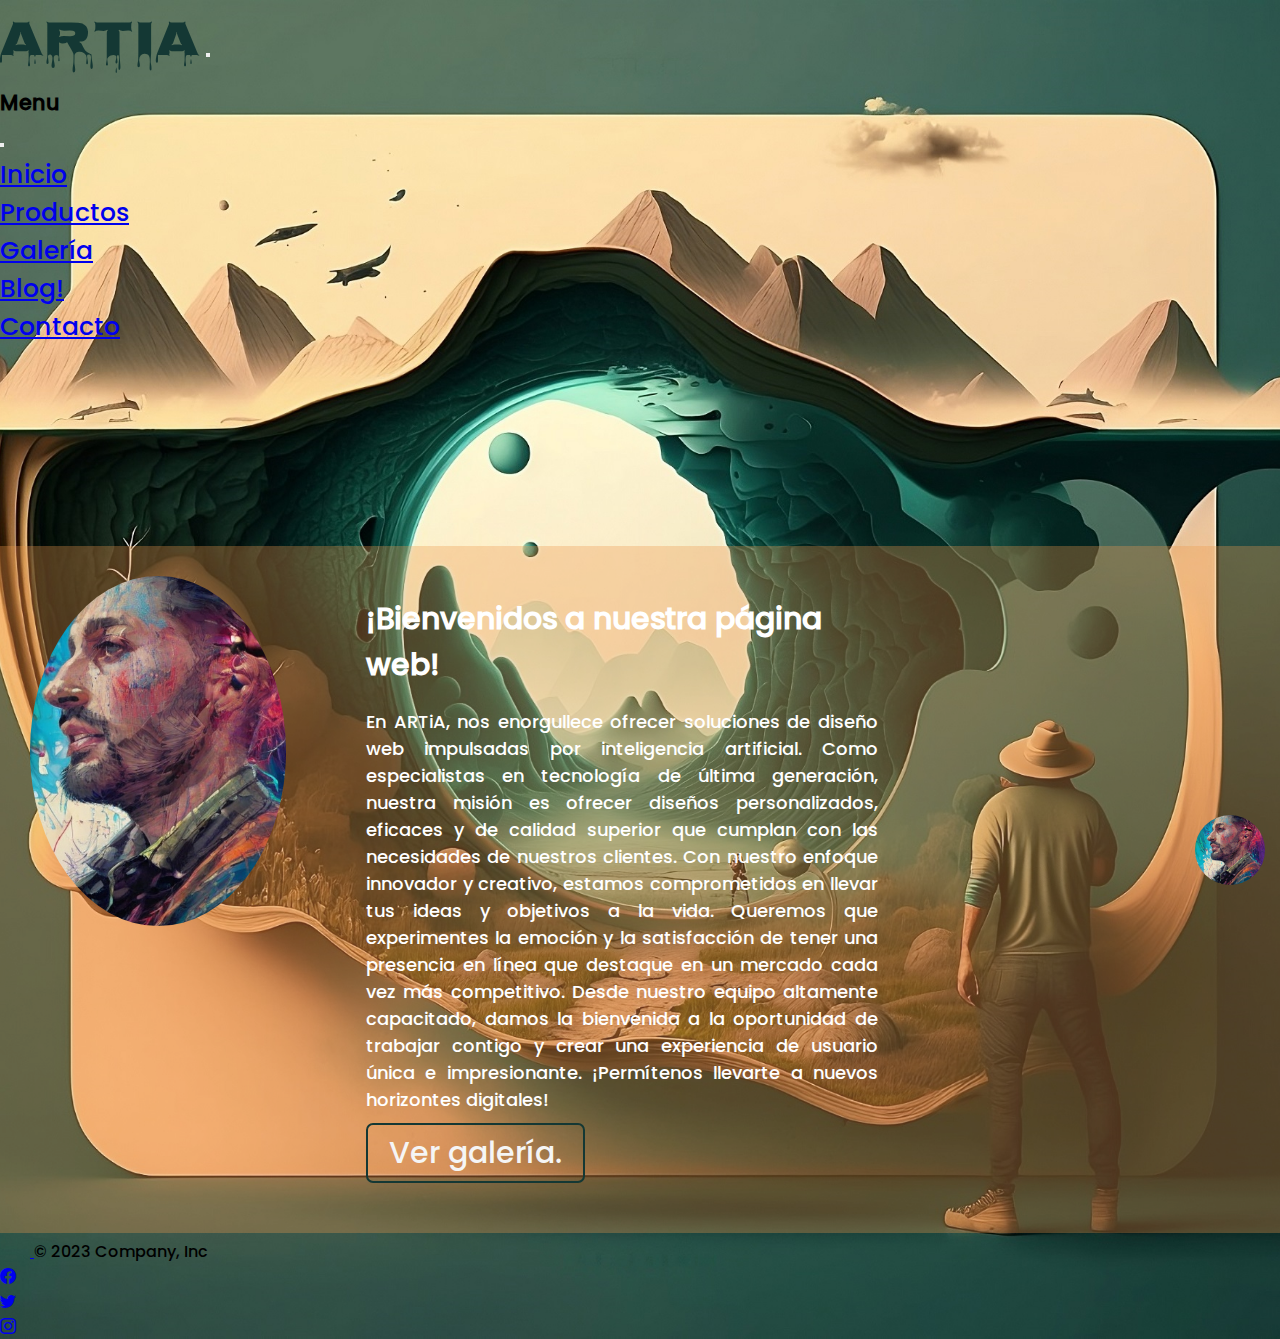
<file: index.html>
<!DOCTYPE html>
<html lang="en">

<head>
    <meta charset="UTF-8">
    <meta http-equiv="X-UA-Compatible" content="IE=edge">
    <meta name="viewport" content="width=device-width, initial-scale=1.0">
    <!-- Link Icons Bootstrap-->
    <link rel="stylesheet" href="https://cdn.jsdelivr.net/npm/bootstrap-icons@1.10.5/font/bootstrap-icons.css">
    <!--Link Bootstrap-->
    <link href="https://cdn.jsdelivr.net/npm/bootstrap@5.3.0-alpha3/dist/css/bootstrap.min.css" rel="stylesheet"
        integrity="sha384-KK94CHFLLe+nY2dmCWGMq91rCGa5gtU4mk92HdvYe+M/SXH301p5ILy+dN9+nJOZ" crossorigin="anonymous">
    <!-- Link Css-->
    <link rel="stylesheet" href="css/style.css">
    <meta name="Desarollo de paginas web utilizando IA"
        content="Desarrollamos paginas web utilizando la inteligencia artificial para crear webs creativas">
    <meta name="keywords" content="HTML, Programacion web, paginas web, desarollo de paginas web, programacion web">
    <title>Home</title>
</head>
<!--________________________________________________________________________________________________________________-->

<body>
    <header class="container">
        <nav class="navbar bg-body-tertiary fixed-top navbar-expand-lg shadow-sm">
            <div class="container">
                <a class="navbar-brand" href="#">ARTiA</a>
                <button class="navbar-toggler" type="button" data-bs-toggle="offcanvas"
                    data-bs-target="#offcanvasNavbar" aria-controls="offcanvasNavbar" aria-label="Toggle navigation">
                    <span class="navbar-toggler-icon"></span>
                </button>
                <div class="offcanvas offcanvas-end" tabindex="-1" id="offcanvasNavbar"
                    aria-labelledby="offcanvasNavbarLabel">
                    <div class="offcanvas-header">
                        <h5 class="offcanvas-title" id="offcanvasNavbarLabel">Menu</h5>
                        <button type="button" class="btn-close" data-bs-dismiss="offcanvas" aria-label="Close"></button>
                    </div>
                    <div class="offcanvas-body">
                        <ul class="navbar-nav justify-content-end flex-grow-1 pe-3">
                            <li class="nav-item">
                                <a class="nav-link active" aria-current="page" href="../index.html">Inicio</a>
                            </li>
                            <li class="nav-item">
                                <a class="nav-link active" aria-current="page" href="pages/productos.html">Productos</a>
                            </li>
                            <li class="nav-item">
                                <a class="nav-link active" aria-current="page" href="pages/galeria.html">Galería</a>
                            </li>
                            <li class="nav-item">
                                <a class="nav-link active" aria-current="page" href="pages/blog.html">Blog!</a>
                            </li>
                            <li class="nav-item">
                                <a class="nav-link active" aria-current="page" href="pages/contacto.html">Contacto</a>
                            </li>
                    </div>
                </div>
            </div>
        </nav>
    </header>

    <main>

        <section class="hero">
            <div class="hero_content">
                <h1>¡Bienvenidos a nuestra página web!</h1>
                <p>En ARTiA, nos enorgullece ofrecer soluciones de diseño web impulsadas por inteligencia artificial.
                    Como especialistas en tecnología de última generación, nuestra misión es ofrecer diseños
                    personalizados, eficaces y de calidad superior que cumplan con las necesidades de nuestros clientes.

                    Con nuestro enfoque innovador y creativo, estamos comprometidos en llevar tus ideas y objetivos a la
                    vida. Queremos que experimentes la emoción y la satisfacción de tener una presencia en línea que
                    destaque en un mercado cada vez más competitivo.

                    Desde nuestro equipo altamente capacitado, damos la bienvenida a la oportunidad de trabajar contigo
                    y crear una experiencia de usuario única e impresionante. ¡Permítenos llevarte a nuevos horizontes
                    digitales!</p>
                <a href="pages/galeria.html">Ver galería.</a>
            </div>
            <img src="images/4.jpg" alt="Imagen ejemplo">


            </div>
        </section>
        <a href="">
            <img src="images/4.jpg" alt="" class="wsp">
        </a>

    </main>

    <footer class="d-flex flex-wrap justify-content-between align-items-center py-3 my-4 border-top container">
        <div class="col-md-4 d-flex align-items-center">
            <a href="/" class="mb-3 me-2 mb-md-0 text-body-secondary text-decoration-none lh-1">
                <svg class="bi" width="30" height="24">

                </svg>
            </a>
            <span class="mb-3 mb-md-0 text-body-secondary">© 2023 Company, Inc</span>
        </div>

        <ul class="nav col-md-4 justify-content-end list-unstyled d-flex">
            <li class="ms-3"><a class="text-body-secondary" href="#"><i class="bi bi-facebook"></i></a></li>
            <li class="ms-3"><a class="text-body-secondary" href="#"><i class="bi bi-twitter"></i></a></li>
            <li class="ms-3"><a class="text-body-secondary" href="#"><i class="bi bi-instagram"></i></a></li>
        </ul>
    </footer>
    <script src="https://cdn.jsdelivr.net/npm/bootstrap@5.3.0-alpha3/dist/js/bootstrap.bundle.min.js"
        integrity="sha384-ENjdO4Dr2bkBIFxQpeoTz1HIcje39Wm4jDKdf19U8gI4ddQ3GYNS7NTKfAdVQSZe"
        crossorigin="anonymous"></script>
</body>

</html>
</file>
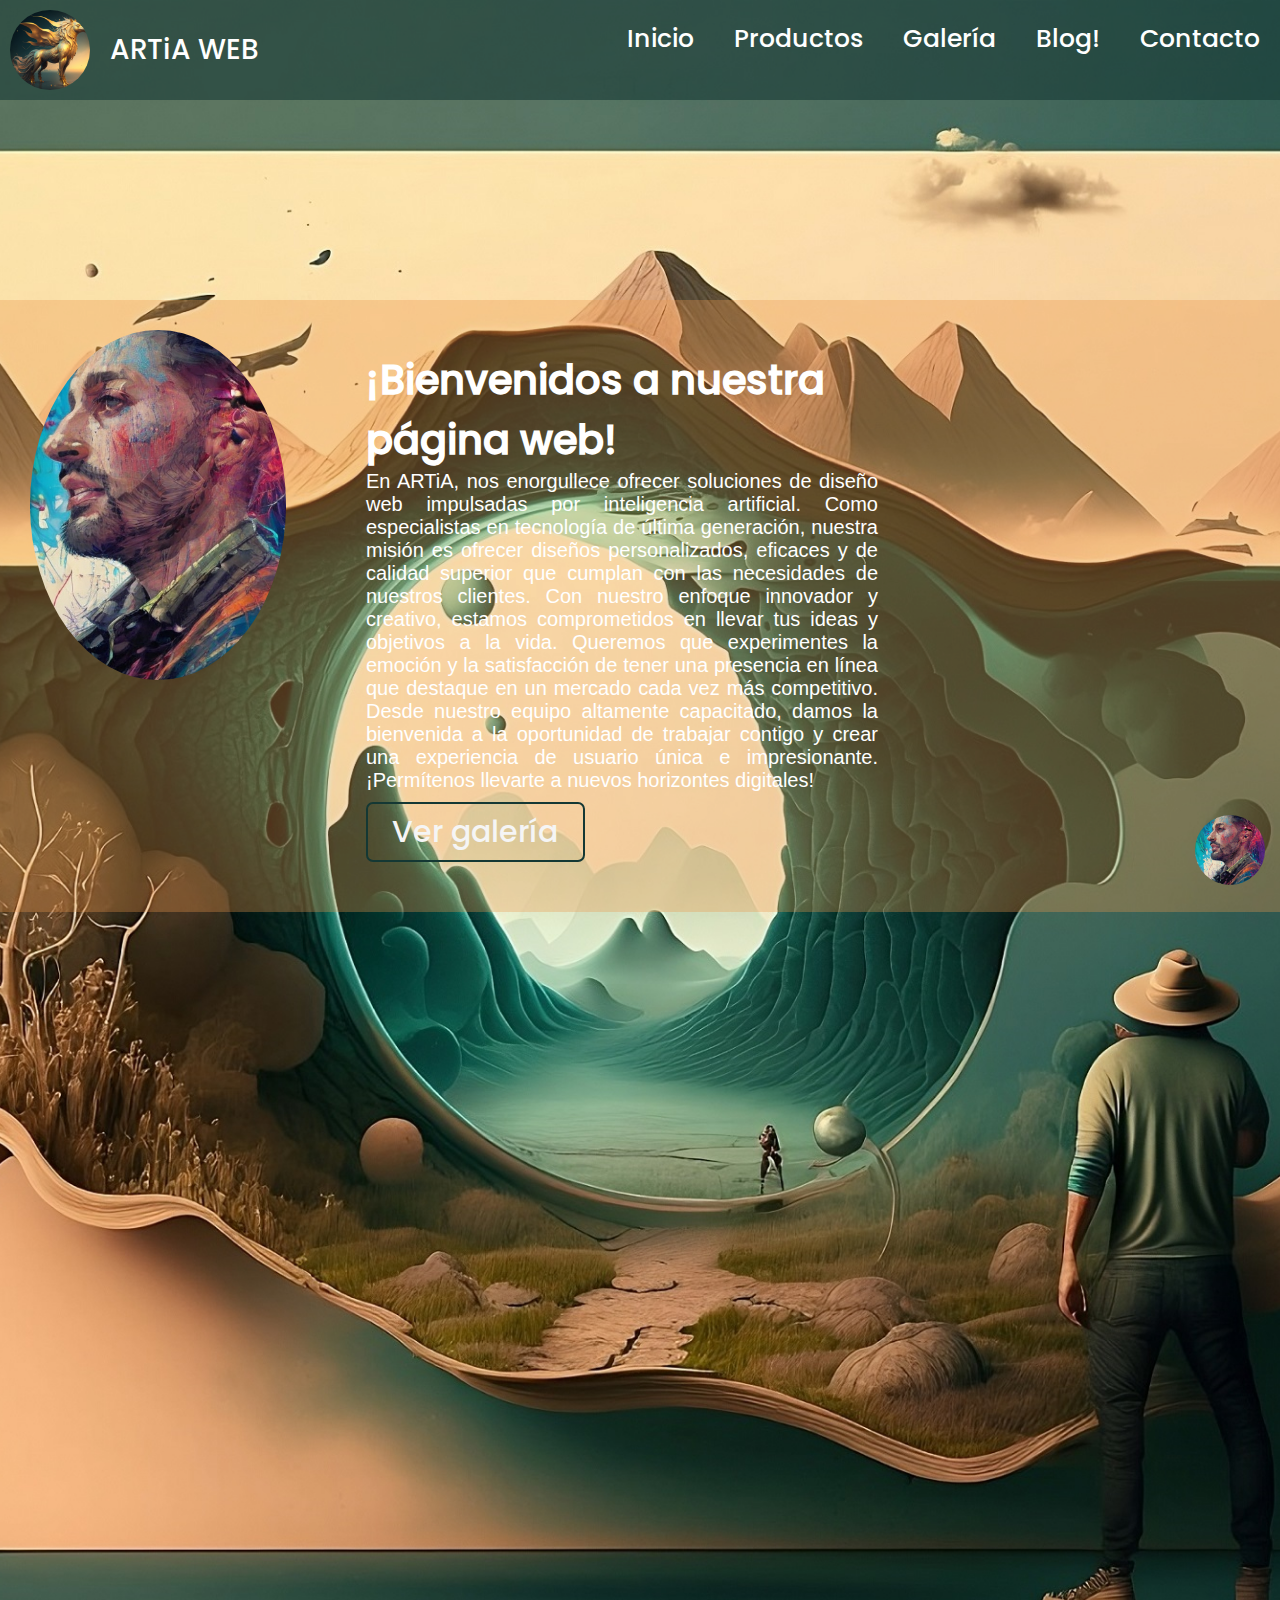
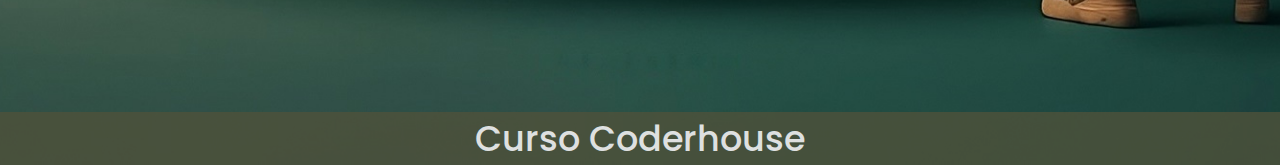
<file: WEB/index.html>
<!DOCTYPE html>
<html lang="en">

<head>
    <meta charset="UTF-8">
    <meta http-equiv="X-UA-Compatible" content="IE=edge">
    <meta name="viewport" content="width=device-width, initial-scale=1.0">
    <link rel="stylesheet" href="css/style.css">
    <title>Mi primer página</title>
</head>

<body>
    <header>
        <nav id="menu" class="menu-navegator">
            <a href="">
                <img src="images/3.jpg" alt="">

                ARTiA WEB</a>
            <ul>
                <li>
                    <a href="index.html">Inicio</a>
                </li>
                <li>
                    <a href="pages/productos.html">Productos</a>
                </li>
                <li>
                    <a href="pages/galeria.html">Galería</a>
                </li>
                <li>
                    <a href="pages/blog.html">Blog!</a>  
                </li>
                <li>
                    <a href="pages/contacto.html">Contacto</a>
                </li>
            </ul>
        </nav>
    </header>

    <main>

        <section class="hero">
            <div class="hero_content">
                <h1>¡Bienvenidos a nuestra página web!</h1>
                <p>En ARTiA, nos enorgullece ofrecer soluciones de diseño web impulsadas por inteligencia artificial.
                    Como especialistas en tecnología de última generación, nuestra misión es ofrecer diseños
                    personalizados, eficaces y de calidad superior que cumplan con las necesidades de nuestros clientes.

                    Con nuestro enfoque innovador y creativo, estamos comprometidos en llevar tus ideas y objetivos a la
                    vida. Queremos que experimentes la emoción y la satisfacción de tener una presencia en línea que
                    destaque en un mercado cada vez más competitivo.

                    Desde nuestro equipo altamente capacitado, damos la bienvenida a la oportunidad de trabajar contigo
                    y crear una experiencia de usuario única e impresionante. ¡Permítenos llevarte a nuevos horizontes
                    digitales!</p>
                <a href="pages/galeria.html">Ver galería</a>
            </div>
            <img src="images/4.jpg" alt="">


            </div>
        </section>
        <a href="">
            <img src="images/4.jpg" alt="" class="wsp">
        </a>

    </main>

    <footer class="footer">
        <p>Curso Coderhouse</p>
    </footer>
</body>

</html>
</file>
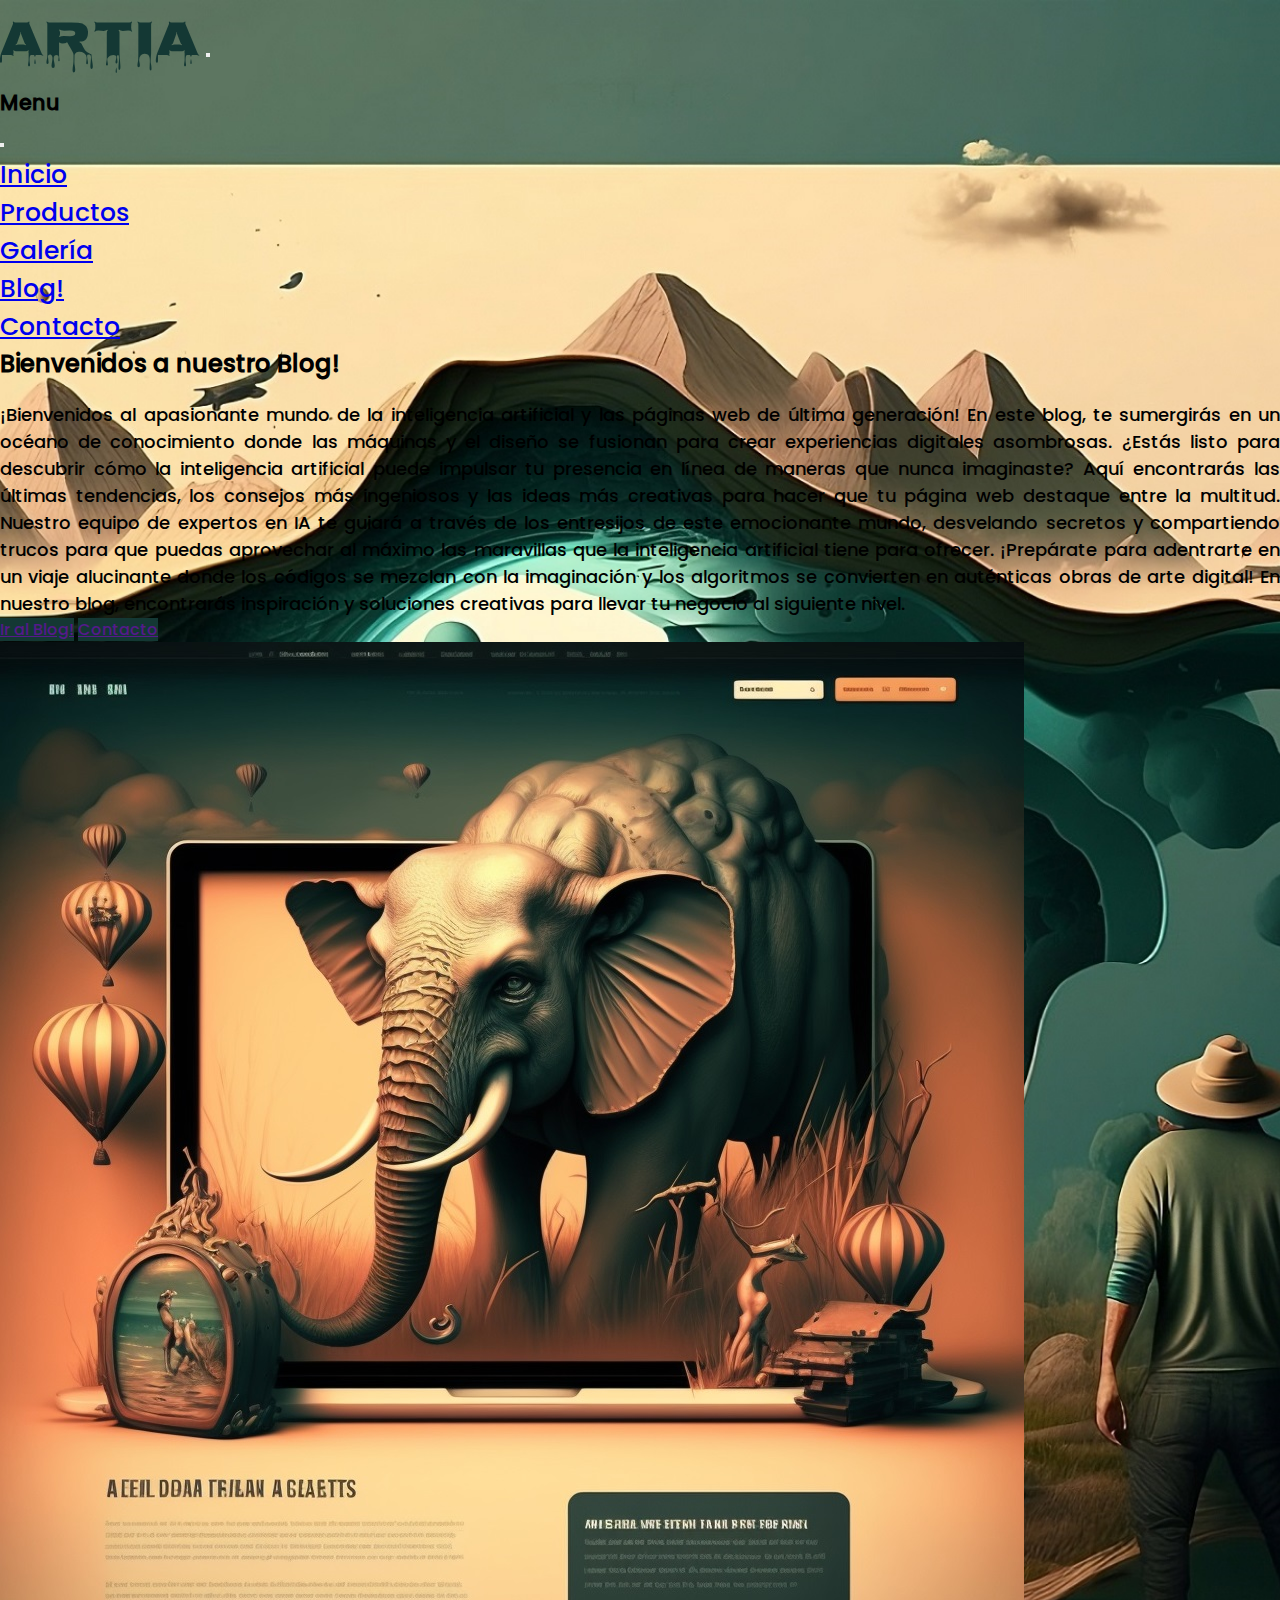
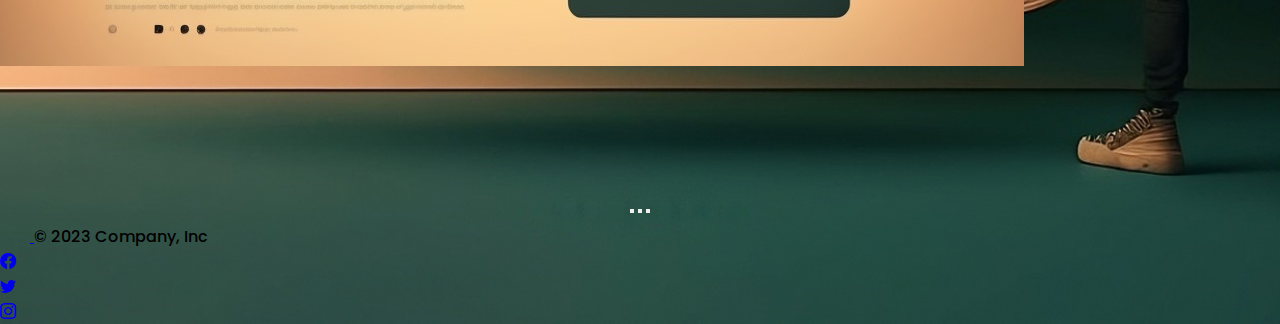
<file: pages/blog.html>
<!DOCTYPE html>
<html lang="en">

<head>
    <meta charset="UTF-8">
    <meta http-equiv="X-UA-Compatible" content="IE=edge">
    <meta name="viewport" content="width=device-width, initial-scale=1.0">
    <!-- Link Icons Bootstrap-->
    <link rel="stylesheet" href="https://cdn.jsdelivr.net/npm/bootstrap-icons@1.10.5/font/bootstrap-icons.css">
    <!--Link Bootstrap-->
    <link href="https://cdn.jsdelivr.net/npm/bootstrap@5.3.0-alpha3/dist/css/bootstrap.min.css" rel="stylesheet"
        integrity="sha384-KK94CHFLLe+nY2dmCWGMq91rCGa5gtU4mk92HdvYe+M/SXH301p5ILy+dN9+nJOZ" crossorigin="anonymous">
    <!-- Link Css-->
    <link rel="stylesheet" href="../css/style.css">
    <meta name="Desarollo de paginas web utilizando IA" content="Desarrollamos paginas web utilizando la inteligencia artificial para crear webs creativas">
    <meta name="keywords"  content="HTML, Programacion web, paginas web, desarollo de paginas web, programacion web">
    <title>Blog</title>
</head>
<!--________________________________________________________________________________________________________________-->

<body>
    <header class="container">
        <nav class="navbar bg-body-tertiary fixed-top navbar-expand-lg shadow-sm">
            <div class="container">
                <a class="navbar-brand" href="#">ARTiA</a>
                <button class="navbar-toggler" type="button" data-bs-toggle="offcanvas"
                    data-bs-target="#offcanvasNavbar" aria-controls="offcanvasNavbar" aria-label="Toggle navigation">
                    <span class="navbar-toggler-icon"></span>
                </button>
                <div class="offcanvas offcanvas-end" tabindex="-1" id="offcanvasNavbar"
                    aria-labelledby="offcanvasNavbarLabel">
                    <div class="offcanvas-header">
                        <h5 class="offcanvas-title" id="offcanvasNavbarLabel">Menu</h5>
                        <button type="button" class="btn-close" data-bs-dismiss="offcanvas" aria-label="Close"></button>
                    </div>
                    <div class="offcanvas-body">
                        <ul class="navbar-nav justify-content-end flex-grow-1 pe-3">
                            <li class="nav-item">
                                <a class="nav-link active" aria-current="page" href="../index.html">Inicio</a>
                            </li>
                            <li class="nav-item">
                                <a class="nav-link active" aria-current="page" href="productos.html">Productos</a>
                            </li>
                            <li class="nav-item">
                                <a class="nav-link active" aria-current="page" href="galeria.html">Galería</a>
                            </li>
                            <li class="nav-item">
                                <a class="nav-link active" aria-current="page" href="blog.html">Blog!</a>
                            </li>
                            <li class="nav-item">
                                <a class="nav-link active" aria-current="page" href="contacto.html">Contacto</a>
                            </li>
                    </div>
                </div>
            </div>
        </nav>
    </header>

    <main class="container">
        <section class="mt-5 pt-5 d-flex row justify-content-center">
            <div class="set1 d-flex flex-column col-md-6 justify-content-between mb-4">
                <h1>Bienvenidos a nuestro Blog!</h1>
                <p>¡Bienvenidos al apasionante mundo de la inteligencia artificial y las páginas web de última generación!

                    En este blog, te sumergirás en un océano de conocimiento donde las máquinas y el diseño se fusionan para crear experiencias digitales asombrosas. ¿Estás listo para descubrir cómo la inteligencia artificial puede impulsar tu presencia en línea de maneras que nunca imaginaste?
                    
                    Aquí encontrarás las últimas tendencias, los consejos más ingeniosos y las ideas más creativas para hacer que tu página web destaque entre la multitud. Nuestro equipo de expertos en IA te guiará a través de los entresijos de este emocionante mundo, desvelando secretos y compartiendo trucos para que puedas aprovechar al máximo las maravillas que la inteligencia artificial tiene para ofrecer.
                    
                    ¡Prepárate para adentrarte en un viaje alucinante donde los códigos se mezclan con la imaginación y los algoritmos se convierten en auténticas obras de arte digital! En nuestro blog, encontrarás inspiración y soluciones creativas para llevar tu negocio al siguiente nivel.</p>
                <div class="d-flex justify-content-between gap-2">
                    <a href="" class="w-50 btn btn-primary">Ir al Blog!</a>
                    <a href="" class="w-50 btn btn-primary">Contacto</a>
                </div>
            </div>
            <img src="../images/blog.jpg" alt="Imagen muestra" class="col-md-6 object-fit-cove mb-4">
        </section>
        <section class="mt-5 ">
            <div id="carouselExampleCaptions" class="carousel slide">
                <div class="carousel-indicators">
                    <button type="button" data-bs-target="#carouselExampleCaptions" data-bs-slide-to="0" class="active"
                        aria-current="true" aria-label="Slide 1"></button>
                    <button type="button" data-bs-target="#carouselExampleCaptions" data-bs-slide-to="1"
                        aria-label="Slide 2"></button>
                    <button type="button" data-bs-target="#carouselExampleCaptions" data-bs-slide-to="2"
                        aria-label="Slide 3"></button>
                </div>
    </main>

    
    <footer class="d-flex flex-wrap justify-content-between align-items-center py-3 my-4 border-top container">
        <div class="col-md-4 d-flex align-items-center">
            <a href="/" class="mb-3 me-2 mb-md-0 text-body-secondary text-decoration-none lh-1">
                <svg class="bi" width="30" height="24">

                </svg>
            </a>
            <span class="mb-3 mb-md-0 text-body-secondary">© 2023 Company, Inc</span>
        </div>

        <ul class="nav col-md-4 justify-content-end list-unstyled d-flex">
            <li class="ms-3"><a class="text-body-secondary" href="#"><i class="bi bi-facebook"></i></a></li>
            <li class="ms-3"><a class="text-body-secondary" href="#"><i class="bi bi-twitter"></i></a></li>
            <li class="ms-3"><a class="text-body-secondary" href="#"><i class="bi bi-instagram"></i></a></li>
        </ul>
    </footer>
    <script src="https://cdn.jsdelivr.net/npm/bootstrap@5.3.0-alpha3/dist/js/bootstrap.bundle.min.js"
    integrity="sha384-ENjdO4Dr2bkBIFxQpeoTz1HIcje39Wm4jDKdf19U8gI4ddQ3GYNS7NTKfAdVQSZe"
    crossorigin="anonymous"></script>
</body>

</html>
</file>
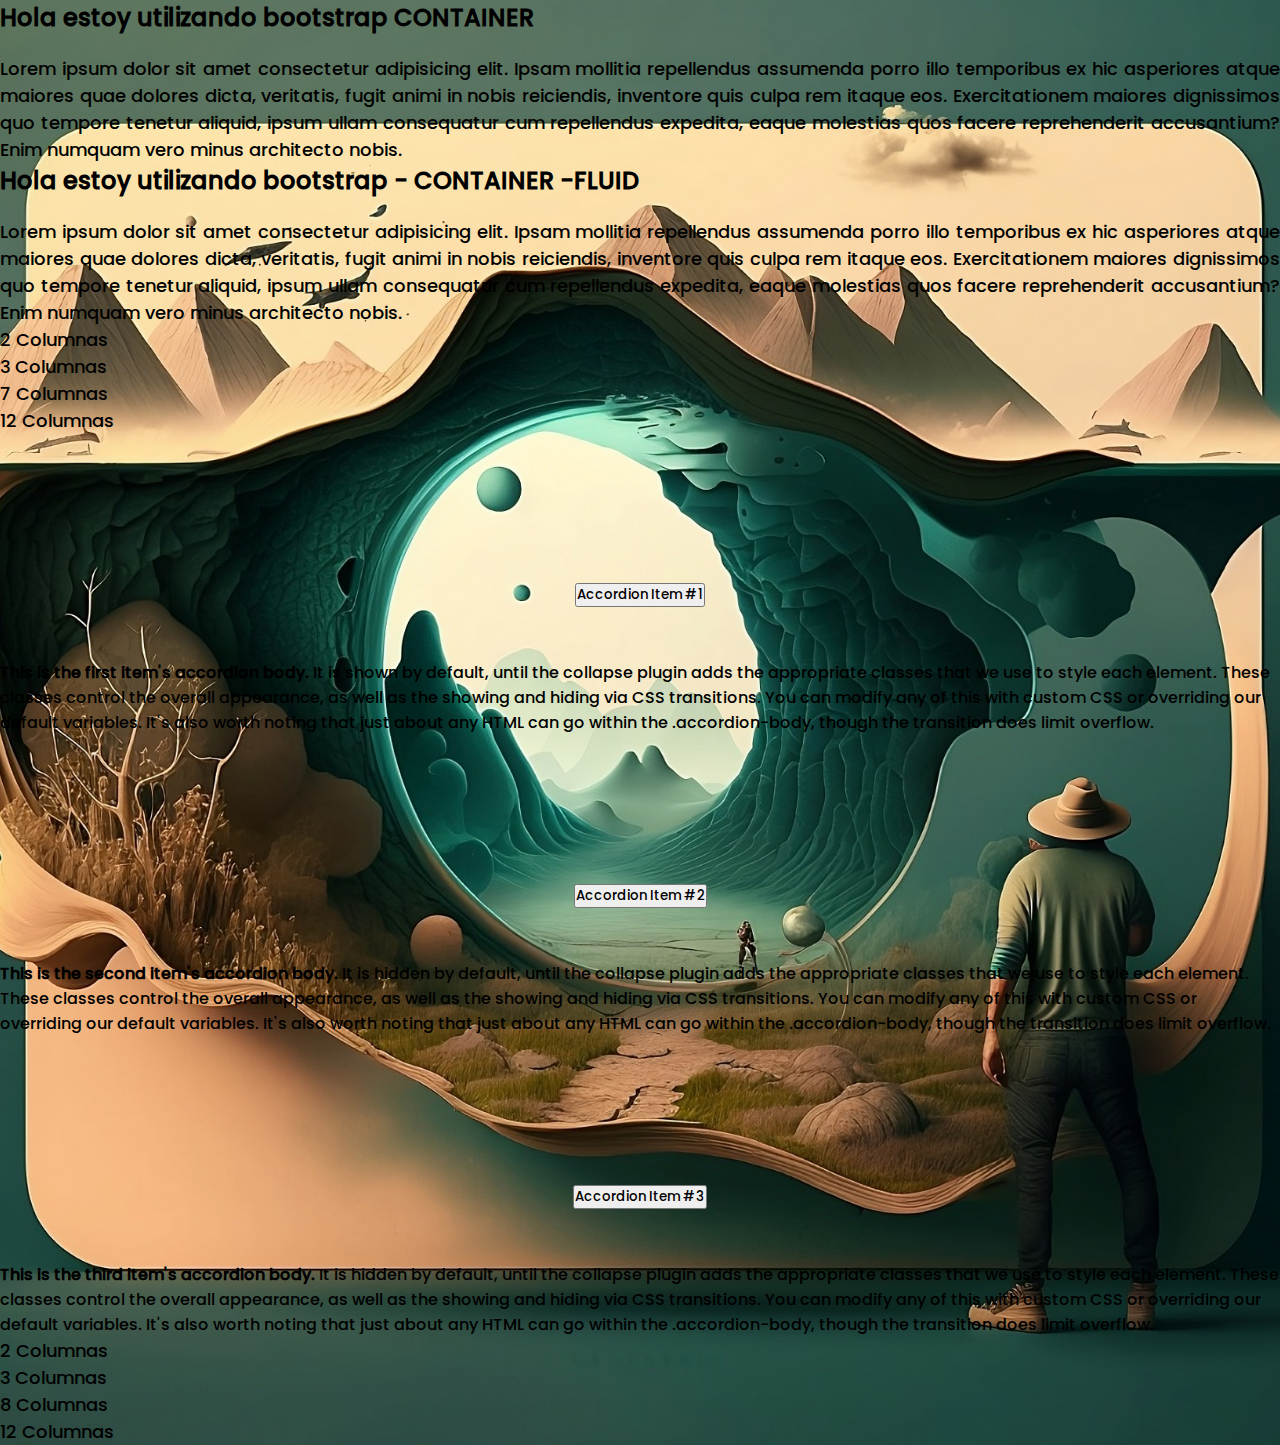
<file: pages/bootstrap.html>
<!DOCTYPE html>
<html lang="en">

<head>
    <meta charset="UTF-8">
    <meta http-equiv="X-UA-Compatible" content="IE=edge">
    <meta name="viewport" content="width=device-width, initial-scale=1.0">
    <!--Link Bootstrap-->
    <link href="https://cdn.jsdelivr.net/npm/bootstrap@5.3.0-alpha3/dist/css/bootstrap.min.css" rel="stylesheet"
        integrity="sha384-KK94CHFLLe+nY2dmCWGMq91rCGa5gtU4mk92HdvYe+M/SXH301p5ILy+dN9+nJOZ" crossorigin="anonymous">
    <!-- Link Css-->
    <link rel="stylesheet" href="../css/style.css">
    <title>Bootstrap</title>
</head>
<!--________________________________________________________________________________________________________________-->

<body>

    <main class="container text-center">
        <section class="container">
            <h1>Hola estoy utilizando bootstrap CONTAINER</h1>
            <p>Lorem ipsum dolor sit amet consectetur adipisicing elit. Ipsam mollitia repellendus assumenda porro illo
                temporibus ex hic asperiores atque maiores quae dolores dicta, veritatis, fugit animi in nobis
                reiciendis,
                inventore quis culpa rem itaque eos. Exercitationem maiores dignissimos quo tempore tenetur aliquid,
                ipsum
                ullam consequatur cum repellendus expedita, eaque molestias quos facere reprehenderit accusantium? Enim
                numquam vero minus architecto nobis.</p>
        </section>
        <section class="container-fluid">
            <h1>Hola estoy utilizando bootstrap - CONTAINER -FLUID</h1>
            <p>Lorem ipsum dolor sit amet consectetur adipisicing elit. Ipsam mollitia repellendus assumenda porro illo
                temporibus ex hic asperiores atque maiores quae dolores dicta, veritatis, fugit animi in nobis
                reiciendis,
                inventore quis culpa rem itaque eos. Exercitationem maiores dignissimos quo tempore tenetur aliquid,
                ipsum
                ullam consequatur cum repellendus expedita, eaque molestias quos facere reprehenderit accusantium? Enim
                numquam vero minus architecto nobis.</p>
        </section>

        <section class="row gap-2 justify-content-center">

            <div class="col-md-2 col-sm-5 bg-primary">
                <p>2 Columnas</p>
            </div>

            <div class="col-md-3  col-sm-5 bg-primary-subtle">
                <p>3 Columnas</p>
            </div>

            <div class="col-md-7 col-sm-11 bg-danger">
                <p>7 Columnas</p>
            </div>

            <div class="col-md-12 col-sm-11  bg-warning">
                <p>12 Columnas</p>
            </div>
        </section>

        <div class="accordion" id="accordionPanelsStayOpenExample">
            <div class="accordion-item">
                <h2 class="accordion-header">
                    <button class="accordion-button" type="button" data-bs-toggle="collapse"
                        data-bs-target="#panelsStayOpen-collapseOne" aria-expanded="true"
                        aria-controls="panelsStayOpen-collapseOne">
                        Accordion Item #1
                    </button>
                </h2>
                <div id="panelsStayOpen-collapseOne" class="accordion-collapse collapse show">
                    <div class="accordion-body">
                        <strong>This is the first item's accordion body.</strong> It is shown by default, until the
                        collapse plugin adds the appropriate classes that we use to style each element. These classes
                        control the overall appearance, as well as the showing and hiding via CSS transitions. You can
                        modify any of this with custom CSS or overriding our default variables. It's also worth noting
                        that just about any HTML can go within the <code>.accordion-body</code>, though the transition
                        does limit overflow.
                    </div>
                </div>
            </div>
            <div class="accordion-item">
                <h2 class="accordion-header">
                    <button class="accordion-button collapsed" type="button" data-bs-toggle="collapse"
                        data-bs-target="#panelsStayOpen-collapseTwo" aria-expanded="false"
                        aria-controls="panelsStayOpen-collapseTwo">
                        Accordion Item #2
                    </button>
                </h2>
                <div id="panelsStayOpen-collapseTwo" class="accordion-collapse collapse">
                    <div class="accordion-body">
                        <strong>This is the second item's accordion body.</strong> It is hidden by default, until the
                        collapse plugin adds the appropriate classes that we use to style each element. These classes
                        control the overall appearance, as well as the showing and hiding via CSS transitions. You can
                        modify any of this with custom CSS or overriding our default variables. It's also worth noting
                        that just about any HTML can go within the <code>.accordion-body</code>, though the transition
                        does limit overflow.
                    </div>
                </div>
            </div>
            <div class="accordion-item">
                <h2 class="accordion-header">
                    <button class="accordion-button collapsed" type="button" data-bs-toggle="collapse"
                        data-bs-target="#panelsStayOpen-collapseThree" aria-expanded="false"
                        aria-controls="panelsStayOpen-collapseThree">
                        Accordion Item #3
                    </button>
                </h2>
                <div id="panelsStayOpen-collapseThree" class="accordion-collapse collapse">
                    <div class="accordion-body">
                        <strong>This is the third item's accordion body.</strong> It is hidden by default, until the
                        collapse plugin adds the appropriate classes that we use to style each element. These classes
                        control the overall appearance, as well as the showing and hiding via CSS transitions. You can
                        modify any of this with custom CSS or overriding our default variables. It's also worth noting
                        that just about any HTML can go within the <code>.accordion-body</code>, though the transition
                        does limit overflow.
                    </div>
                </div>
            </div>
        </div>


        <section class="row">

            <div class="col-md-2 col-sm-6 bg-primary">
                <p>2 Columnas</p>
            </div>

            <div class="col-md-3  col-sm-6 bg-primary-subtle">
                <p>3 Columnas</p>
            </div>

            <div class="col-md-7 col-sm-12 bg-danger">
                <p>8 Columnas</p>
            </div>

            <div class="col-md-12 col-sm-12  bg-warning">
                <p>12 Columnas</p>
            </div>
        </section>




    </main>
    <!--________________________________________________________________________________________________________________-->
    <!--Script Bootastrap-->
    <script src="https://cdn.jsdelivr.net/npm/bootstrap@5.3.0-alpha3/dist/js/bootstrap.bundle.min.js"
        integrity="sha384-ENjdO4Dr2bkBIFxQpeoTz1HIcje39Wm4jDKdf19U8gI4ddQ3GYNS7NTKfAdVQSZe"
        crossorigin="anonymous"></script>
</body>

</html>
</file>
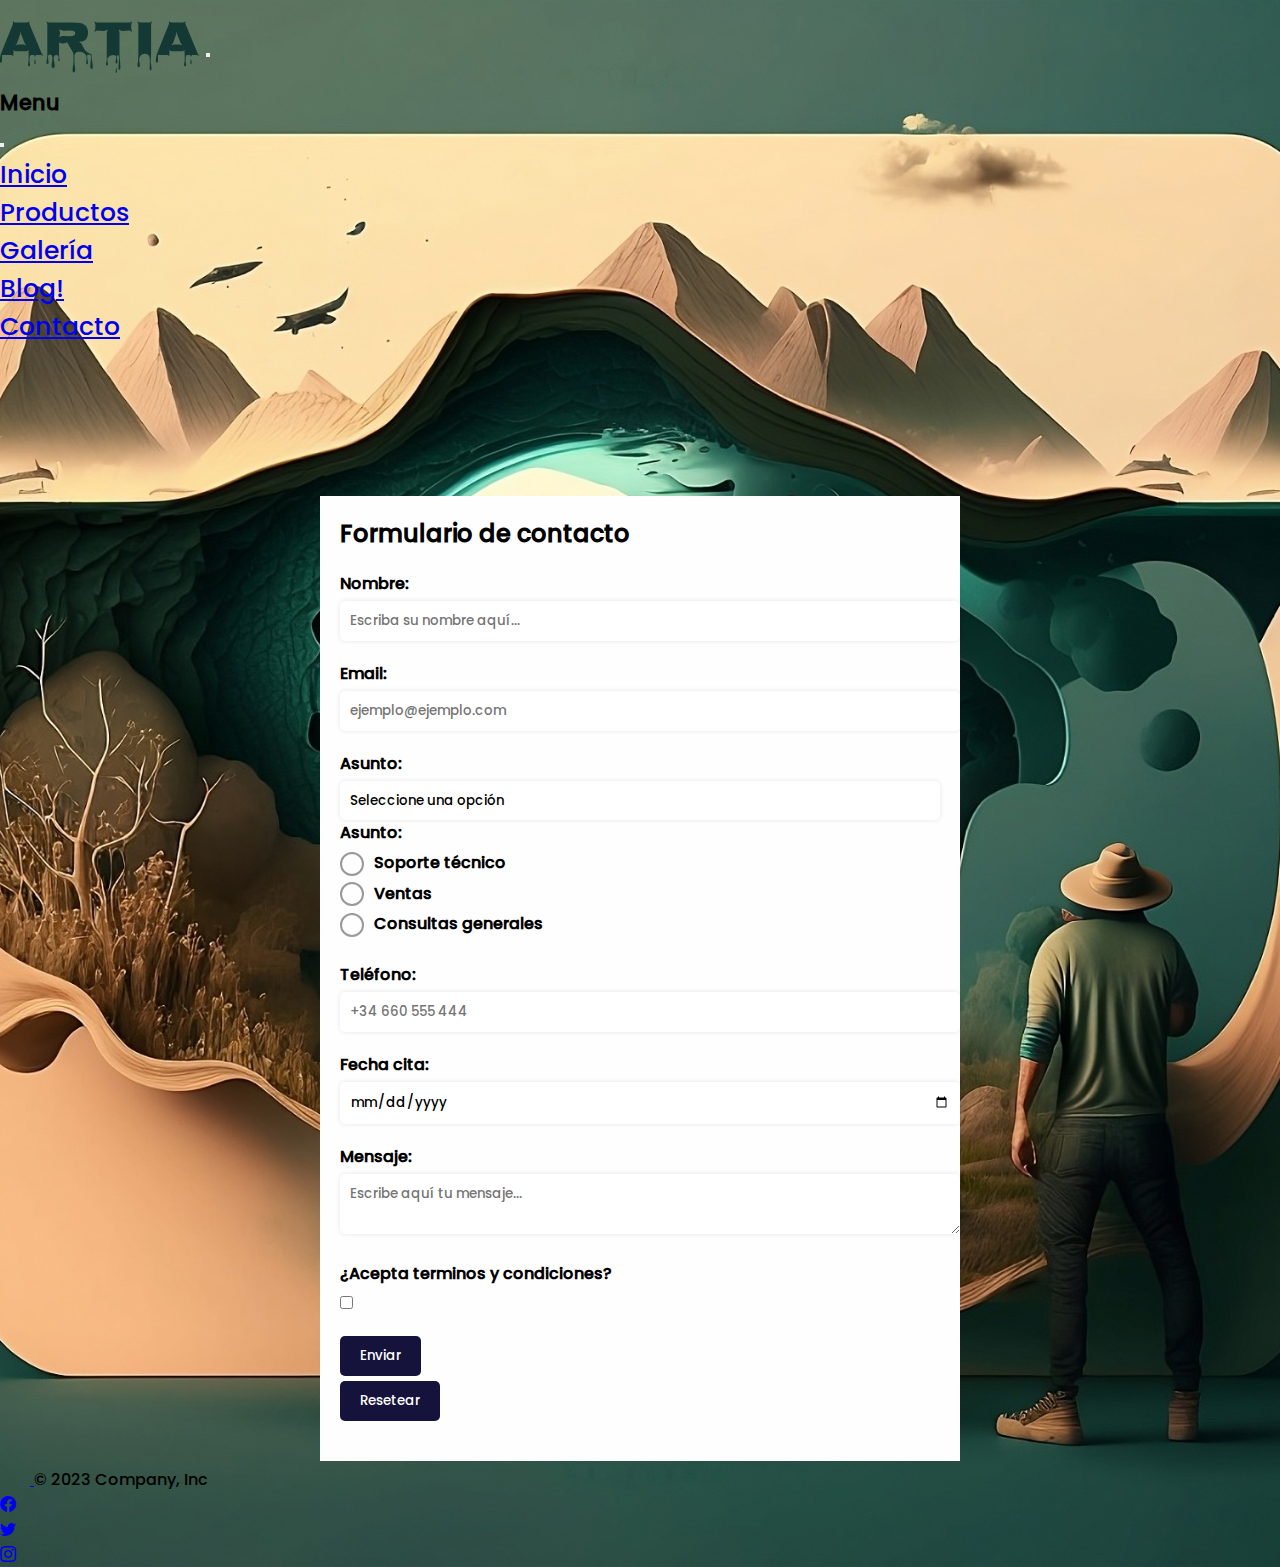
<file: pages/contacto.html>
<!DOCTYPE html>
<html lang="en">

<head>
    <meta charset="UTF-8">
    <meta http-equiv="X-UA-Compatible" content="IE=edge">
    <meta name="viewport" content="width=device-width, initial-scale=1.0">
    <!-- Link Icons Bootstrap-->
    <link rel="stylesheet" href="https://cdn.jsdelivr.net/npm/bootstrap-icons@1.10.5/font/bootstrap-icons.css">
    <!--Link Bootstrap-->
    <link href="https://cdn.jsdelivr.net/npm/bootstrap@5.3.0-alpha3/dist/css/bootstrap.min.css" rel="stylesheet"
        integrity="sha384-KK94CHFLLe+nY2dmCWGMq91rCGa5gtU4mk92HdvYe+M/SXH301p5ILy+dN9+nJOZ" crossorigin="anonymous">
    <!-- Link Css-->
    <link rel="stylesheet" href="../css/style.css">
    <meta name="Desarollo de paginas web utilizando IA"
        content="Desarrollamos paginas web utilizando la inteligencia artificial para crear webs creativas">
    <meta name="keywords" content="HTML, Programacion web, paginas web, desarollo de paginas web, programacion web">
    <title>Contacto</title>
</head>
<!--________________________________________________________________________________________________________________-->

<body>
    <header class="container">
        <nav class="navbar bg-body-tertiary fixed-top navbar-expand-lg shadow-sm">
            <div class="container">
                <a class="navbar-brand" href="#">ARTiA</a>
                <button class="navbar-toggler" type="button" data-bs-toggle="offcanvas"
                    data-bs-target="#offcanvasNavbar" aria-controls="offcanvasNavbar" aria-label="Toggle navigation">
                    <span class="navbar-toggler-icon"></span>
                </button>
                <div class="offcanvas offcanvas-end" tabindex="-1" id="offcanvasNavbar"
                    aria-labelledby="offcanvasNavbarLabel">
                    <div class="offcanvas-header">
                        <h5 class="offcanvas-title" id="offcanvasNavbarLabel">Menu</h5>
                        <button type="button" class="btn-close" data-bs-dismiss="offcanvas" aria-label="Close"></button>
                    </div>
                    <div class="offcanvas-body">
                        <ul class="navbar-nav justify-content-end flex-grow-1 pe-3">
                            <li class="nav-item">
                                <a class="nav-link active" aria-current="page" href="../index.html">Inicio</a>
                            </li>
                            <li class="nav-item">
                                <a class="nav-link active" aria-current="page" href="productos.html">Productos</a>
                            </li>
                            <li class="nav-item">
                                <a class="nav-link active" aria-current="page" href="galeria.html">Galería</a>
                            </li>
                            <li class="nav-item">
                                <a class="nav-link active" aria-current="page" href="blog.html">Blog!</a>
                            </li>
                            <li class="nav-item">
                                <a class="nav-link active" aria-current="page" href="contacto.html">Contacto</a>
                            </li>
                    </div>
                </div>
            </div>
        </nav>
    </header>
    <main>
        <div class="formulario">
            <form action="" method="post" enctype="text/plain">
                <h1>Formulario de contacto</h1>


                <div class="campo">
                    <label for="nombre">Nombre:</label>
                    <input type="text" id="nombre" name="nombre" required placeholder="Escriba su nombre aquí...">
                </div>

                <div class="campo">
                    <label for="email">Email:</label>
                    <input type="email" id="email" name="email" required placeholder="ejemplo@ejemplo.com">
                </div>
                <div class="campo">
                    <label for="asunto">Asunto:</label>
                    <div class="dropdown">
                        <select id="asunto" name="asunto">
                            <option value="" disabled selected>Seleccione una opción</option>
                            <option value="soporte">Web</option>
                            <option value="ventas">Seo</option>
                            <option value="consultas">Design</option>
                        </select>
                        <div class="campo">
                            <label>Asunto:</label>
                            <div class="opciones">
                                <input type="radio" id="soporte" name="asunto" value="soporte" required>
                                <label for="soporte">Soporte técnico</label>
                                <br>
                                <input type="radio" id="ventas" name="asunto" value="ventas">
                                <label for="ventas">Ventas</label>
                                <br>
                                <input type="radio" id="consultas" name="asunto" value="consultas">
                                <label for="consultas">Consultas generales</label>
                            </div>
                        </div>
                    </div>
                    <div class="campo">
                        <label for="telefono">Teléfono:</label>
                        <input type="tel" id="telefono" name="telefono" required placeholder="+34 660 555 444">
                    </div>

                    <div class="campo">
                        <label for="fecha">Fecha cita:</label>
                        <input type="date" id="fecha" name="fecha" required>
                    </div>

                    <div class="campo">
                        <label for="mensaje">Mensaje:</label>
                        <textarea id="mensaje" name="mensaje" required
                            placeholder="Escribe aquí tu mensaje..."></textarea>
                    </div>

                    <div class="campo">
                        <label for="terminos">¿Acepta terminos y condiciones?</label>
                        <input type="checkbox" name="terminos">
                    </div>

                    <div class="boton">
                        <input type="submit" value="Enviar">
                    </div>
                    <div class="boton">
                        <input type="reset" value="Resetear">
                    </div>
            </form>
        </div>
    </main>
    <footer class="d-flex flex-wrap justify-content-between align-items-center py-3 my-4 border-top container">
        <div class="col-md-4 d-flex align-items-center">
            <a href="/" class="mb-3 me-2 mb-md-0 text-body-secondary text-decoration-none lh-1">
                <svg class="bi" width="30" height="24">

                </svg>
            </a>
            <span class="mb-3 mb-md-0 text-body-secondary">© 2023 Company, Inc</span>
        </div>

        <ul class="nav col-md-4 justify-content-end list-unstyled d-flex">
            <li class="ms-3"><a class="text-body-secondary" href="#"><i class="bi bi-facebook"></i></a></li>
            <li class="ms-3"><a class="text-body-secondary" href="#"><i class="bi bi-twitter"></i></a></li>
            <li class="ms-3"><a class="text-body-secondary" href="#"><i class="bi bi-instagram"></i></a></li>
        </ul>
    </footer>
    <script src="https://cdn.jsdelivr.net/npm/bootstrap@5.3.0-alpha3/dist/js/bootstrap.bundle.min.js"
        integrity="sha384-ENjdO4Dr2bkBIFxQpeoTz1HIcje39Wm4jDKdf19U8gI4ddQ3GYNS7NTKfAdVQSZe"
        crossorigin="anonymous"></script>
</body>


</html>
</file>
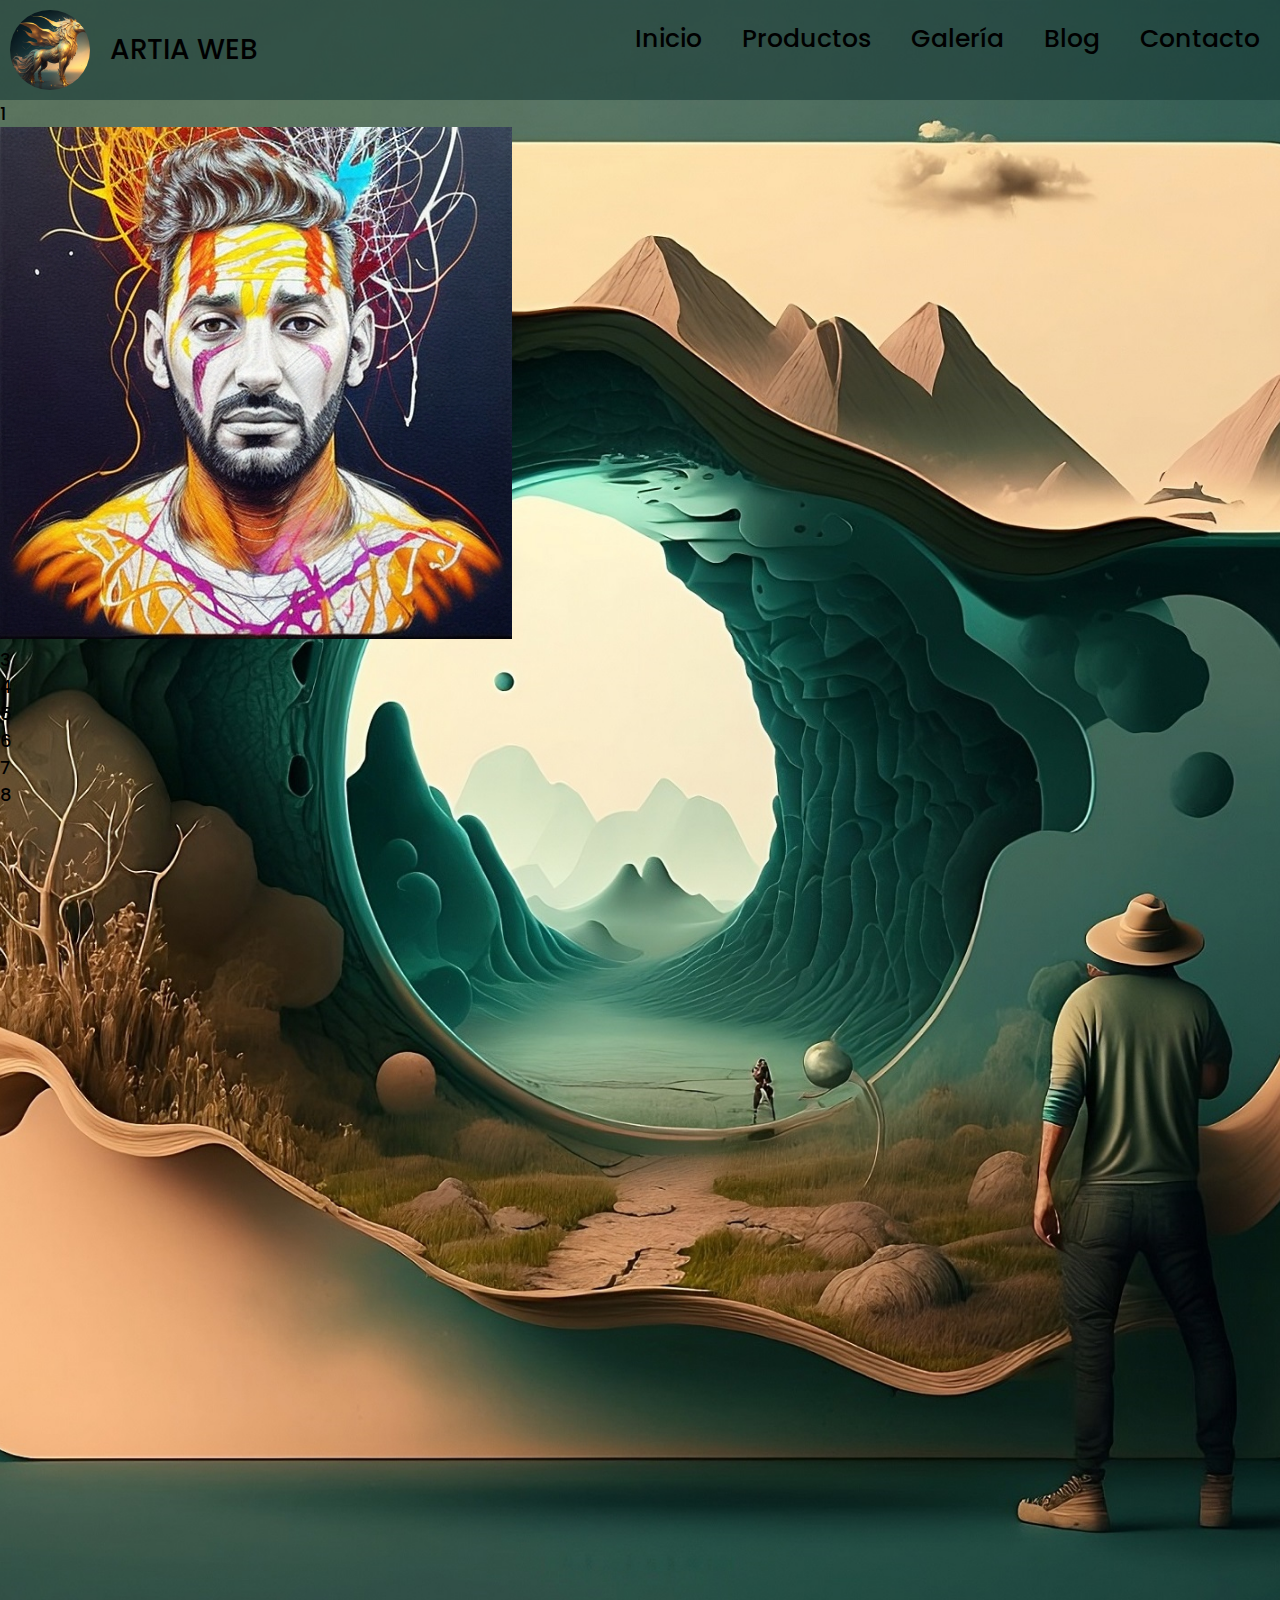
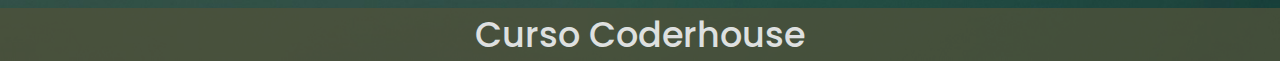
<file: pages/galeri.html>
<!DOCTYPE html>
<html lang="en">

<head>
    <meta charset="UTF-8">
    <meta http-equiv="X-UA-Compatible" content="IE=edge">
    <meta name="viewport" content="width=device-width, initial-scale=1.0">
    <link rel="stylesheet" href="../css/style.css">
    <title>Primer página web</title>
</head>

<body>
    <header>
        <nav id="menu" class="menu-navegator">
            <a href="">
                <img src="../images/3.jpg" alt="">

                ARTIA WEB</a>
            <ul>
                <li>
                    <a href="../index.html">Inicio</a>
                </li>
                <li>
                    <a href="productos.html">Productos</a>
                </li>
                <li>
                    <a href="galeria.html">Galería</a>
                </li>
                <li>
                    <a href="blog.html">Blog</a>
                </li>
                <li>
                    <a href="contacto.html">Contacto</a>
                </li>
            </ul>
        </nav>
        </nav>
    </header>
    <main>

        <section class="grilla">

            <div class="grilla__hijo g1">
                <p>1</p>
            </div>

            <div class="grilla__hijo g2">
                <img src="../images/om1.jpg" alt="">
            </div>

            <div class="grilla__hijo g3">
                <p>3</p>
            </div>

            <div class="grilla__hijo g4">
                <p>4</p>
            </div>

            <div class="grilla__hijo g5">
                <p>5</p>
            </div>

            <div class="grilla__hijo g6">
                <p>6</p>
            </div>

            <div class="grilla__hijo g7">
                <p>7</p>
            </div>

            <div class="grilla__hijo g8">
                <p>8</p>
            </div>

        </section>

    </main>

    <footer class="footer">
        <p>Curso Coderhouse</p>
    </footer>
</body>


</htjpg
</file>
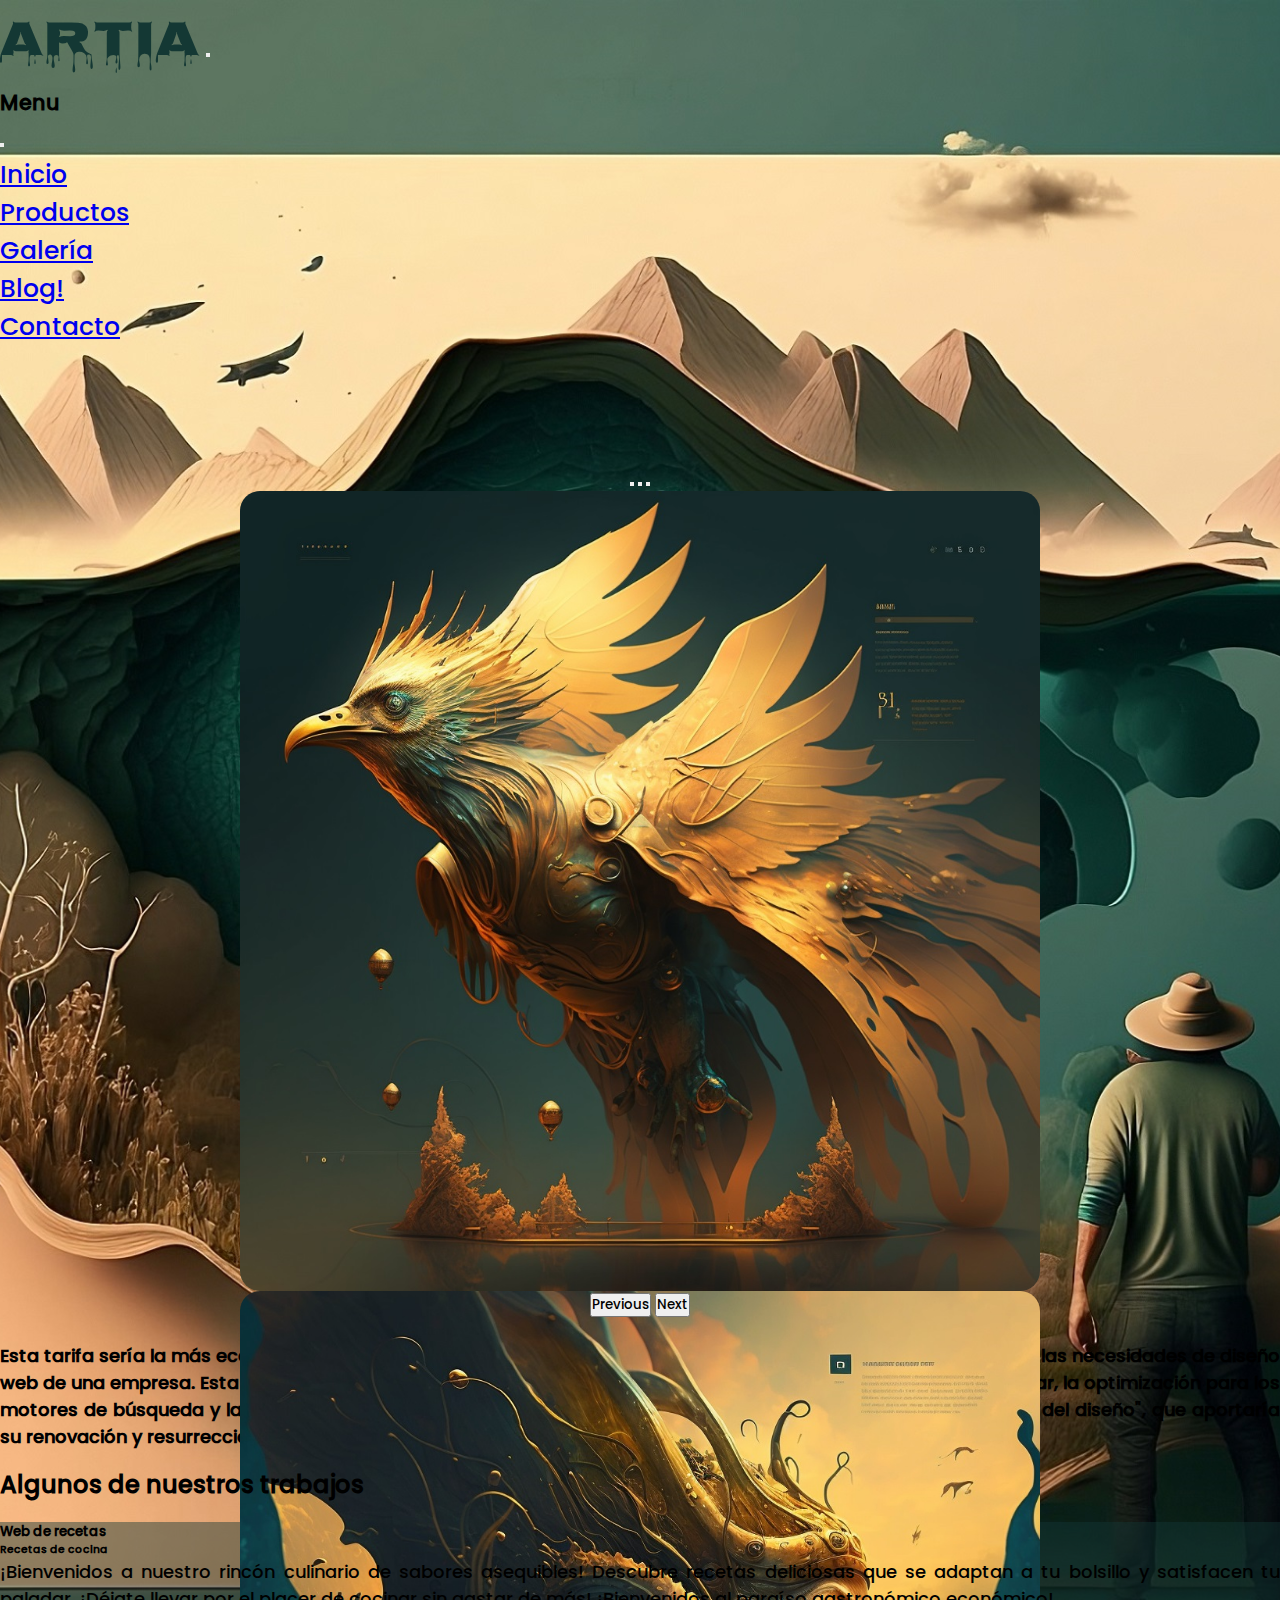
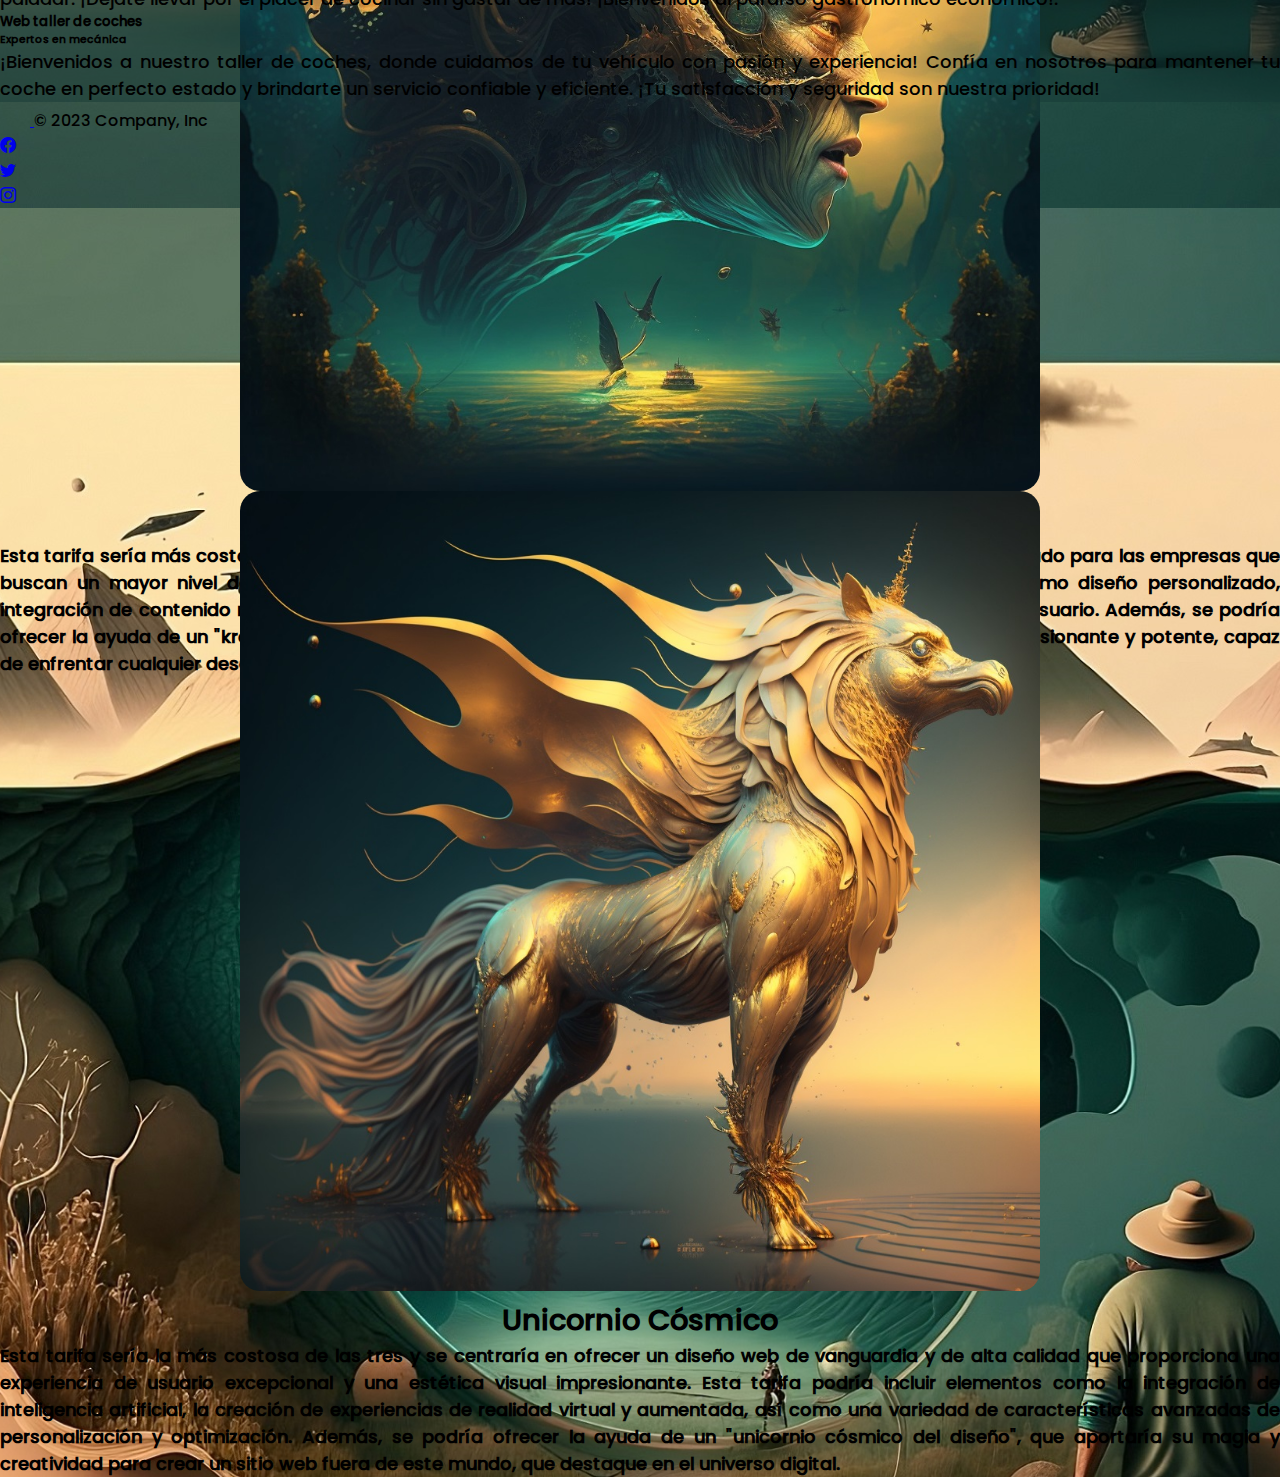
<file: pages/galeria.html>
<!DOCTYPE html>
<html lang="en">

<head>
    <meta charset="UTF-8">
    <meta http-equiv="X-UA-Compatible" content="IE=edge">
    <meta name="viewport" content="width=device-width, initial-scale=1.0">
    <!-- Link Icons Bootstrap-->
    <link rel="stylesheet" href="https://cdn.jsdelivr.net/npm/bootstrap-icons@1.10.5/font/bootstrap-icons.css">
    <!--Link Bootstrap-->
    <link href="https://cdn.jsdelivr.net/npm/bootstrap@5.3.0-alpha3/dist/css/bootstrap.min.css" rel="stylesheet"
        integrity="sha384-KK94CHFLLe+nY2dmCWGMq91rCGa5gtU4mk92HdvYe+M/SXH301p5ILy+dN9+nJOZ" crossorigin="anonymous">
    <!-- Link Css-->
    <link rel="stylesheet" href="../css/style.css">
    <meta name="Desarollo de paginas web utilizando IA"
        content="Desarrollamos paginas web utilizando la inteligencia artificial para crear webs creativas">
    <meta name="keywords" content="HTML, Programacion web, paginas web, desarollo de paginas web, programacion web">
    <title>Galería</title>
</head>
<!--________________________________________________________________________________________________________________-->

<body>
    <header class="container">
        <nav class="navbar bg-body-tertiary fixed-top navbar-expand-lg shadow-sm">
            <div class="container">
                <a class="navbar-brand" href="#">ARTiA</a>
                <button class="navbar-toggler" type="button" data-bs-toggle="offcanvas"
                    data-bs-target="#offcanvasNavbar" aria-controls="offcanvasNavbar" aria-label="Toggle navigation">
                    <span class="navbar-toggler-icon"></span>
                </button>
                <div class="offcanvas offcanvas-end" tabindex="-1" id="offcanvasNavbar"
                    aria-labelledby="offcanvasNavbarLabel">
                    <div class="offcanvas-header">
                        <h5 class="offcanvas-title" id="offcanvasNavbarLabel">Menu</h5>
                        <button type="button" class="btn-close" data-bs-dismiss="offcanvas" aria-label="Close"></button>
                    </div>
                    <div class="offcanvas-body">
                        <ul class="navbar-nav justify-content-end flex-grow-1 pe-3">
                            <li class="nav-item">
                                <a class="nav-link active" aria-current="page" href="../index.html">Inicio</a>
                            </li>
                            <li class="nav-item">
                                <a class="nav-link active" aria-current="page" href="productos.html">Productos</a>
                            </li>
                            <li class="nav-item">
                                <a class="nav-link active" aria-current="page" href="galeria.html">Galería</a>
                            </li>
                            <li class="nav-item">
                                <a class="nav-link active" aria-current="page" href="blog.html">Blog!</a>
                            </li>
                            <li class="nav-item">
                                <a class="nav-link active" aria-current="page" href="contacto.html">Contacto</a>
                            </li>
                    </div>
                </div>
            </div>
        </nav>
    </header>
    <main class="container">

        <section class="mt-5 ">
            <div id="carouselExampleCaptions" class="carousel slide">
                <div class="carousel-indicators">
                    <button type="button" data-bs-target="#carouselExampleCaptions" data-bs-slide-to="0" class="active"
                        aria-current="true" aria-label="Slide 1"></button>
                    <button type="button" data-bs-target="#carouselExampleCaptions" data-bs-slide-to="1"
                        aria-label="Slide 2"></button>
                    <button type="button" data-bs-target="#carouselExampleCaptions" data-bs-slide-to="2"
                        aria-label="Slide 3"></button>
                </div>
                <div class="carousel-inner">
                    <div class="carousel-item active">
                        <img src="../images/1.jpg" class="d-block w-100" alt="Imagen del fenix">
                        <div class="carousel-caption d-none d-md-block">
                            <h5>Fénix de Oro</h5>
                            <p>Esta tarifa sería la más económica de las tres y se centraría en proporcionar una
                                solución básica y
                                funcional para las necesidades de diseño web de una empresa. Esta tarifa podría incluir
                                elementos
                                como la creación de un sitio web simple y fácil de navegar, la optimización para los
                                motores de
                                búsqueda y la integración de redes sociales. Además, se podría ofrecer la ayuda de un
                                "fénix de oro
                                del diseño", que aportaría su renovación y resurrección para crear un sitio web con una
                                imagen
                                renovada y fresca.</p>
                        </div>
                    </div>
                    <div class="carousel-item">
                        <img src="../images/2.jpg" class="d-block w-100" alt="Imagen del Kraken">
                        <div class="carousel-caption d-none d-md-block">
                            <h5>Kraken</h5>
                            <p>Esta tarifa sería más costosa que la anterior y se centraría en ofrecer un diseño web de
                                alta calidad
                                y personalizado para las empresas que buscan un mayor nivel de sofisticación y
                                características
                                avanzadas. Esta tarifa podría incluir elementos como diseño personalizado, integración
                                de contenido
                                multimedia, optimización para dispositivos móviles y un enfoque en la experiencia de
                                usuario.
                                Además, se podría ofrecer la ayuda de un "kraken del diseño", que aportaría su destreza
                                y
                                habilidades para crear un sitio web impresionante y potente, capaz de enfrentar
                                cualquier desafío.</p>
                        </div>
                    </div>
                    <div class="carousel-item">
                        <img src="../images/3.jpg" class="d-block w-100" alt="Imagen del unicornio">
                        <div class="carousel-caption d-none d-md-block">
                            <h5>Unicornio Cósmico</h5>
                            <p>Esta tarifa sería la más costosa de las tres y se centraría en ofrecer un diseño web de
                                vanguardia y
                                de alta calidad que proporciona una experiencia de usuario excepcional y una estética
                                visual
                                impresionante. Esta tarifa podría incluir elementos como la integración de inteligencia
                                artificial,
                                la creación de experiencias de realidad virtual y aumentada, así como una variedad de
                                características avanzadas de personalización y optimización. Además, se podría ofrecer
                                la ayuda de
                                un "unicornio cósmico del diseño", que aportaría su magia y creatividad para crear un
                                sitio web
                                fuera de este mundo, que destaque en el universo digital.</p>
                        </div>
                    </div>
                </div>
                <button class="carousel-control-prev" type="button" data-bs-target="#carouselExampleCaptions"
                    data-bs-slide="prev">
                    <span class="carousel-control-prev-icon" aria-hidden="true"></span>
                    <span class="visually-hidden">Previous</span>
                </button>
                <button class="carousel-control-next" type="button" data-bs-target="#carouselExampleCaptions"
                    data-bs-slide="next">
                    <span class="carousel-control-next-icon" aria-hidden="true"></span>
                    <span class="visually-hidden">Next</span>
                </button>
            </div>
        </section>

        <section class="box">
            <h1 class="my-5">Algunos de nuestros trabajos</h1>
            <div class="row  justify-content-between mb-5 ">
                <div class="card col-md-4 mb-4">
                    <div class="card-body">
                        <h5 class="card-title">Web de recetas</h5>
                        <h6 class="card-subtitle mb-2 text-body-secondary">Recetas de cocina</h6>
                        <p class="card-text">¡Bienvenidos a nuestro rincón culinario de sabores asequibles! Descubre
                            recetas deliciosas que se adaptan a tu bolsillo y satisfacen tu paladar. ¡Déjate llevar por
                            el placer de cocinar sin gastar de más! ¡Bienvenidos al paraíso gastronómico económico!.</p>

                    </div>
                </div>

                <div class="card col-md-6 mb-4">
                    <div class="card-body">
                        <h5 class="card-title">Web taller de coches</h5>
                        <h6 class="card-subtitle mb-2 text-body-secondary">Expertos en mecánica</h6>
                        <p class="card-text">¡Bienvenidos a nuestro taller de coches, donde cuidamos de tu vehículo con
                            pasión y experiencia! Confía en nosotros para mantener tu coche en perfecto estado y
                            brindarte un servicio confiable y eficiente. ¡Tu satisfacción y seguridad son nuestra
                            prioridad!</p>

                    </div>
                </div>
            </div>
            </div>
        </section>
    </main>


    <footer class="d-flex flex-wrap justify-content-between align-items-center py-3 my-4 border-top container">
        <div class="col-md-4 d-flex align-items-center">
            <a href="/" class="mb-3 me-2 mb-md-0 text-body-secondary text-decoration-none lh-1">
                <svg class="bi" width="30" height="24">

                </svg>
            </a>
            <span class="mb-3 mb-md-0 text-body-secondary">© 2023 Company, Inc</span>
        </div>

        <ul class="nav col-md-4 justify-content-end list-unstyled d-flex">
            <li class="ms-3"><a class="text-body-secondary" href="#"><i class="bi bi-facebook"></i></a></li>
            <li class="ms-3"><a class="text-body-secondary" href="#"><i class="bi bi-twitter"></i></a></li>
            <li class="ms-3"><a class="text-body-secondary" href="#"><i class="bi bi-instagram"></i></a></li>
        </ul>
    </footer>

    <!--________________________________________________________________________________________________________________-->
    <!--Script Bootastrap-->
    <script src="https://cdn.jsdelivr.net/npm/bootstrap@5.3.0-alpha3/dist/js/bootstrap.bundle.min.js"
        integrity="sha384-ENjdO4Dr2bkBIFxQpeoTz1HIcje39Wm4jDKdf19U8gI4ddQ3GYNS7NTKfAdVQSZe"
        crossorigin="anonymous"></script>
</body>

</html>
</file>
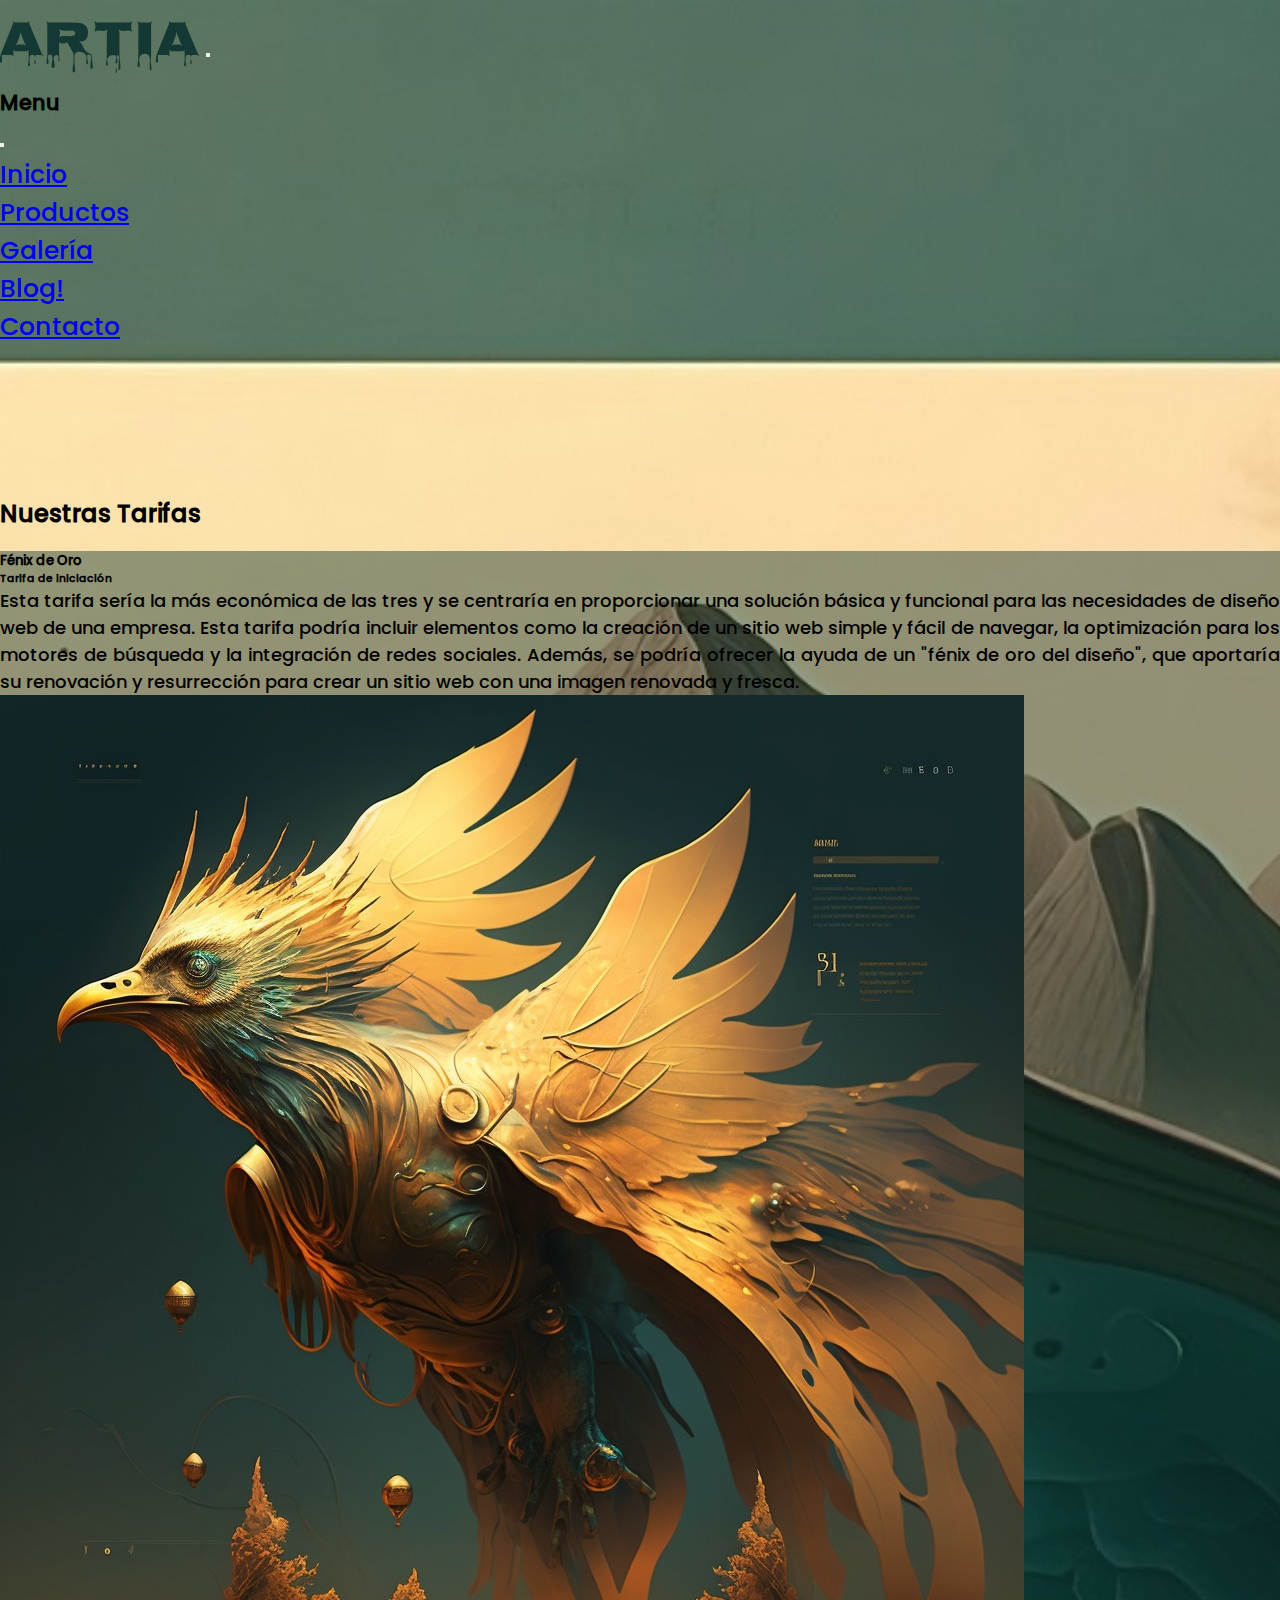
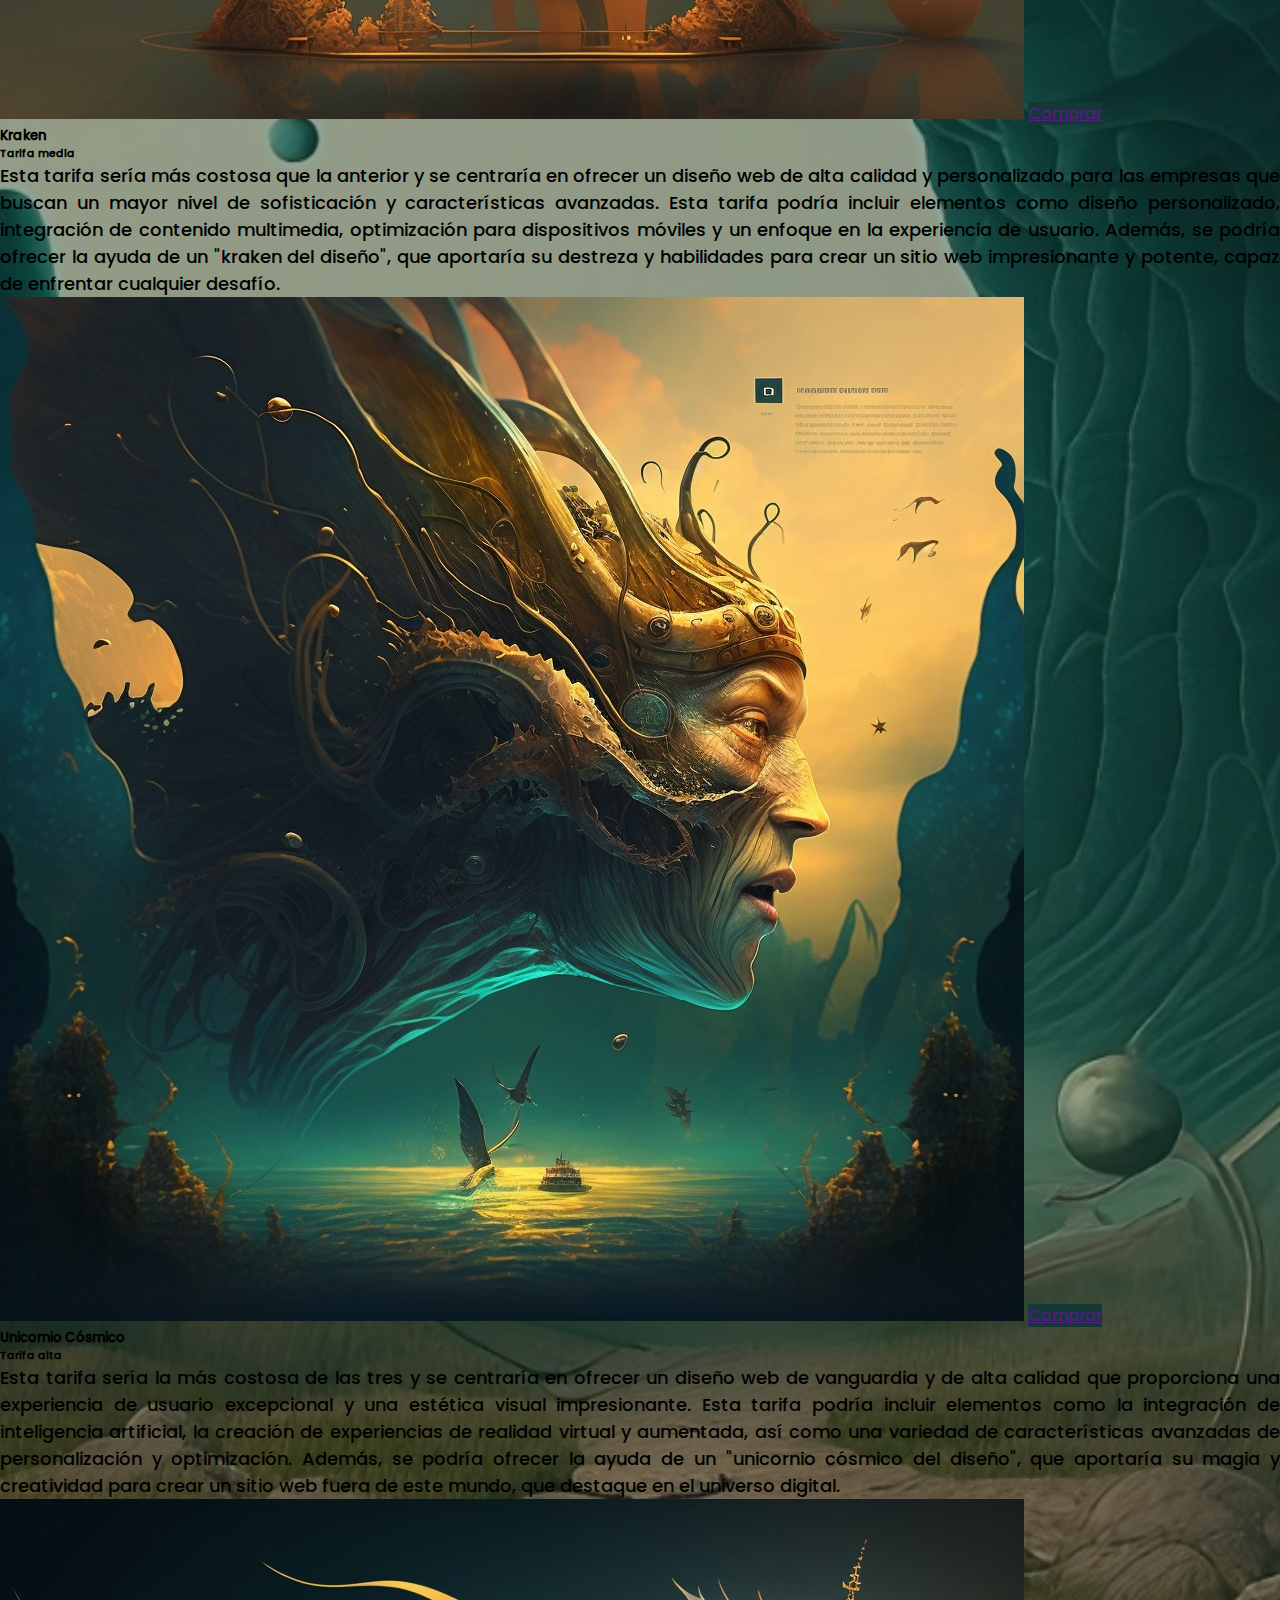
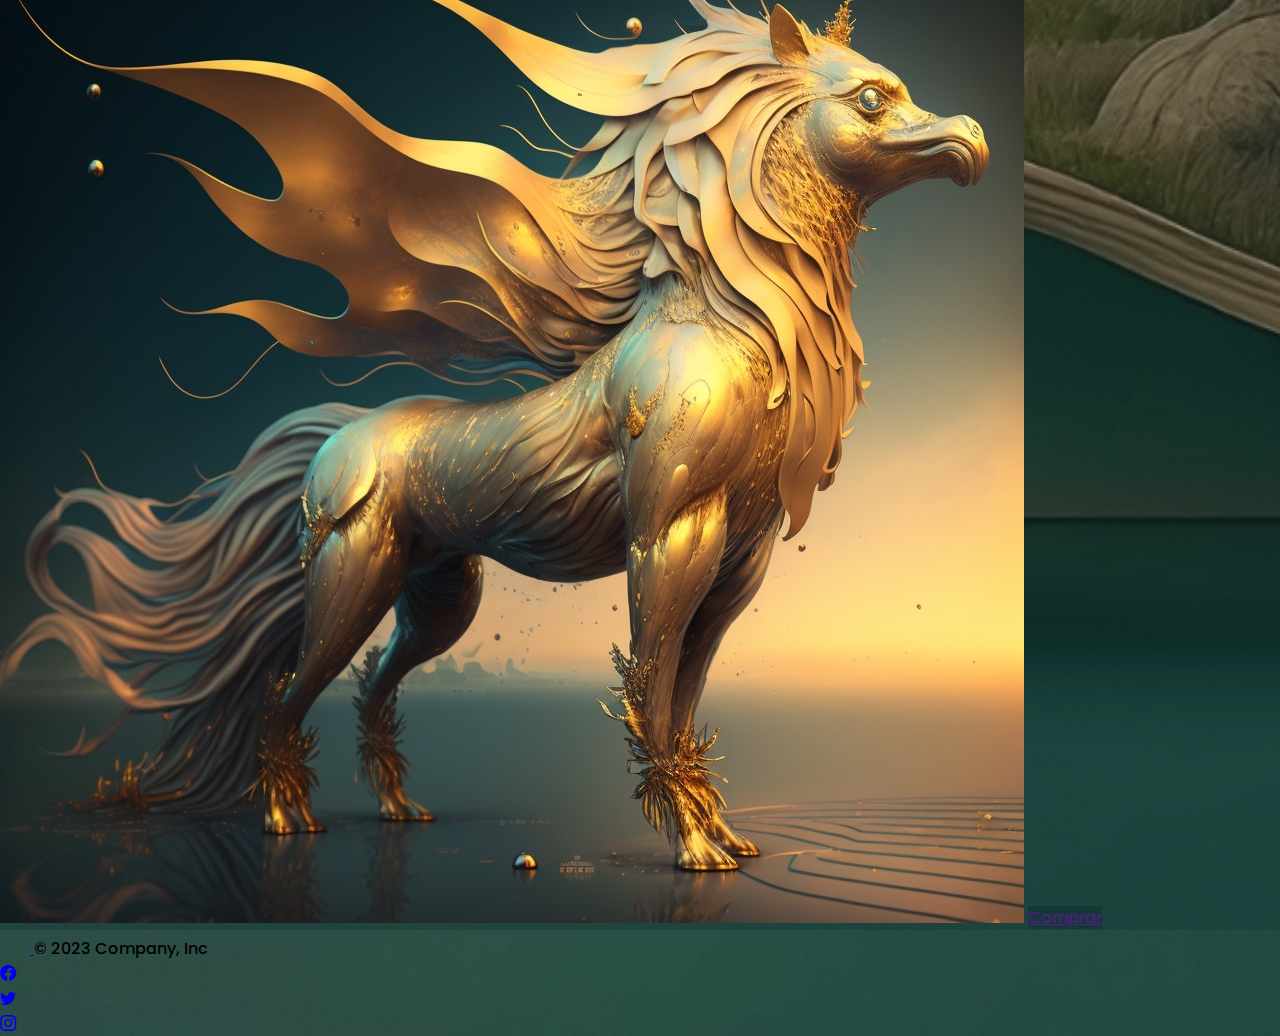
<file: pages/productos.html>
<!DOCTYPE html>
<html lang="en">

<head>
    <meta charset="UTF-8">
    <meta http-equiv="X-UA-Compatible" content="IE=edge">
    <meta name="viewport" content="width=device-width, initial-scale=1.0">
    <!-- Link Icons Bootstrap-->
    <link rel="stylesheet" href="https://cdn.jsdelivr.net/npm/bootstrap-icons@1.10.5/font/bootstrap-icons.css">
    <!--Link Bootstrap-->
    <link href="https://cdn.jsdelivr.net/npm/bootstrap@5.3.0-alpha3/dist/css/bootstrap.min.css" rel="stylesheet"
        integrity="sha384-KK94CHFLLe+nY2dmCWGMq91rCGa5gtU4mk92HdvYe+M/SXH301p5ILy+dN9+nJOZ" crossorigin="anonymous">
    <!-- Link Css-->
    <link rel="stylesheet" href="../css/style.css">
    <meta name="Desarollo de paginas web utilizando IA" content="Desarrollamos paginas web utilizando la inteligencia artificial para crear webs creativas">
    <meta name="keywords"  content="HTML, Programacion web, paginas web, desarollo de paginas web, programacion web">
    <title>Productos</title>
</head>
<!--________________________________________________________________________________________________________________-->

<body>
    <header class="container">
        <nav class="navbar bg-body-tertiary fixed-top navbar-expand-lg shadow-sm">
            <div class="container">
                <a class="navbar-brand" href="#">ARTiA</a>
                <button class="navbar-toggler" type="button" data-bs-toggle="offcanvas"
                    data-bs-target="#offcanvasNavbar" aria-controls="offcanvasNavbar" aria-label="Toggle navigation">
                    <span class="navbar-toggler-icon"></span>
                </button>
                <div class="offcanvas offcanvas-end" tabindex="-1" id="offcanvasNavbar"
                    aria-labelledby="offcanvasNavbarLabel">
                    <div class="offcanvas-header">
                        <h5 class="offcanvas-title" id="offcanvasNavbarLabel">Menu</h5>
                        <button type="button" class="btn-close" data-bs-dismiss="offcanvas" aria-label="Close"></button>
                    </div>
                    <div class="offcanvas-body">
                        <ul class="navbar-nav justify-content-end flex-grow-1 pe-3">
                            <li class="nav-item">
                                <a class="nav-link active" aria-current="page" href="../index.html">Inicio</a>
                            </li>
                            <li class="nav-item">
                                <a class="nav-link active" aria-current="page" href="productos.html">Productos</a>
                            </li>
                            <li class="nav-item">
                                <a class="nav-link active" aria-current="page" href="galeria.html">Galería</a>
                            </li>
                            <li class="nav-item">
                                <a class="nav-link active" aria-current="page" href="blog.html">Blog!</a>
                            </li>
                            <li class="nav-item">
                                <a class="nav-link active" aria-current="page" href="contacto.html">Contacto</a>
                            </li>
                    </div>
                </div>
            </div>
        </nav>
    </header>
    <main>

        <section class="box">
            <h1 class="my-5">Nuestras Tarifas</h1>
            <div class="row  justify-content-between mb-5 ">
                <div class="card col-md-4 mb-4">
                    <div class="card-body">
                        <h5 class="card-title">Fénix de Oro</h5>
                        <h6 class="card-subtitle mb-2 text-body-secondary">Tarifa de iniciación</h6>
                        <p class="card-text">Esta tarifa sería la más económica de las tres y se centraría en proporcionar una solución básica y
                            funcional para las necesidades de diseño web de una empresa. Esta tarifa podría incluir elementos
                            como la creación de un sitio web simple y fácil de navegar, la optimización para los motores de
                            búsqueda y la integración de redes sociales. Además, se podría ofrecer la ayuda de un "fénix de oro
                            del diseño", que aportaría su renovación y resurrección para crear un sitio web con una imagen
                            renovada y fresca.</p>
                        <img src="../images/1.jpg" class="img-thumbnail" alt="Imagen del fenix de oro.">
                        <a href="" class="w-50 btn btn-primary">Comprar</a>
            
                    </div>
                </div>
                <div class="card col-md-4 mb-4">
                    <div class="card-body">
                        <h5 class="card-title">Kraken</h5>
                        <h6 class="card-subtitle mb-2 text-body-secondary">Tarifa media</h6>
                        <p class="card-text">Esta tarifa sería más costosa que la anterior y se centraría en ofrecer un diseño web de alta calidad
                            y personalizado para las empresas que buscan un mayor nivel de sofisticación y características
                            avanzadas. Esta tarifa podría incluir elementos como diseño personalizado, integración de contenido
                            multimedia, optimización para dispositivos móviles y un enfoque en la experiencia de usuario.
                            Además, se podría ofrecer la ayuda de un "kraken del diseño", que aportaría su destreza y
                            habilidades para crear un sitio web impresionante y potente, capaz de enfrentar cualquier desafío.</p>
                        <img src="../images/2.jpg" class="img-thumbnail" alt="Imagen del Kraken">
                        <a href="" class="w-50 btn btn-primary">Comprar</a>
                    </div>
                </div>
                <div class="card col-md-4 mb-4">
                    <div class="card-body">
                        <h5 class="card-title">Unicornio Cósmico</h5>
                        <h6 class="card-subtitle mb-2 text-body-secondary">Tarifa alta</h6>
                        <p class="card-text">Esta tarifa sería la más costosa de las tres y se centraría en ofrecer un diseño web de vanguardia y
                            de alta calidad que proporciona una experiencia de usuario excepcional y una estética visual
                            impresionante. Esta tarifa podría incluir elementos como la integración de inteligencia artificial,
                            la creación de experiencias de realidad virtual y aumentada, así como una variedad de
                            características avanzadas de personalización y optimización. Además, se podría ofrecer la ayuda de
                            un "unicornio cósmico del diseño", que aportaría su magia y creatividad para crear un sitio web
                            fuera de este mundo, que destaque en el universo digital.</p>
                        <img src="../images/3.jpg" class="img-thumbnail" alt="Imagen del Unicornio cosmico">
                        <a href="" class="w-50 btn btn-primary">Comprar</a>
                    </div>
                </div>


    </main>
    <footer class="d-flex flex-wrap justify-content-between align-items-center py-3 my-4 border-top container">
        <div class="col-md-4 d-flex align-items-center">
            <a href="/" class="mb-3 me-2 mb-md-0 text-body-secondary text-decoration-none lh-1">
                <svg class="bi" width="30" height="24">

                </svg>
            </a>
            <span class="mb-3 mb-md-0 text-body-secondary">© 2023 Company, Inc</span>
        </div>

        <ul class="nav col-md-4 justify-content-end list-unstyled d-flex">
            <li class="ms-3"><a class="text-body-secondary" href="#"><i class="bi bi-facebook"></i></a></li>
            <li class="ms-3"><a class="text-body-secondary" href="#"><i class="bi bi-twitter"></i></a></li>
            <li class="ms-3"><a class="text-body-secondary" href="#"><i class="bi bi-instagram"></i></a></li>
        </ul>
    </footer>
    <script src="https://cdn.jsdelivr.net/npm/bootstrap@5.3.0-alpha3/dist/js/bootstrap.bundle.min.js"
    integrity="sha384-ENjdO4Dr2bkBIFxQpeoTz1HIcje39Wm4jDKdf19U8gI4ddQ3GYNS7NTKfAdVQSZe"
    crossorigin="anonymous"></script>
</body>


</html>
</file>
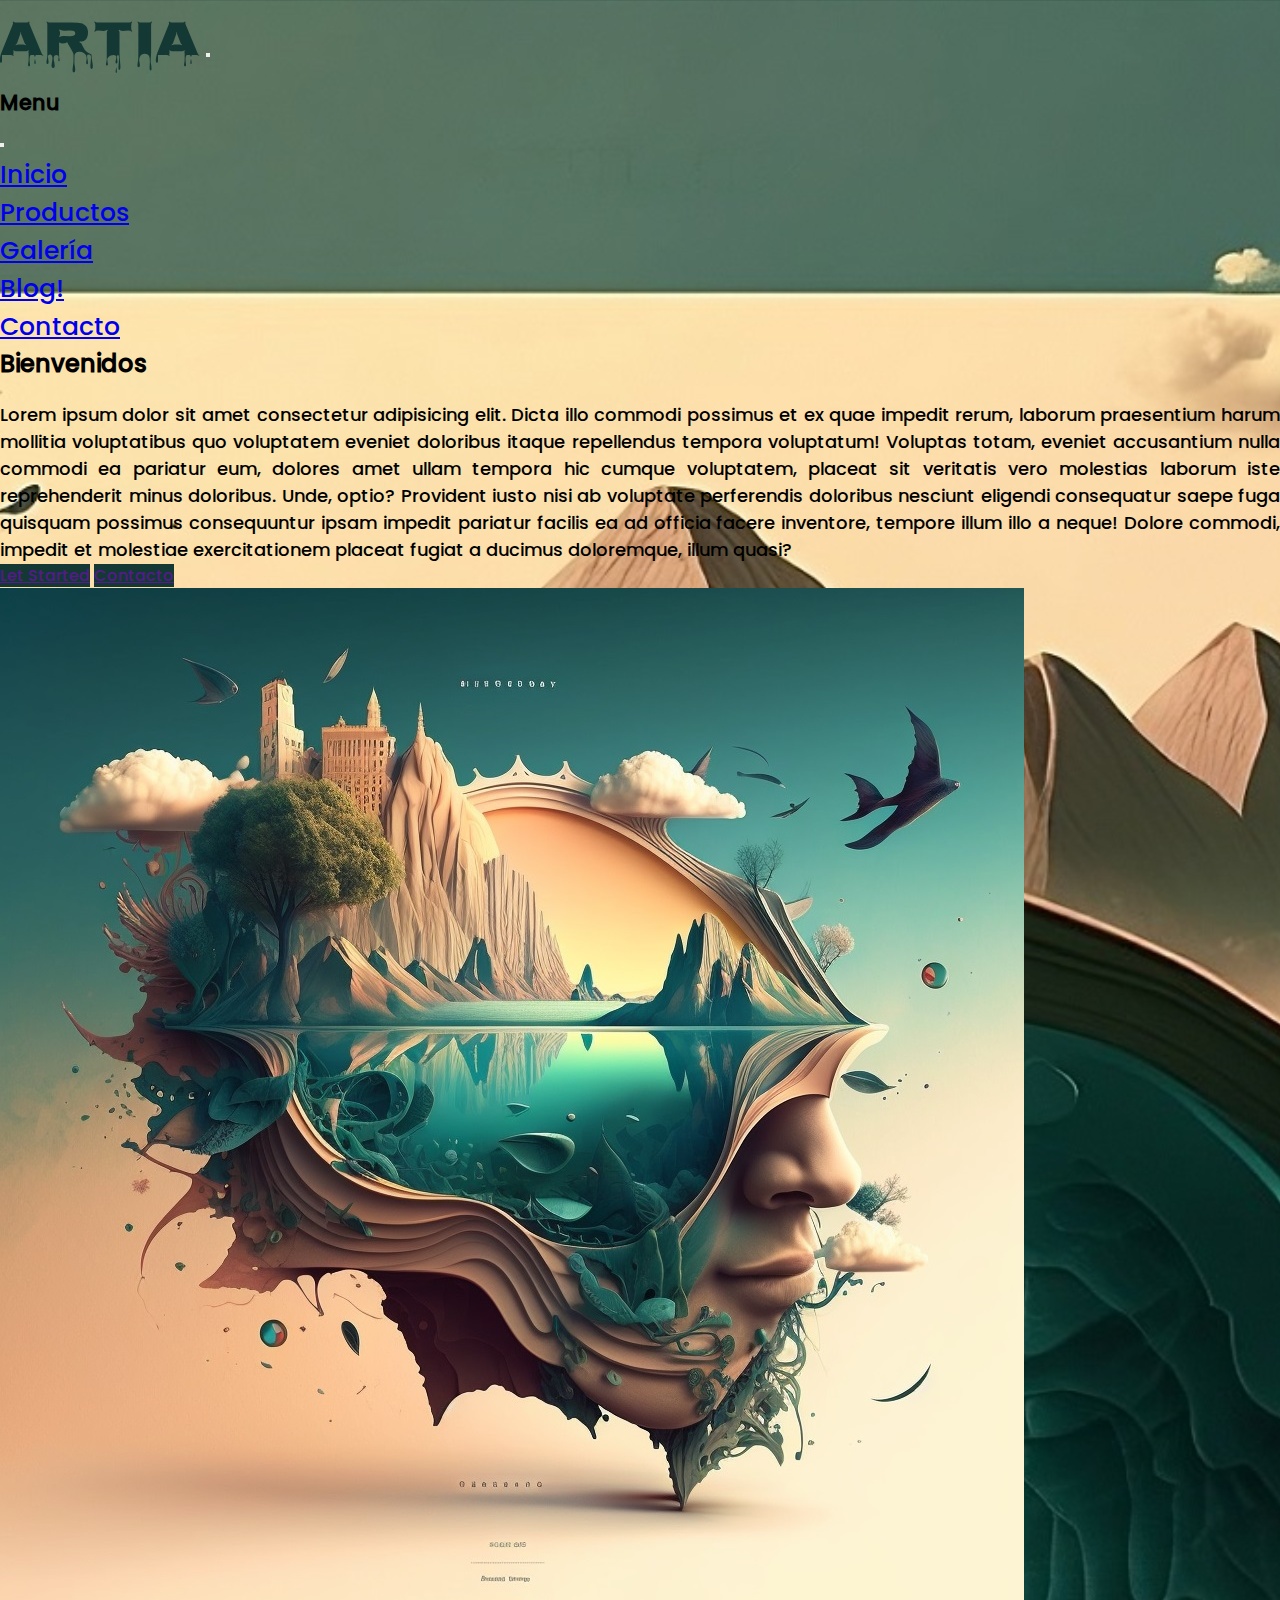
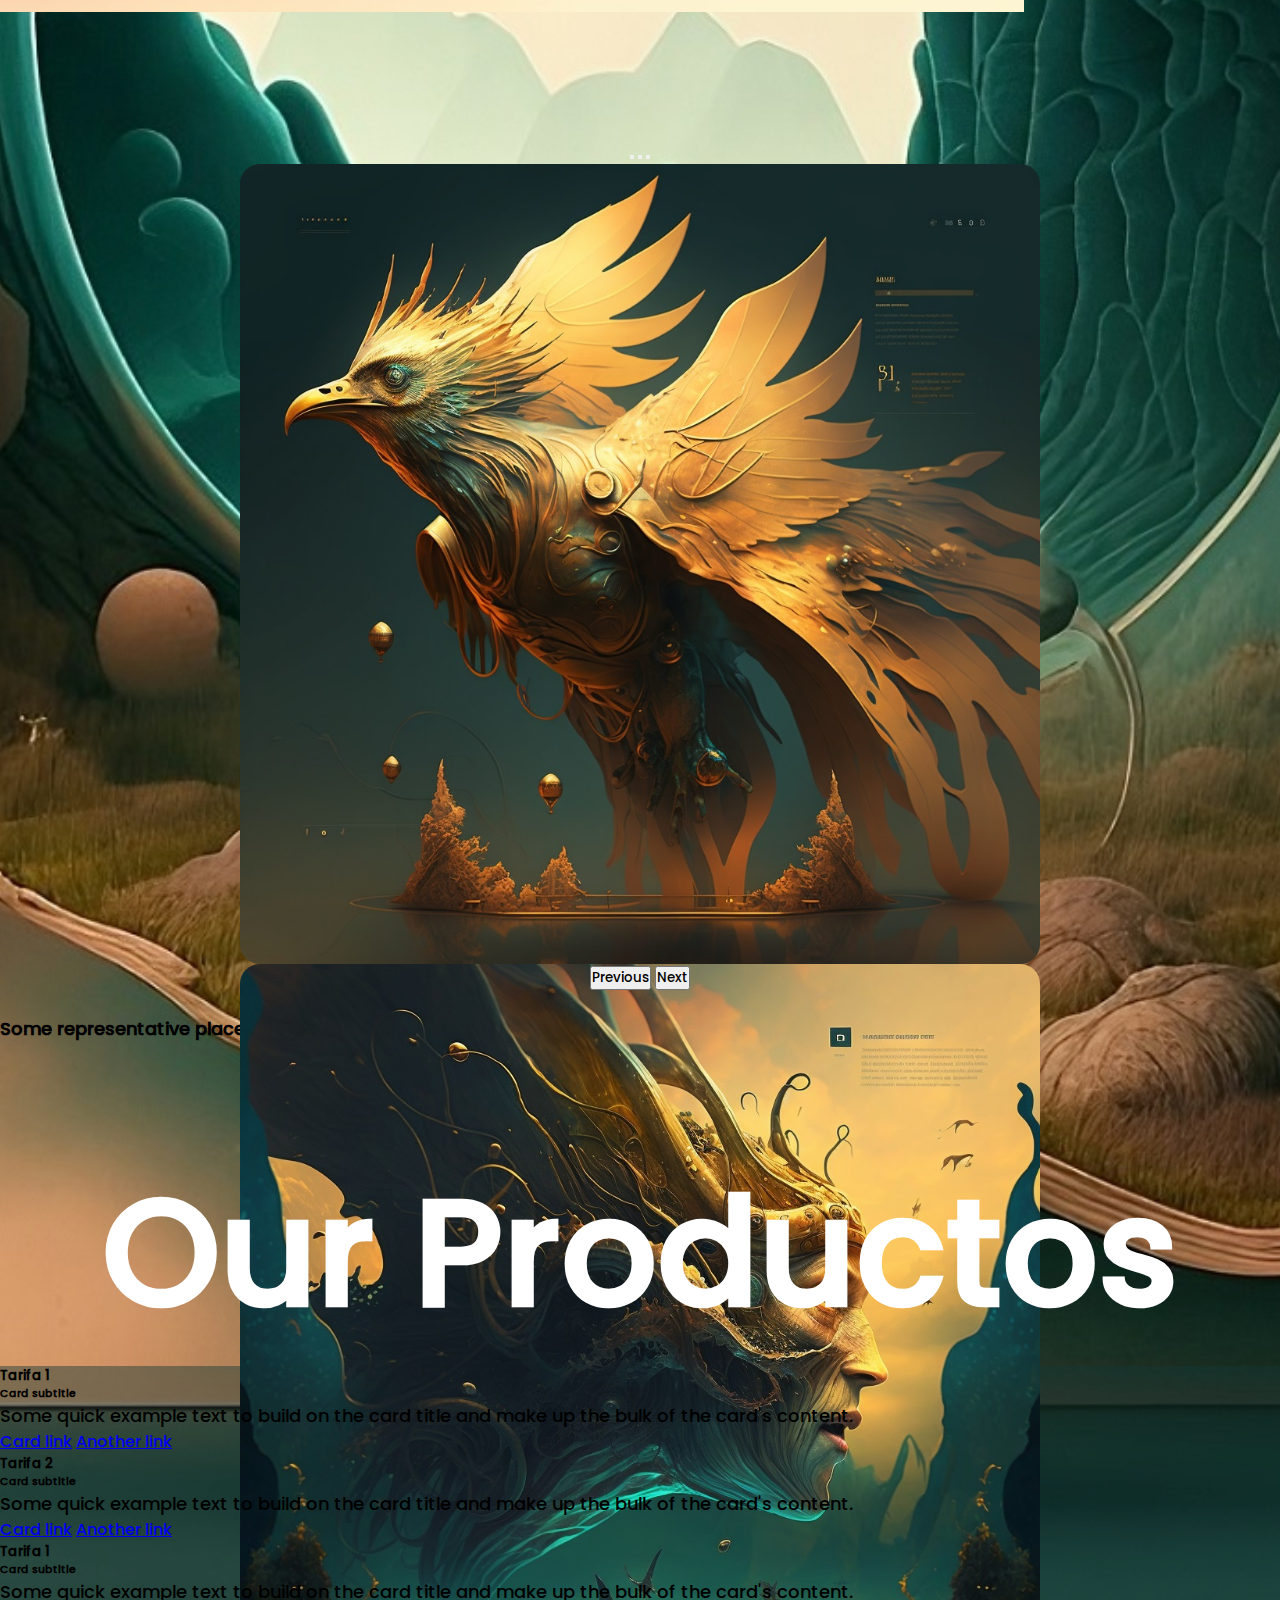
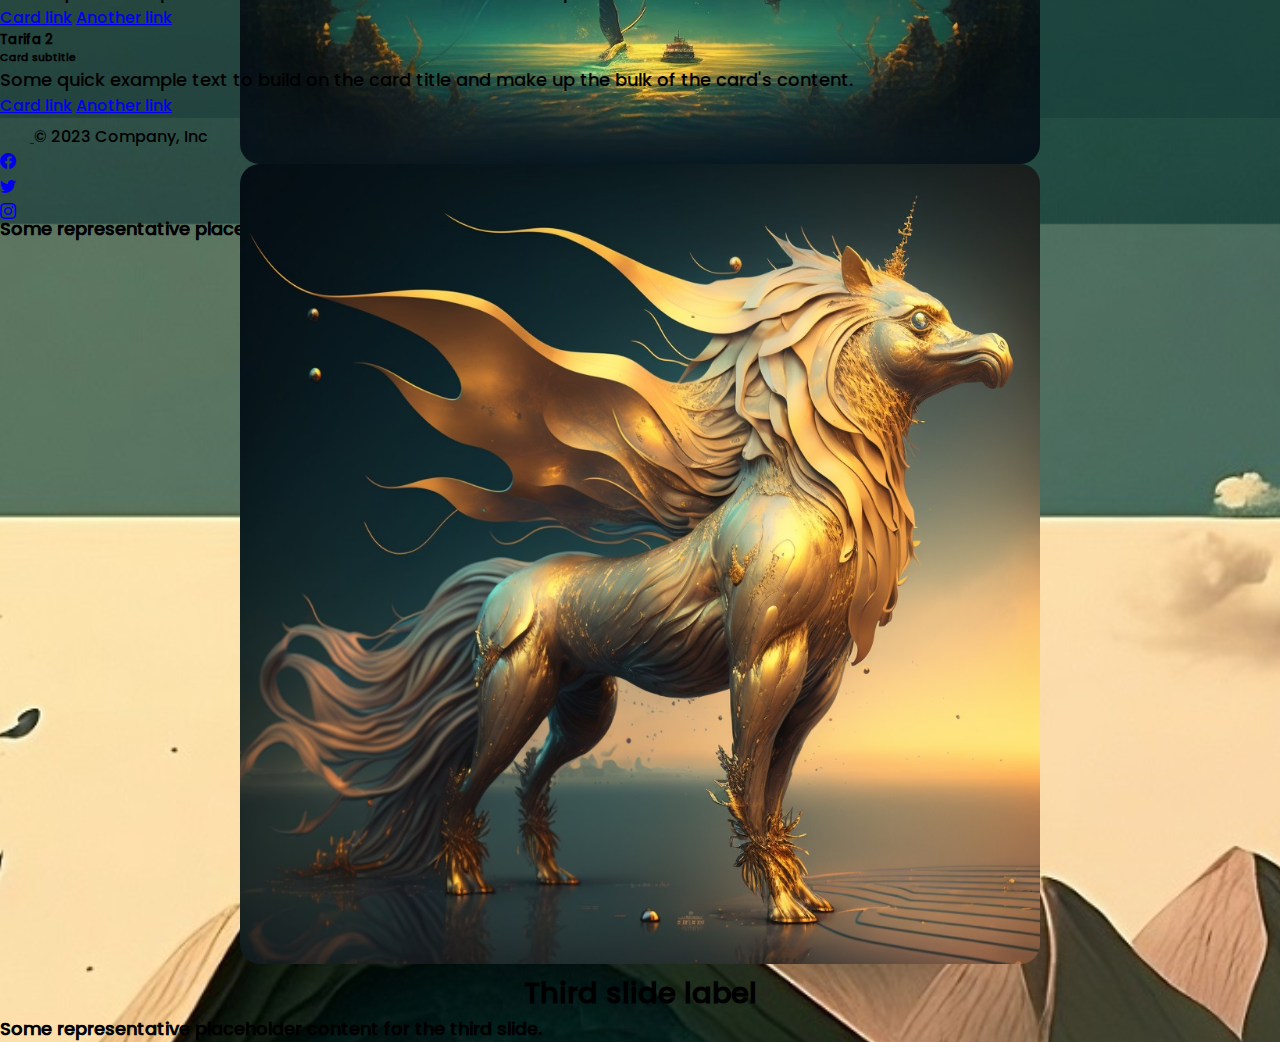
<file: pages/responsiva.html>
<!DOCTYPE html>
<html lang="en">

<head>
    <meta charset="UTF-8">
    <meta http-equiv="X-UA-Compatible" content="IE=edge">
    <meta name="viewport" content="width=device-width, initial-scale=1.0">
    <!-- Link Icons Bootstrap-->
    <link rel="stylesheet" href="https://cdn.jsdelivr.net/npm/bootstrap-icons@1.10.5/font/bootstrap-icons.css">
    <!--Link Bootstrap-->
    <link href="https://cdn.jsdelivr.net/npm/bootstrap@5.3.0-alpha3/dist/css/bootstrap.min.css" rel="stylesheet"
        integrity="sha384-KK94CHFLLe+nY2dmCWGMq91rCGa5gtU4mk92HdvYe+M/SXH301p5ILy+dN9+nJOZ" crossorigin="anonymous">
    <!-- Link Css-->
    <link rel="stylesheet" href="../css/style.css">
    <title>Responsive 1</title>
</head>
<!--________________________________________________________________________________________________________________-->

<body>
    <header class="container">
        <nav class="navbar bg-body-tertiary fixed-top navbar-expand-lg shadow-sm">
            <div class="container">
                <a class="navbar-brand" href="#">ARTiA</a>
                <button class="navbar-toggler" type="button" data-bs-toggle="offcanvas"
                    data-bs-target="#offcanvasNavbar" aria-controls="offcanvasNavbar" aria-label="Toggle navigation">
                    <span class="navbar-toggler-icon"></span>
                </button>
                <div class="offcanvas offcanvas-end" tabindex="-1" id="offcanvasNavbar"
                    aria-labelledby="offcanvasNavbarLabel">
                    <div class="offcanvas-header">
                        <h5 class="offcanvas-title" id="offcanvasNavbarLabel">Menu</h5>
                        <button type="button" class="btn-close" data-bs-dismiss="offcanvas" aria-label="Close"></button>
                    </div>
                    <div class="offcanvas-body">
                        <ul class="navbar-nav justify-content-end flex-grow-1 pe-3">
                            <li class="nav-item">
                                <a class="nav-link active" aria-current="page" href="../index.html">Inicio</a>
                            </li>
                            <li class="nav-item">
                                <a class="nav-link active" aria-current="page" href="productos.html">Productos</a>
                            </li>
                            <li class="nav-item">
                                <a class="nav-link active" aria-current="page" href="galeria.html">Galería</a>
                            </li>
                            <li class="nav-item">
                                <a class="nav-link active" aria-current="page" href="blog.html">Blog!</a>
                            </li>
                            <li class="nav-item">
                                <a class="nav-link active" aria-current="page" href="contacto.html">Contacto</a>
                            </li>
                    </div>
                </div>
            </div>
        </nav>
    </header>
    <main class="container">
        <section class="mt-5 pt-5 d-flex row justify-content-center">
            <div class="set1 d-flex flex-column col-md-6 justify-content-between mb-4">
                <h1>Bienvenidos</h1>
                <p>Lorem ipsum dolor sit amet consectetur adipisicing elit. Dicta illo commodi possimus et ex quae
                    impedit
                    rerum, laborum praesentium harum mollitia voluptatibus quo voluptatem eveniet doloribus itaque
                    repellendus tempora voluptatum! Voluptas totam, eveniet accusantium nulla commodi ea pariatur eum,
                    dolores amet ullam tempora hic cumque voluptatem, placeat sit veritatis vero molestias laborum iste
                    reprehenderit minus doloribus. Unde, optio? Provident iusto nisi ab voluptate perferendis doloribus
                    nesciunt eligendi consequatur saepe fuga quisquam possimus consequuntur ipsam impedit pariatur
                    facilis
                    ea ad officia facere inventore, tempore illum illo a neque! Dolore commodi, impedit et molestiae
                    exercitationem placeat fugiat a ducimus doloremque, illum quasi?</p>
                <div class="d-flex justify-content-between gap-2">
                    <a href="" class="w-50 btn btn-primary">Let Started</a>
                    <a href="" class="w-50 btn btn-primary">Contacto</a>
                </div>
            </div>
            <img src="../images/nosotros.jpg" alt="Imagen muestra" class="col-md-6 object-fit-cove mb-4">
        </section>
        <section class="mt-5 ">
            <div id="carouselExampleCaptions" class="carousel slide">
                <div class="carousel-indicators">
                    <button type="button" data-bs-target="#carouselExampleCaptions" data-bs-slide-to="0" class="active"
                        aria-current="true" aria-label="Slide 1"></button>
                    <button type="button" data-bs-target="#carouselExampleCaptions" data-bs-slide-to="1"
                        aria-label="Slide 2"></button>
                    <button type="button" data-bs-target="#carouselExampleCaptions" data-bs-slide-to="2"
                        aria-label="Slide 3"></button>
                </div>
                <div class="carousel-inner">
                    <div class="carousel-item active">
                        <img src="../images/1.jpg" class="d-block w-100" alt="...">
                        <div class="carousel-caption d-none d-md-block">
                            <h5>First slide label</h5>
                            <p>Some representative placeholder content for the first slide.</p>
                        </div>
                    </div>
                    <div class="carousel-item">
                        <img src="../images/2.jpg" class="d-block w-100" alt="...">
                        <div class="carousel-caption d-none d-md-block">
                            <h5>Second slide label</h5>
                            <p>Some representative placeholder content for the second slide.</p>
                        </div>
                    </div>
                    <div class="carousel-item">
                        <img src="../images/3.jpg" class="d-block w-100" alt="...">
                        <div class="carousel-caption d-none d-md-block">
                            <h5>Third slide label</h5>
                            <p>Some representative placeholder content for the third slide.</p>
                        </div>
                    </div>
                </div>
                <button class="carousel-control-prev" type="button" data-bs-target="#carouselExampleCaptions"
                    data-bs-slide="prev">
                    <span class="carousel-control-prev-icon" aria-hidden="true"></span>
                    <span class="visually-hidden">Previous</span>
                </button>
                <button class="carousel-control-next" type="button" data-bs-target="#carouselExampleCaptions"
                    data-bs-slide="next">
                    <span class="carousel-control-next-icon" aria-hidden="true"></span>
                    <span class="visually-hidden">Next</span>
                </button>
            </div>
        </section>

        <section class="box">
            <h2 class="my-5">Our Productos</h2>
            <div class="row  justify-content-between mb-5 ">
                <div class="card col-md-4 mb-4">
                    <div class="card-body">
                        <h5 class="card-title">Tarifa 1</h5>
                        <h6 class="card-subtitle mb-2 text-body-secondary">Card subtitle</h6>
                        <p class="card-text">Some quick example text to build on the card title and make up the bulk of
                            the
                            card's content.</p>
                        <a href="#" class="card-link">Card link</a>
                        <a href="#" class="card-link">Another link</a>
                    </div>
                </div>

                <div class="card col-md-6 mb-4">
                    <div class="card-body">
                        <h5 class="card-title">Tarifa 2</h5>
                        <h6 class="card-subtitle mb-2 text-body-secondary">Card subtitle</h6>
                        <p class="card-text">Some quick example text to build on the card title and make up the bulk of
                            the
                            card's content.</p>
                        <a href="#" class="card-link">Card link</a>
                        <a href="#" class="card-link">Another link</a>
                    </div>
                </div>
            </div>
            </div>

            <div class="row  justify-content-between mb-5 ">
                <div class="card col-md-6 mb-4">
                    <div class="card-body">
                        <h5 class="card-title">Tarifa 1</h5>
                        <h6 class="card-subtitle mb-2 text-body-secondary">Card subtitle</h6>
                        <p class="card-text">Some quick example text to build on the card title and make up the bulk of
                            the
                            card's content.</p>
                        <a href="#" class="card-link">Card link</a>
                        <a href="#" class="card-link">Another link</a>
                    </div>
                </div>

                <div class="card col-md-4 mb-4">
                    <div class="card-body">
                        <h5 class="card-title">Tarifa 2</h5>
                        <h6 class="card-subtitle mb-2 text-body-secondary">Card subtitle</h6>
                        <p class="card-text">Some quick example text to build on the card title and make up the bulk of
                            the
                            card's content.</p>
                        <a href="#" class="card-link">Card link</a>
                        <a href="#" class="card-link">Another link</a>
                    </div>
                </div>
            </div>
            </div>
        </section>
    </main>


    <footer class="d-flex flex-wrap justify-content-between align-items-center py-3 my-4 border-top container">
        <div class="col-md-4 d-flex align-items-center">
            <a href="/" class="mb-3 me-2 mb-md-0 text-body-secondary text-decoration-none lh-1">
                <svg class="bi" width="30" height="24">

                </svg>
            </a>
            <span class="mb-3 mb-md-0 text-body-secondary">© 2023 Company, Inc</span>
        </div>

        <ul class="nav col-md-4 justify-content-end list-unstyled d-flex">
            <li class="ms-3"><a class="text-body-secondary" href="#"><i class="bi bi-facebook"></i></a></li>
            <li class="ms-3"><a class="text-body-secondary" href="#"><i class="bi bi-twitter"></i></a></li>
            <li class="ms-3"><a class="text-body-secondary" href="#"><i class="bi bi-instagram"></i></a></li>
        </ul>
    </footer>

    <!--________________________________________________________________________________________________________________-->
    <!--Script Bootastrap-->
    <script src="https://cdn.jsdelivr.net/npm/bootstrap@5.3.0-alpha3/dist/js/bootstrap.bundle.min.js"
        integrity="sha384-ENjdO4Dr2bkBIFxQpeoTz1HIcje39Wm4jDKdf19U8gI4ddQ3GYNS7NTKfAdVQSZe"
        crossorigin="anonymous"></script>
</body>

</html>
</file>
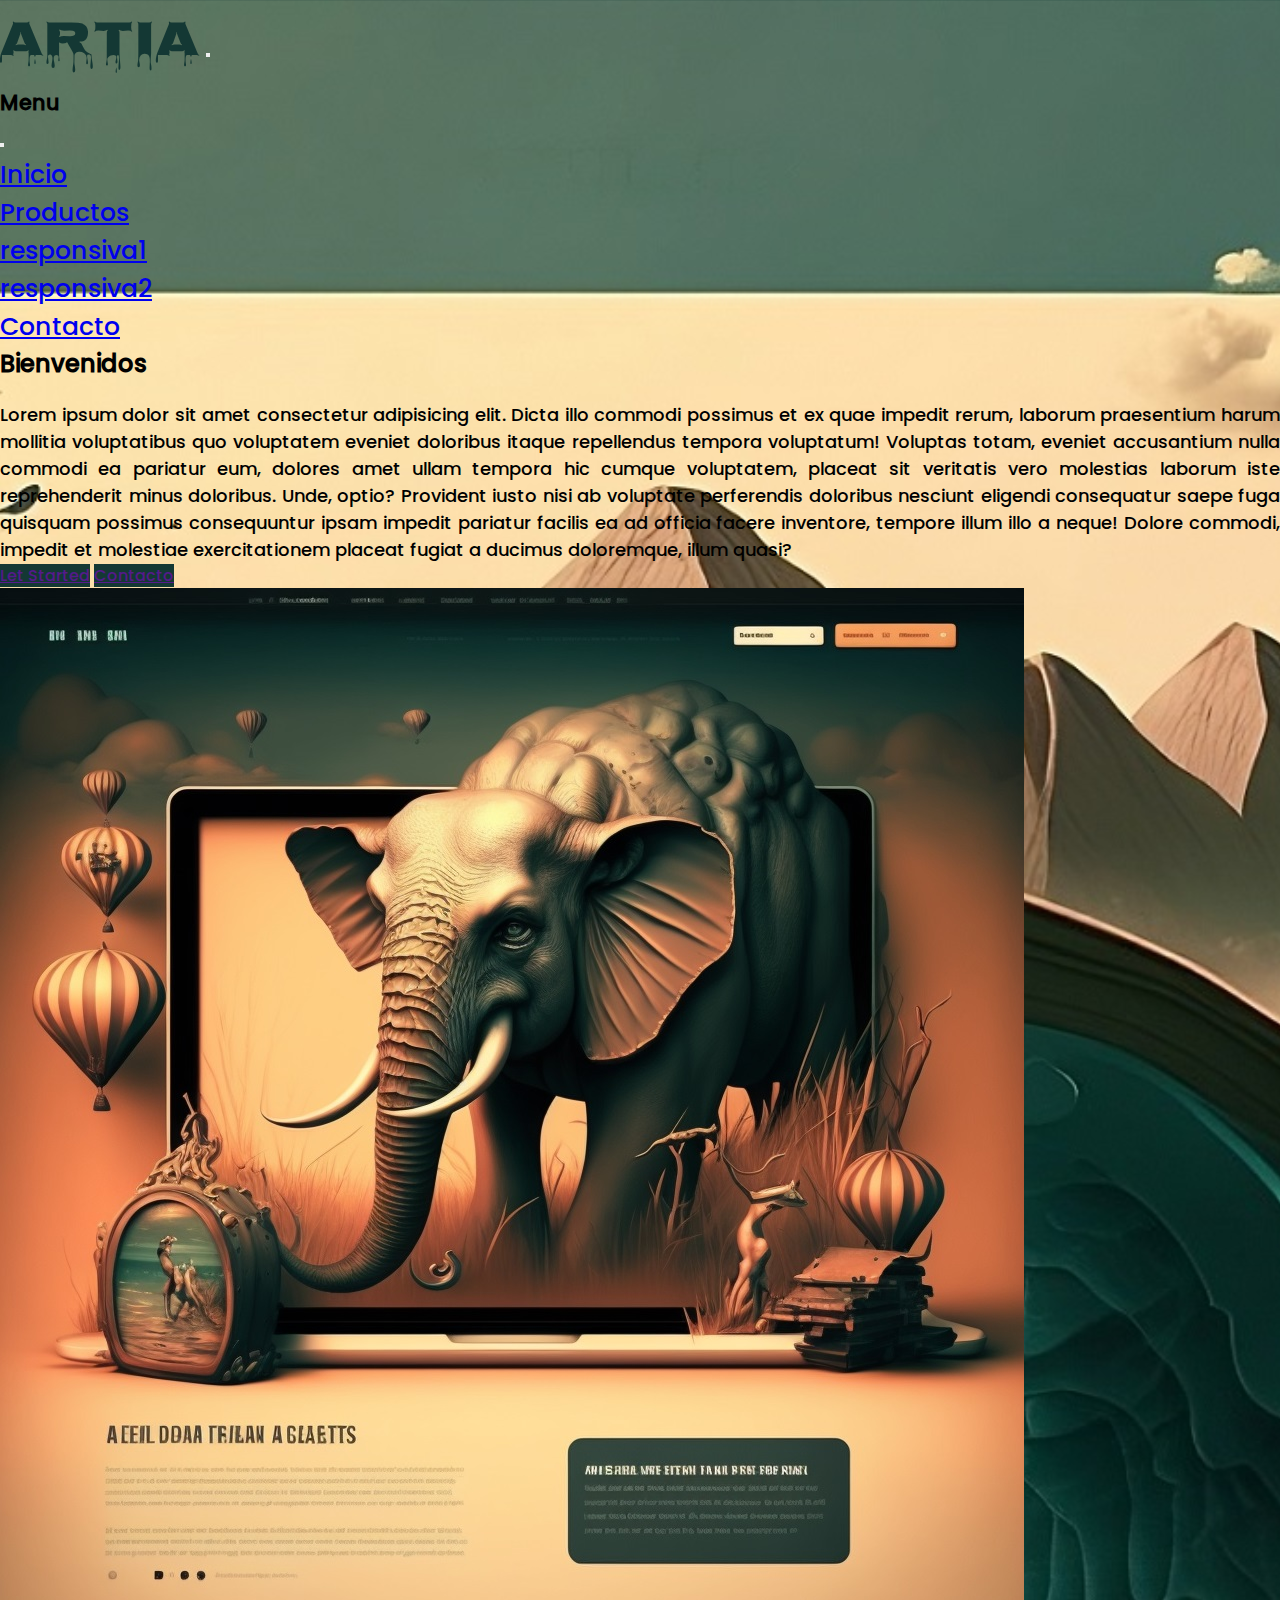
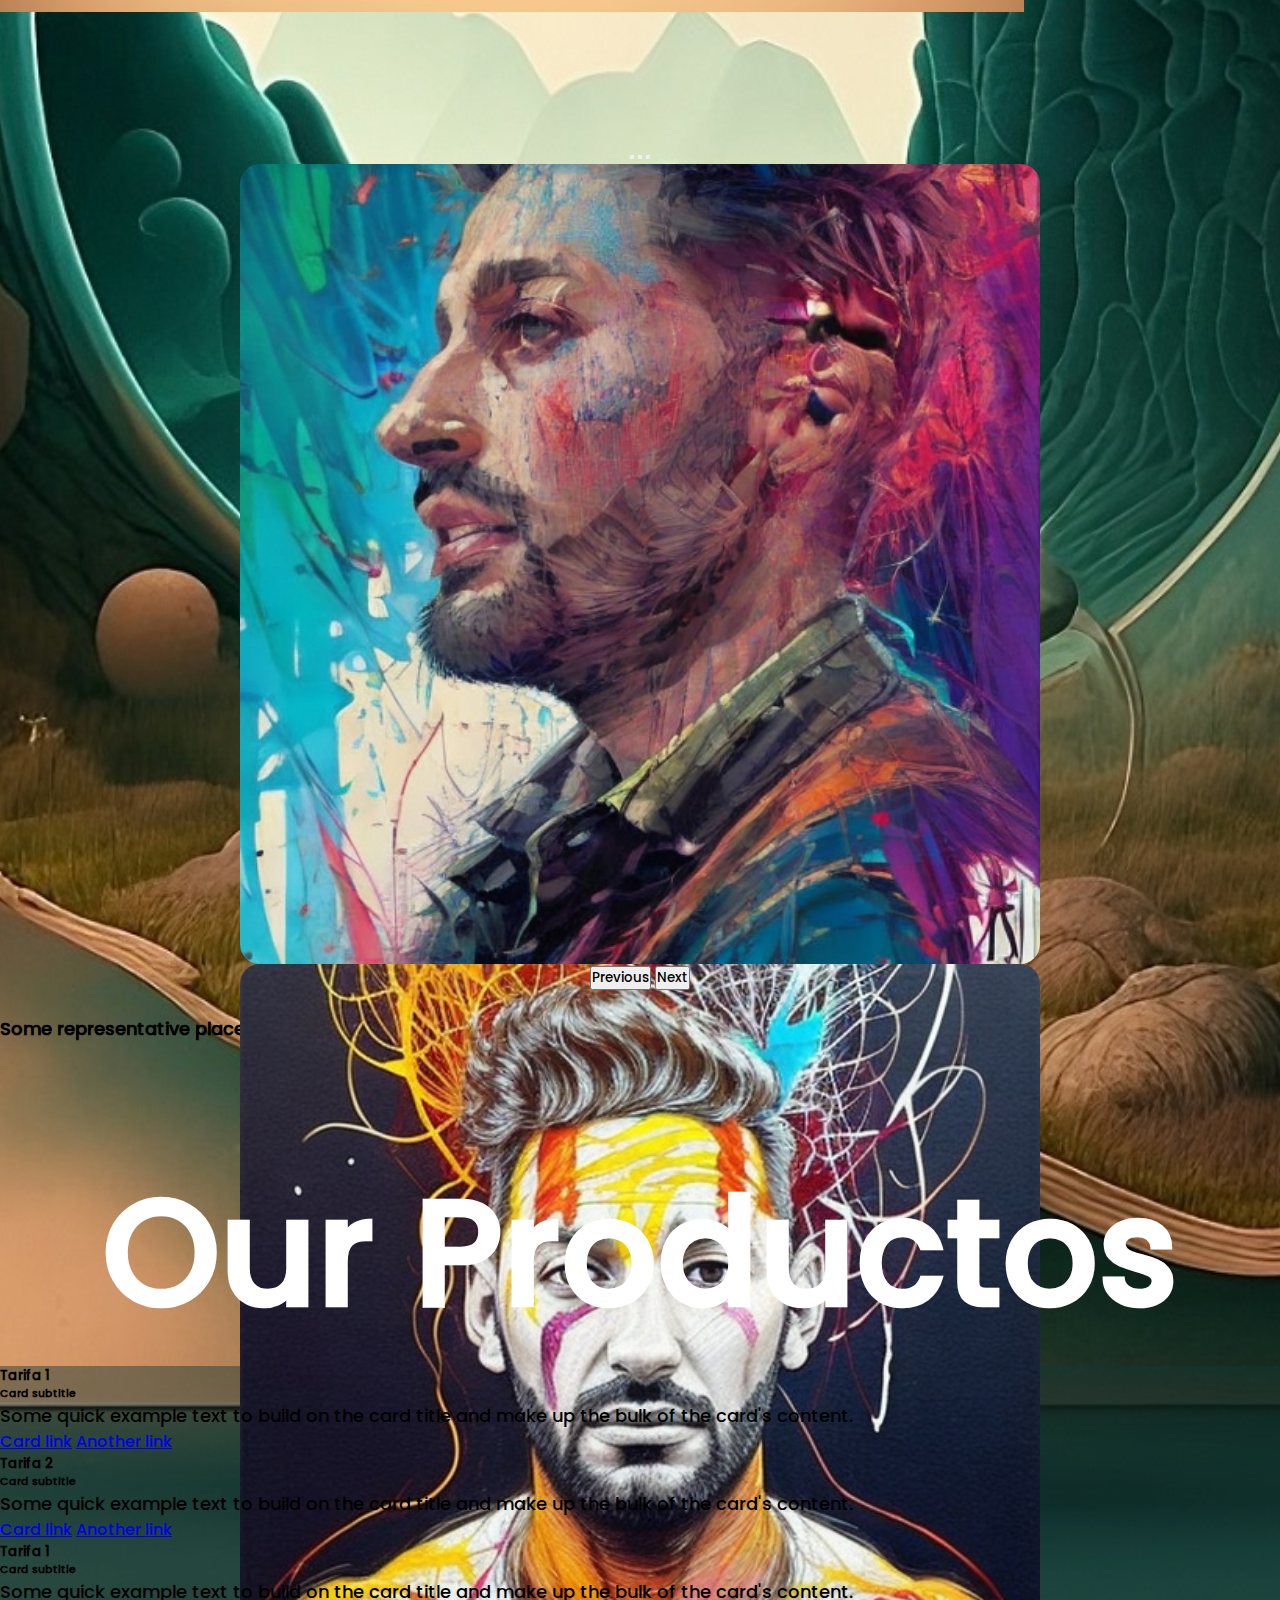
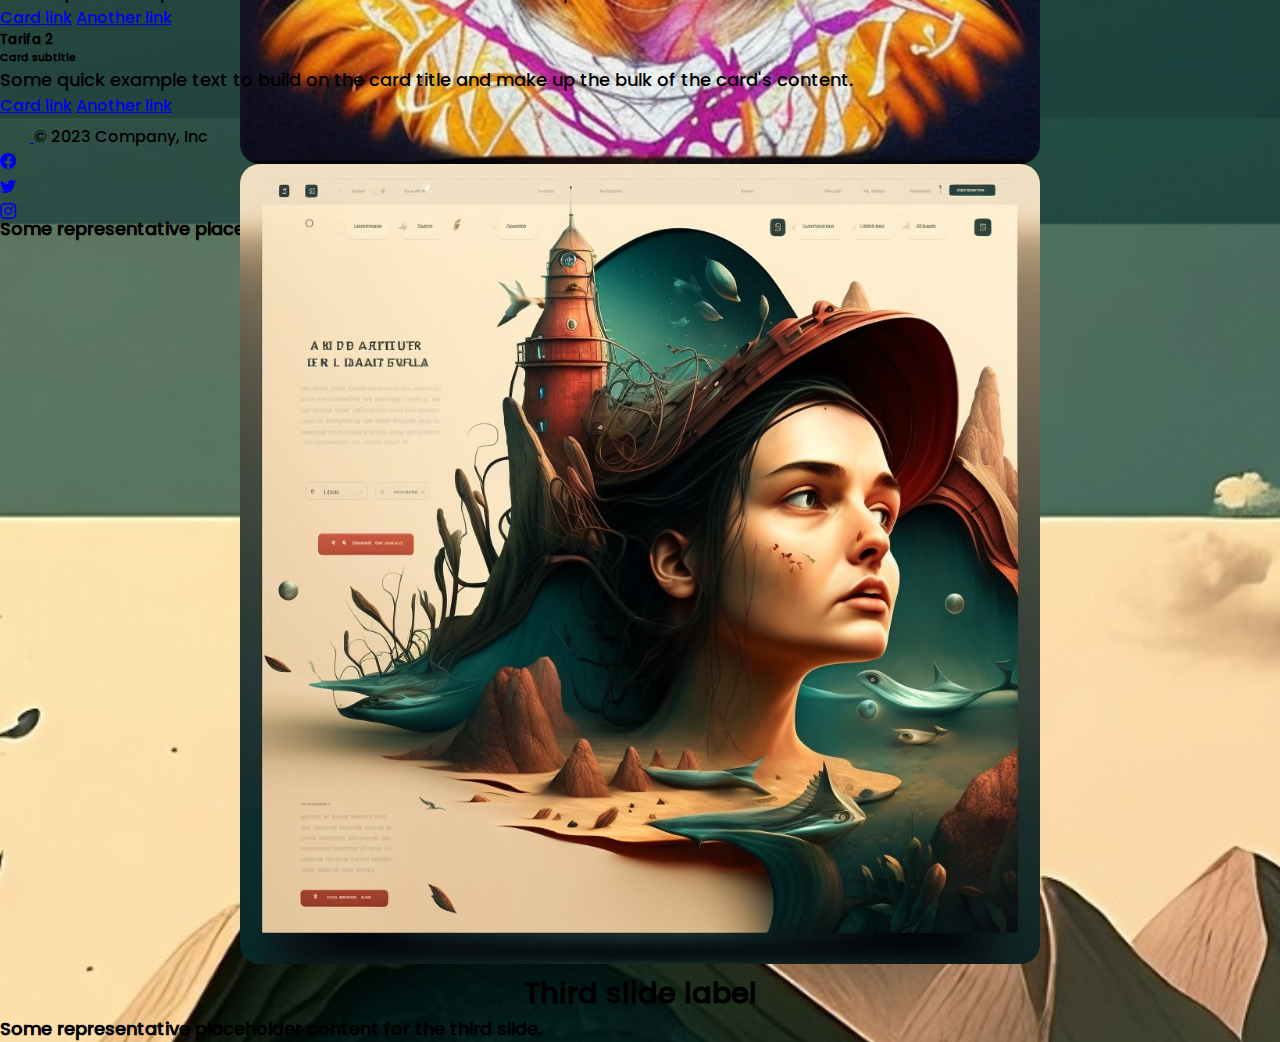
<file: pages/responsiva2.html>
<!DOCTYPE html>
<html lang="en">

<head>
    <meta charset="UTF-8">
    <meta http-equiv="X-UA-Compatible" content="IE=edge">
    <meta name="viewport" content="width=device-width, initial-scale=1.0">
    <!-- Link Icons Bootstrap-->
    <link rel="stylesheet" href="https://cdn.jsdelivr.net/npm/bootstrap-icons@1.10.5/font/bootstrap-icons.css">
    <!--Link Bootstrap-->
    <link href="https://cdn.jsdelivr.net/npm/bootstrap@5.3.0-alpha3/dist/css/bootstrap.min.css" rel="stylesheet"
        integrity="sha384-KK94CHFLLe+nY2dmCWGMq91rCGa5gtU4mk92HdvYe+M/SXH301p5ILy+dN9+nJOZ" crossorigin="anonymous">
    <!-- Link Css-->
    <link rel="stylesheet" href="../css/style.css">
    <title>Responsive 1</title>
</head>
<!--________________________________________________________________________________________________________________-->

<body>
    <header class="container">
        <nav class="navbar bg-body-tertiary fixed-top navbar-expand-lg shadow-sm">
            <div class="container">
                <a class="navbar-brand" href="#">ARTiA</a>
                <button class="navbar-toggler" type="button" data-bs-toggle="offcanvas"
                    data-bs-target="#offcanvasNavbar" aria-controls="offcanvasNavbar" aria-label="Toggle navigation">
                    <span class="navbar-toggler-icon"></span>
                </button>
                <div class="offcanvas offcanvas-end" tabindex="-1" id="offcanvasNavbar"
                    aria-labelledby="offcanvasNavbarLabel">
                    <div class="offcanvas-header">
                        <h5 class="offcanvas-title" id="offcanvasNavbarLabel">Menu</h5>
                        <button type="button" class="btn-close" data-bs-dismiss="offcanvas" aria-label="Close"></button>
                    </div>
                    <div class="offcanvas-body">
                        <ul class="navbar-nav justify-content-end flex-grow-1 pe-3">
                            <li class="nav-item">
                                <a class="nav-link active" aria-current="page" href="../index.html">Inicio</a>
                            </li>
                            <li class="nav-item">
                                <a class="nav-link active" aria-current="page" href="productos.html">Productos</a>
                            </li>
                            <li class="nav-item">
                                <a class="nav-link active" aria-current="page" href="responsiva1.html">responsiva1</a>
                            </li>
                            <li class="nav-item">
                                <a class="nav-link active" aria-current="page" href="responsiva2.html">responsiva2</a>
                            </li>
                            <li class="nav-item">
                                <a class="nav-link active" aria-current="page" href="contacto.html">Contacto</a>
                            </li>
                    </div>
                </div>
            </div>
        </nav>
    </header>
    <main class="container">
        <section class="mt-5 pt-5 d-flex row justify-content-center">
            <div class="set1 d-flex flex-column col-md-6 justify-content-between mb-4">
                <h1>Bienvenidos</h1>
                <p>Lorem ipsum dolor sit amet consectetur adipisicing elit. Dicta illo commodi possimus et ex quae
                    impedit
                    rerum, laborum praesentium harum mollitia voluptatibus quo voluptatem eveniet doloribus itaque
                    repellendus tempora voluptatum! Voluptas totam, eveniet accusantium nulla commodi ea pariatur eum,
                    dolores amet ullam tempora hic cumque voluptatem, placeat sit veritatis vero molestias laborum iste
                    reprehenderit minus doloribus. Unde, optio? Provident iusto nisi ab voluptate perferendis doloribus
                    nesciunt eligendi consequatur saepe fuga quisquam possimus consequuntur ipsam impedit pariatur
                    facilis
                    ea ad officia facere inventore, tempore illum illo a neque! Dolore commodi, impedit et molestiae
                    exercitationem placeat fugiat a ducimus doloremque, illum quasi?</p>
                <div class="d-flex justify-content-between gap-2">
                    <a href="" class="w-50 btn btn-primary">Let Started</a>
                    <a href="" class="w-50 btn btn-primary">Contacto</a>
                </div>
            </div>
            <img src="../images/blog.jpg" alt="Imagen muestra" class="col-md-6 object-fit-cove mb-4">
        </section>
        <section class="mt-5 ">
            <div id="carouselExampleCaptions" class="carousel slide">
                <div class="carousel-indicators">
                    <button type="button" data-bs-target="#carouselExampleCaptions" data-bs-slide-to="0" class="active"
                        aria-current="true" aria-label="Slide 1"></button>
                    <button type="button" data-bs-target="#carouselExampleCaptions" data-bs-slide-to="1"
                        aria-label="Slide 2"></button>
                    <button type="button" data-bs-target="#carouselExampleCaptions" data-bs-slide-to="2"
                        aria-label="Slide 3"></button>
                </div>
                <div class="carousel-inner">
                    <div class="carousel-item active">
                        <img src="../images/4.jpg" class="d-block w-100" alt="...">
                        <div class="carousel-caption d-none d-md-block">
                            <h5>First slide label</h5>
                            <p>Some representative placeholder content for the first slide.</p>
                        </div>
                    </div>
                    <div class="carousel-item">
                        <img src="../images/om1.jpg" class="d-block w-100" alt="...">
                        <div class="carousel-caption d-none d-md-block">
                            <h5>Second slide label</h5>
                            <p>Some representative placeholder content for the second slide.</p>
                        </div>
                    </div>
                    <div class="carousel-item">
                        <img src="../images/tarifas.jpg" class="d-block w-100" alt="...">
                        <div class="carousel-caption d-none d-md-block">
                            <h5>Third slide label</h5>
                            <p>Some representative placeholder content for the third slide.</p>
                        </div>
                    </div>
                </div>
                <button class="carousel-control-prev" type="button" data-bs-target="#carouselExampleCaptions"
                    data-bs-slide="prev">
                    <span class="carousel-control-prev-icon" aria-hidden="true"></span>
                    <span class="visually-hidden">Previous</span>
                </button>
                <button class="carousel-control-next" type="button" data-bs-target="#carouselExampleCaptions"
                    data-bs-slide="next">
                    <span class="carousel-control-next-icon" aria-hidden="true"></span>
                    <span class="visually-hidden">Next</span>
                </button>
            </div>
        </section>

        <section class="box">
            <h2 class="my-5">Our Productos</h2>
            <div class="row  justify-content-between mb-5 ">
                <div class="card col-md-4 mb-4">
                    <div class="card-body">
                        <h5 class="card-title">Tarifa 1</h5>
                        <h6 class="card-subtitle mb-2 text-body-secondary">Card subtitle</h6>
                        <p class="card-text">Some quick example text to build on the card title and make up the bulk of
                            the
                            card's content.</p>
                        <a href="#" class="card-link">Card link</a>
                        <a href="#" class="card-link">Another link</a>
                    </div>
                </div>

                <div class="card col-md-6 mb-4">
                    <div class="card-body">
                        <h5 class="card-title">Tarifa 2</h5>
                        <h6 class="card-subtitle mb-2 text-body-secondary">Card subtitle</h6>
                        <p class="card-text">Some quick example text to build on the card title and make up the bulk of
                            the
                            card's content.</p>
                        <a href="#" class="card-link">Card link</a>
                        <a href="#" class="card-link">Another link</a>
                    </div>
                </div>
            </div>
            </div>

            <div class="row  justify-content-between mb-5 ">
                <div class="card col-md-6 mb-4">
                    <div class="card-body">
                        <h5 class="card-title">Tarifa 1</h5>
                        <h6 class="card-subtitle mb-2 text-body-secondary">Card subtitle</h6>
                        <p class="card-text">Some quick example text to build on the card title and make up the bulk of
                            the
                            card's content.</p>
                        <a href="#" class="card-link">Card link</a>
                        <a href="#" class="card-link">Another link</a>
                    </div>
                </div>

                <div class="card col-md-4 mb-4">
                    <div class="card-body">
                        <h5 class="card-title">Tarifa 2</h5>
                        <h6 class="card-subtitle mb-2 text-body-secondary">Card subtitle</h6>
                        <p class="card-text">Some quick example text to build on the card title and make up the bulk of
                            the
                            card's content.</p>
                        <a href="#" class="card-link">Card link</a>
                        <a href="#" class="card-link">Another link</a>
                    </div>
                </div>
            </div>
            </div>
        </section>
    </main>


    <footer class="d-flex flex-wrap justify-content-between align-items-center py-3 my-4 border-top container">
        <div class="col-md-4 d-flex align-items-center">
            <a href="/" class="mb-3 me-2 mb-md-0 text-body-secondary text-decoration-none lh-1">
                <svg class="bi" width="30" height="24">

                </svg>
            </a>
            <span class="mb-3 mb-md-0 text-body-secondary">© 2023 Company, Inc</span>
        </div>

        <ul class="nav col-md-4 justify-content-end list-unstyled d-flex">
            <li class="ms-3"><a class="text-body-secondary" href="#"><i class="bi bi-facebook"></i></a></li>
            <li class="ms-3"><a class="text-body-secondary" href="#"><i class="bi bi-twitter"></i></a></li>
            <li class="ms-3"><a class="text-body-secondary" href="#"><i class="bi bi-instagram"></i></a></li>
        </ul>
    </footer>

    <!--________________________________________________________________________________________________________________-->
    <!--Script Bootastrap-->
    <script src="https://cdn.jsdelivr.net/npm/bootstrap@5.3.0-alpha3/dist/js/bootstrap.bundle.min.js"
        integrity="sha384-ENjdO4Dr2bkBIFxQpeoTz1HIcje39Wm4jDKdf19U8gI4ddQ3GYNS7NTKfAdVQSZe"
        crossorigin="anonymous"></script>
</body>

</html>
</file>
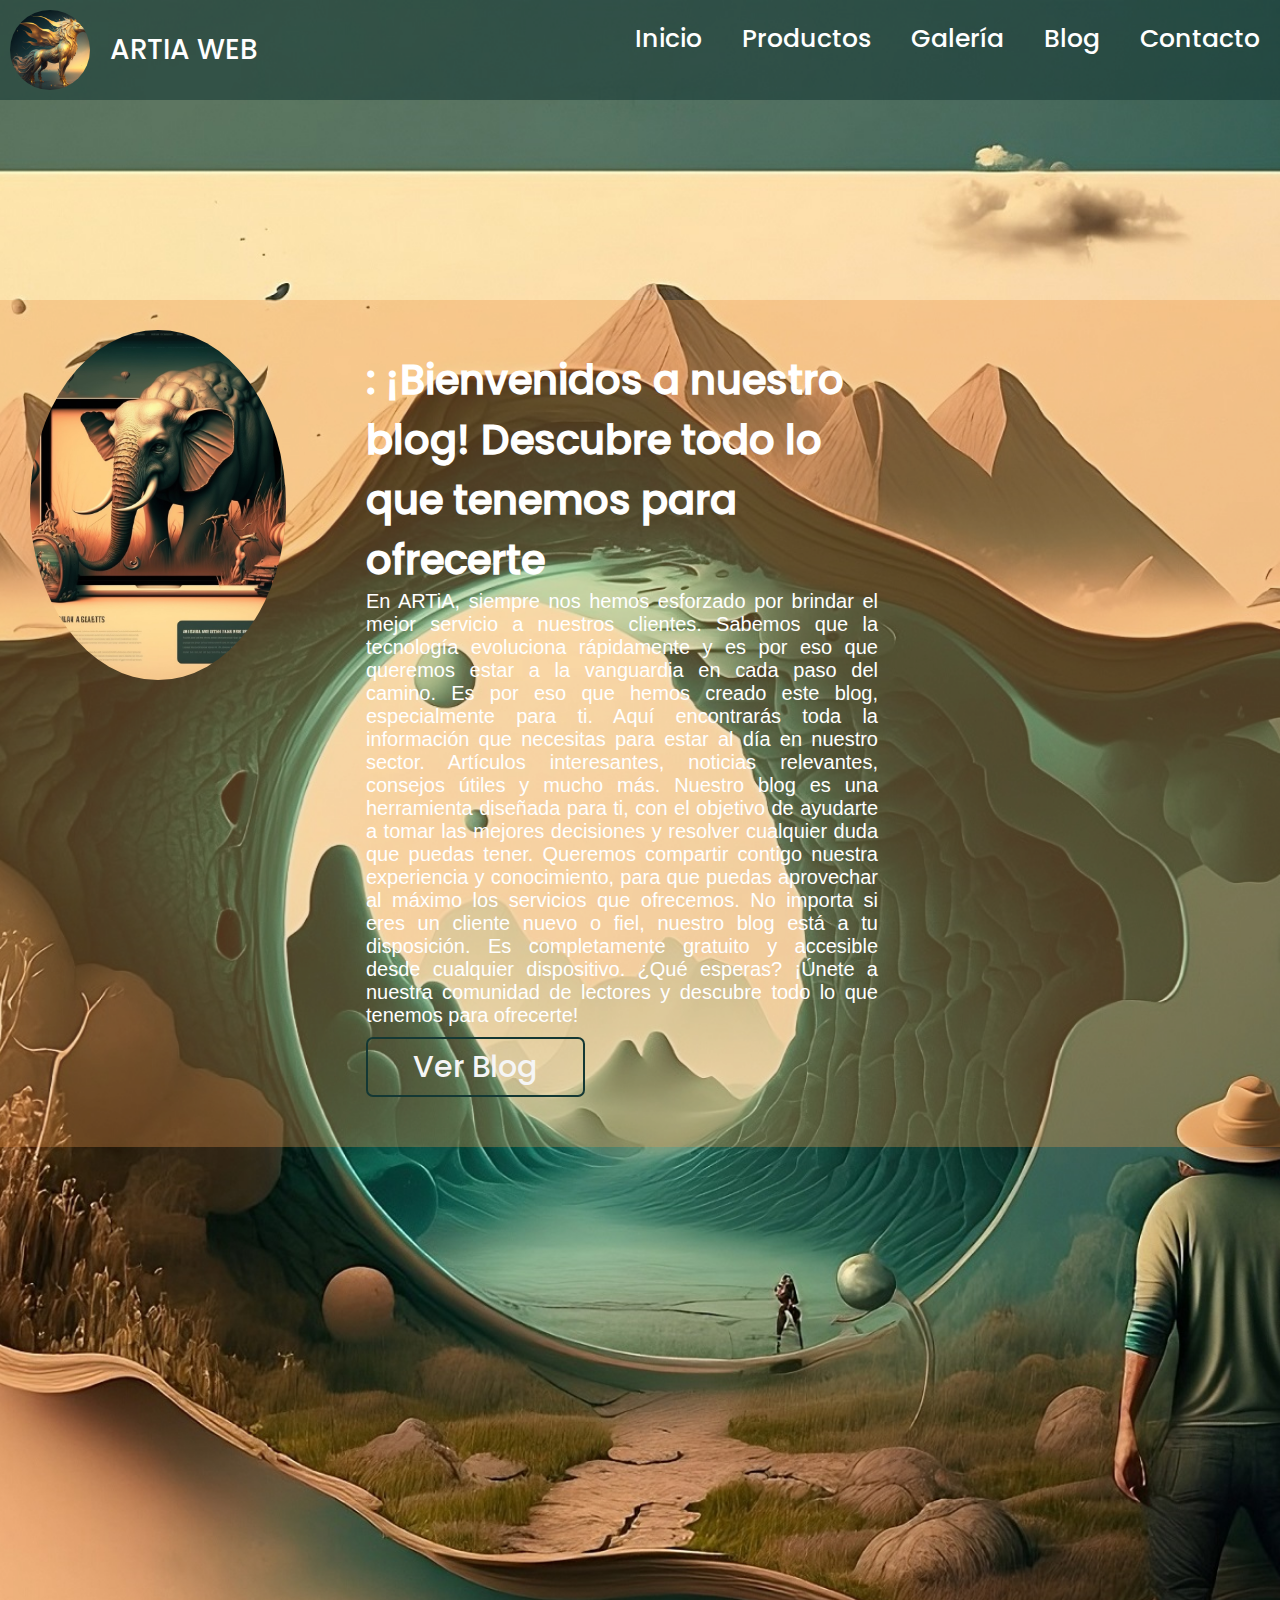
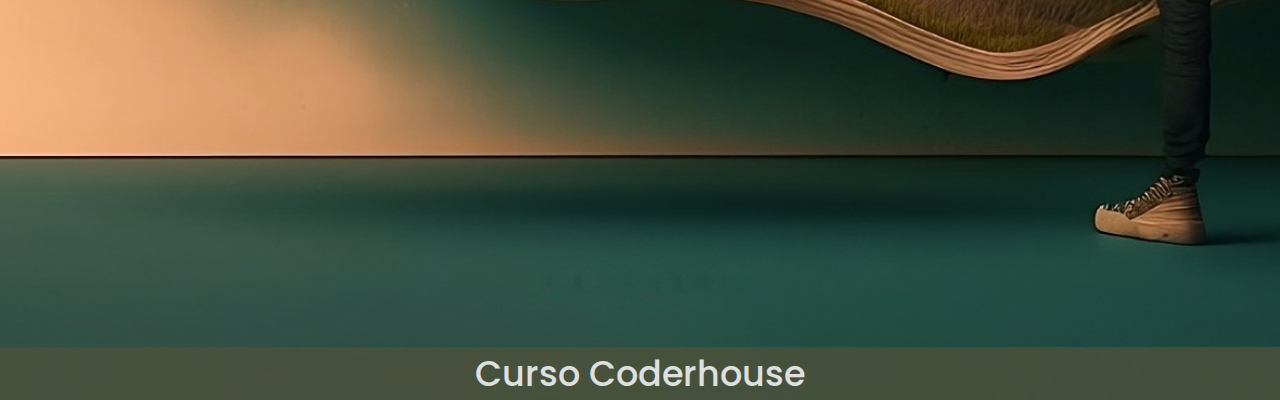
<file: WEB/pages/blog.html>
<!DOCTYPE html>
<html lang="en">

<head>
    <meta charset="UTF-8">
    <meta http-equiv="X-UA-Compatible" content="IE=edge">
    <meta name="viewport" content="width=device-width, initial-scale=1.0">
    <link rel="stylesheet" href="../css/style.css">
    <title>Contacto</title>

</head>

<body>
    <header>
        <nav id="menu" class="menu-navegator">
            <a href="">
                <img src="../images/3.jpg" alt="">

                ARTIA WEB</a>
            <ul>
                <li>
                    <a href="../index.html">Inicio</a>
                </li>
                <li>
                    <a href="productos.html">Productos</a>
                </li>
                <li>
                    <a href="galeria.html">Galería</a>
                </li>
                <li>
                    <a href="blog.html">Blog</a>
                </li>
                <li>
                    <a href="contacto.html">Contacto</a>
                </li>
            </ul>
        </nav>
    </header>
    <main>
        <section class="hero">
            <div class="hero_content">
                <h1>: ¡Bienvenidos a nuestro blog! Descubre todo lo que tenemos para ofrecerte</h1>
                <p>En ARTiA, siempre nos hemos esforzado por brindar el mejor servicio a nuestros clientes. Sabemos que
                    la tecnología evoluciona rápidamente y es por eso que queremos estar a la vanguardia en cada paso
                    del camino.

                    Es por eso que hemos creado este blog, especialmente para ti. Aquí encontrarás toda la información
                    que necesitas para estar al día en nuestro sector. Artículos interesantes, noticias relevantes,
                    consejos útiles y mucho más.

                    Nuestro blog es una herramienta diseñada para ti, con el objetivo de ayudarte a tomar las mejores
                    decisiones y resolver cualquier duda que puedas tener. Queremos compartir contigo nuestra
                    experiencia y conocimiento, para que puedas aprovechar al máximo los servicios que ofrecemos.

                    No importa si eres un cliente nuevo o fiel, nuestro blog está a tu disposición. Es completamente
                    gratuito y accesible desde cualquier dispositivo. ¿Qué esperas? ¡Únete a nuestra comunidad de
                    lectores y descubre todo lo que tenemos para ofrecerte!</p>
                <a href="../pages/blog.html">Ver Blog</a>
            </div>
            <img src="../images/blog.jpg" alt="">


            </div>
        </section>
    </main>
    <footer class="footer">
        <p>Curso Coderhouse</p>
    </footer>
</body>


</html>
</file>
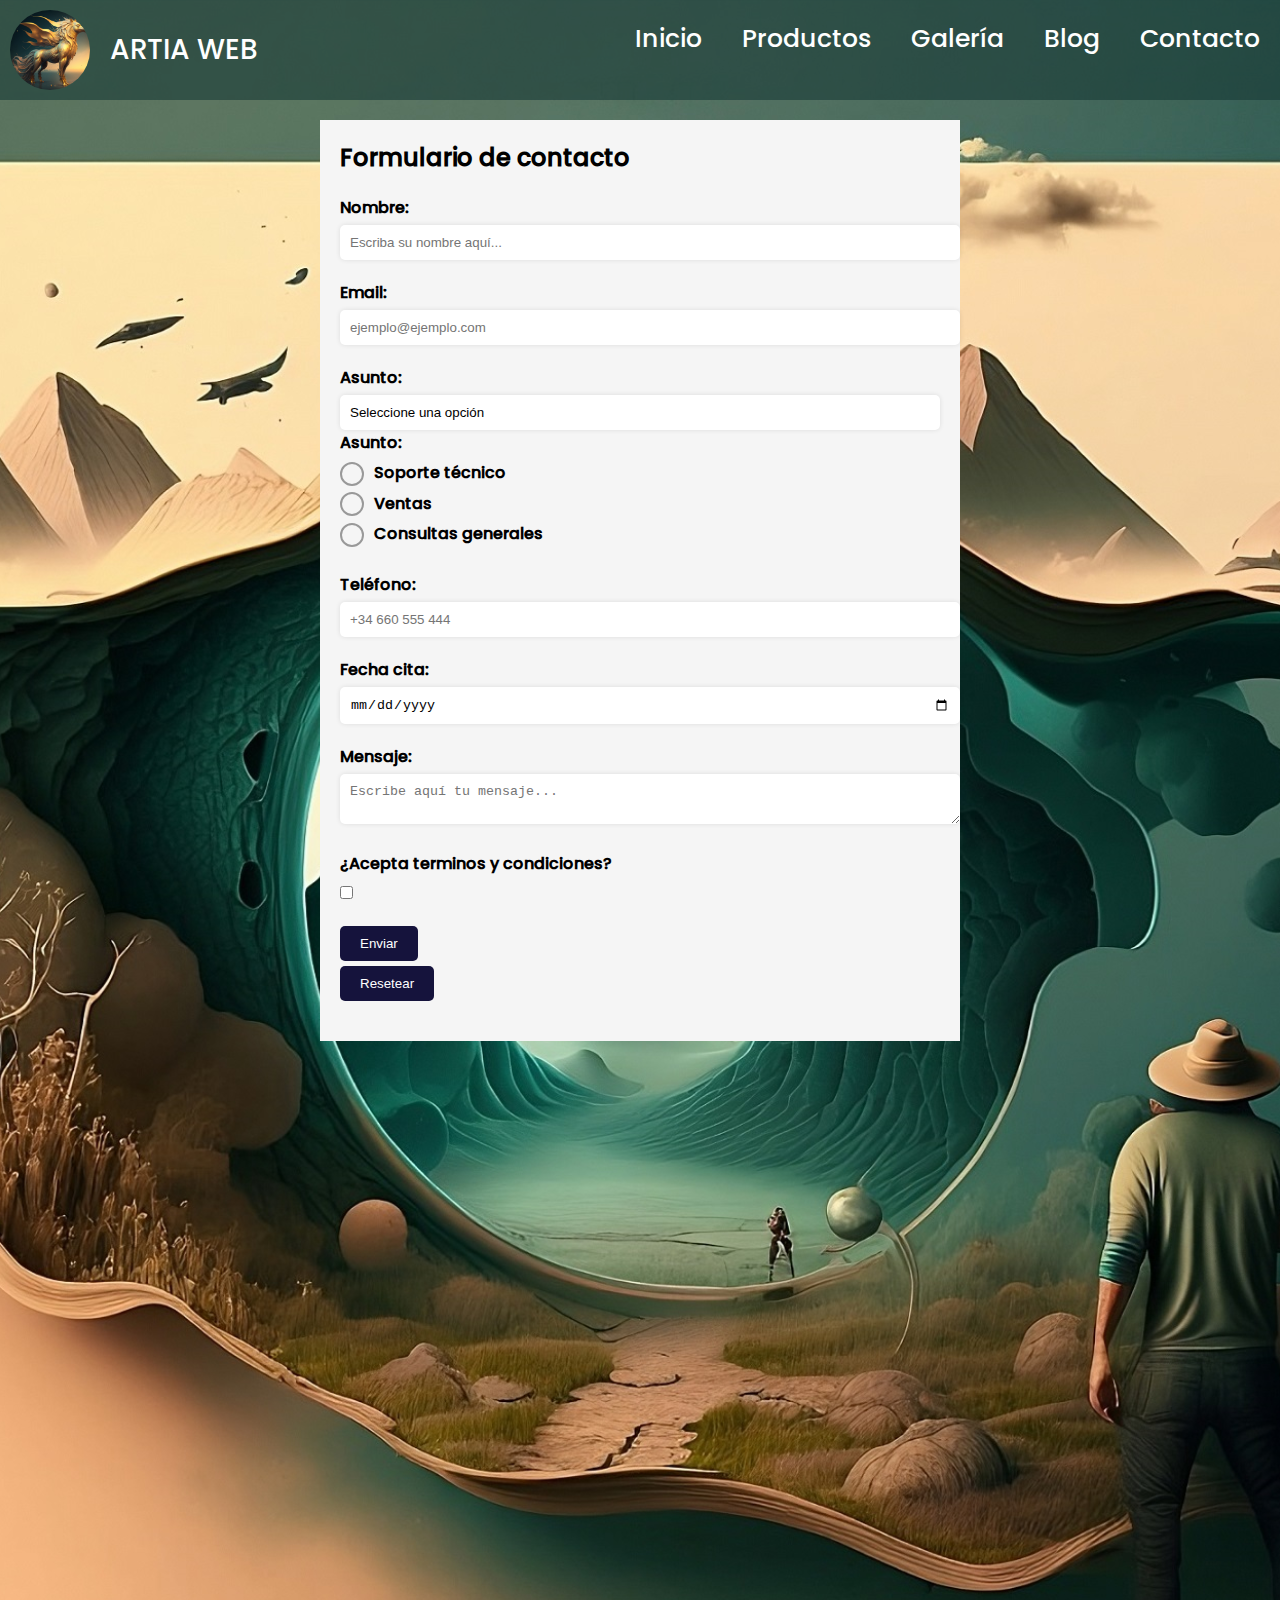
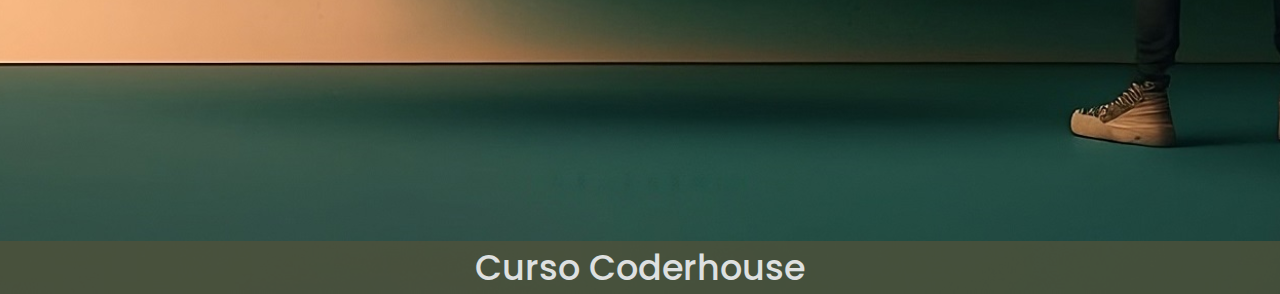
<file: WEB/pages/contacto.html>
<!DOCTYPE html>
<html lang="en">

<head>
    <meta charset="UTF-8">
    <meta http-equiv="X-UA-Compatible" content="IE=edge">
    <meta name="viewport" content="width=device-width, initial-scale=1.0">
    <link rel="stylesheet" href="../css/style.css">
    <title>Contacto</title>

</head>

<body>
    <header>
        <nav id="menu" class="menu-navegator">
            <a href="">
                <img src="../images/3.jpg" alt="">

                ARTIA WEB</a>
            <ul>
                <li>
                    <a href="../index.html">Inicio</a>
                </li>
                <li>
                    <a href="productos.html">Productos</a>
                </li>
                <li>
                    <a href="galeria.html">Galería</a>
                </li>
                <li>
                    <a href="blog.html">Blog</a>
                </li>
                <li>
                    <a href="contacto.html">Contacto</a>
                </li>
            </ul>
        </nav>
    </header>
    <main>
        <div class="formulario">
            <form action="" method="post" enctype="text/plain">
                <h2>Formulario de contacto</h2>


                <div class="campo">
                    <label for="nombre">Nombre:</label>
                    <input type="text" id="nombre" name="nombre" required placeholder="Escriba su nombre aquí...">
                </div>

                <div class="campo">
                    <label for="email">Email:</label>
                    <input type="email" id="email" name="email" required placeholder="ejemplo@ejemplo.com">
                </div>
                <div class="campo">
                    <label for="asunto">Asunto:</label>
                    <div class="dropdown">
                        <select id="asunto" name="asunto">
                            <option value="" disabled selected>Seleccione una opción</option>
                            <option value="soporte">Web</option>
                            <option value="ventas">Seo</option>
                            <option value="consultas">Design</option>
                        </select>
                        <div class="campo">
                            <label>Asunto:</label>
                            <div class="opciones">
                                <input type="radio" id="soporte" name="asunto" value="soporte" required>
                                <label for="soporte">Soporte técnico</label>
                                <br>
                                <input type="radio" id="ventas" name="asunto" value="ventas">
                                <label for="ventas">Ventas</label>
                                <br>
                                <input type="radio" id="consultas" name="asunto" value="consultas">
                                <label for="consultas">Consultas generales</label>
                            </div>
                        </div>
                    </div>
                    <div class="campo">
                        <label for="telefono">Teléfono:</label>
                        <input type="tel" id="telefono" name="telefono" required placeholder="+34 660 555 444">
                    </div>

                    <div class="campo">
                        <label for="fecha">Fecha cita:</label>
                        <input type="date" id="fecha" name="fecha" required>
                    </div>

                    <div class="campo">
                        <label for="mensaje">Mensaje:</label>
                        <textarea id="mensaje" name="mensaje" required
                            placeholder="Escribe aquí tu mensaje..."></textarea>
                    </div>

                    <div class="campo">
                        <label for="terminos">¿Acepta terminos y condiciones?</label>
                        <input type="checkbox" name="terminos">
                    </div>

                    <div class="boton">
                        <input type="submit" value="Enviar">
                    </div>
                    <div class="boton">
                        <input type="reset" value="Resetear">
                    </div>
            </form>
        </div>
    </main>
    <footer class="footer">
        <p>Curso Coderhouse</p>
    </footer>
</body>


</html>
</file>
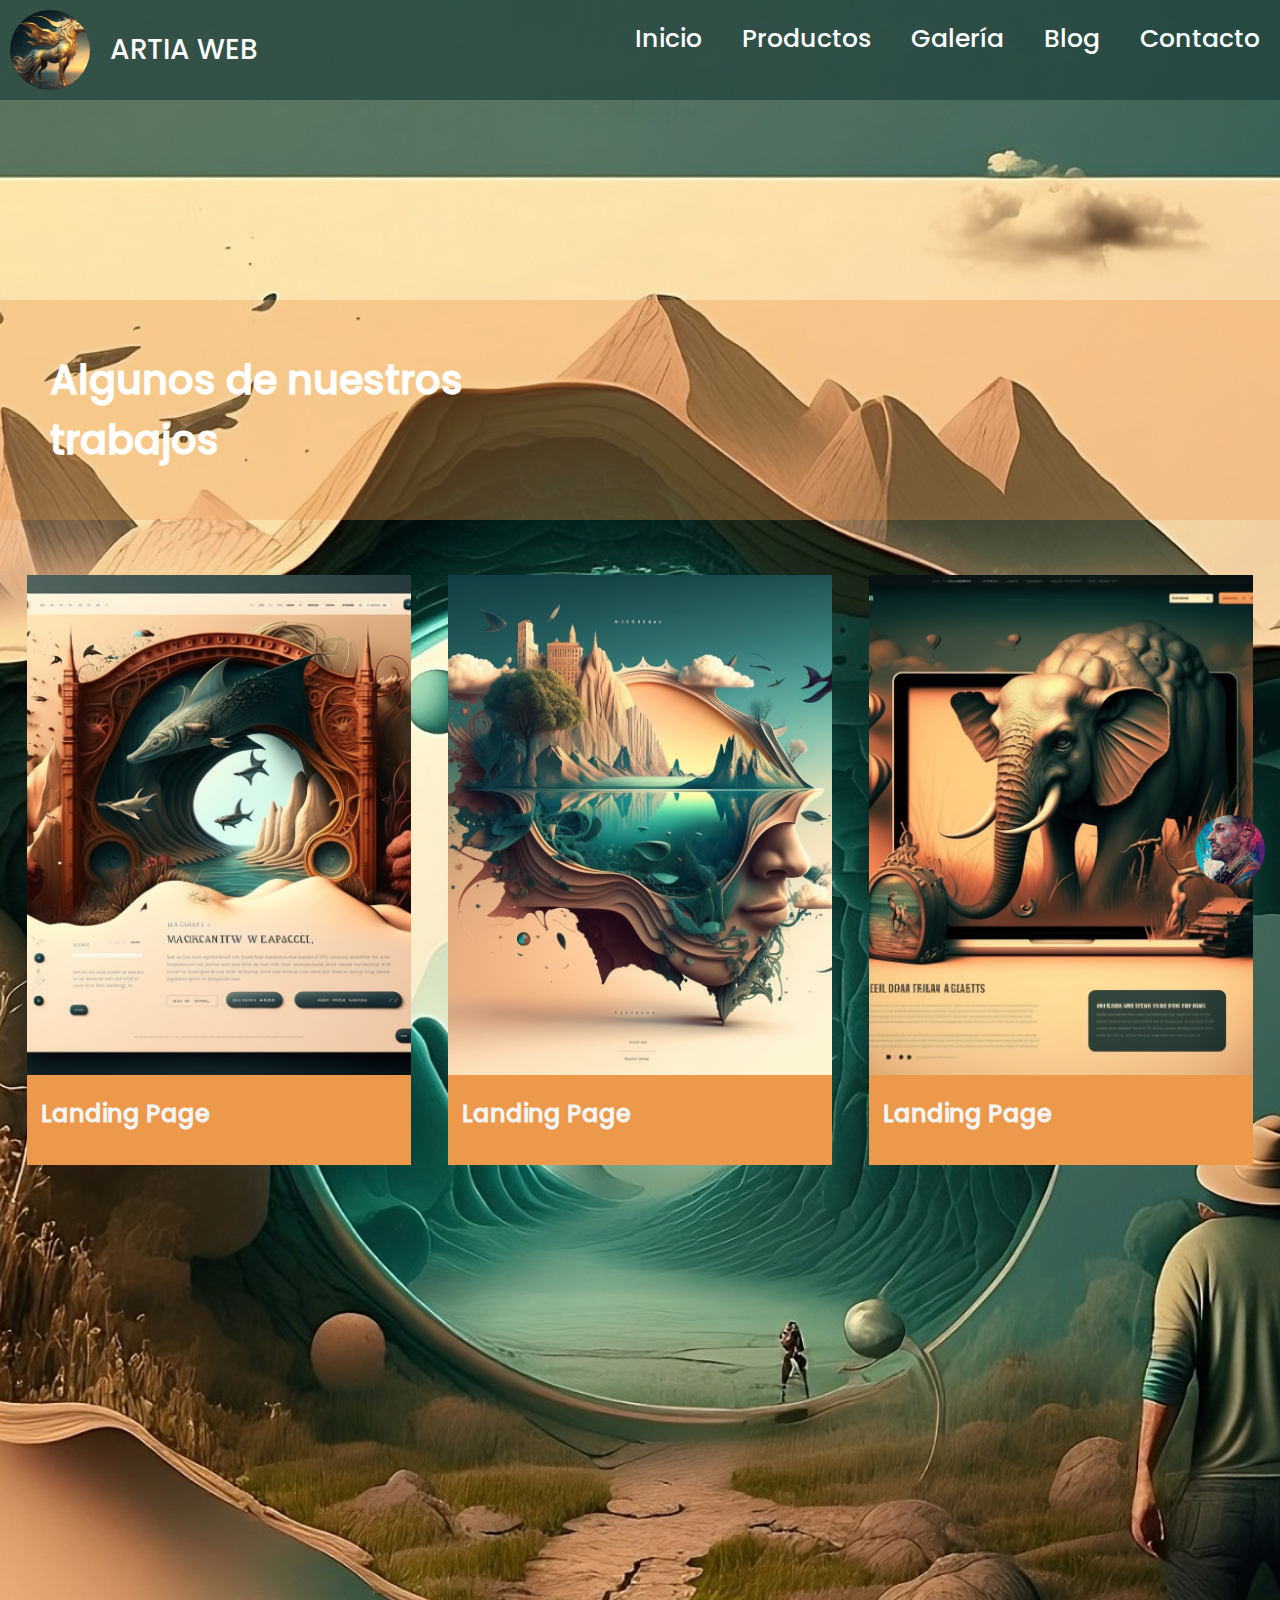
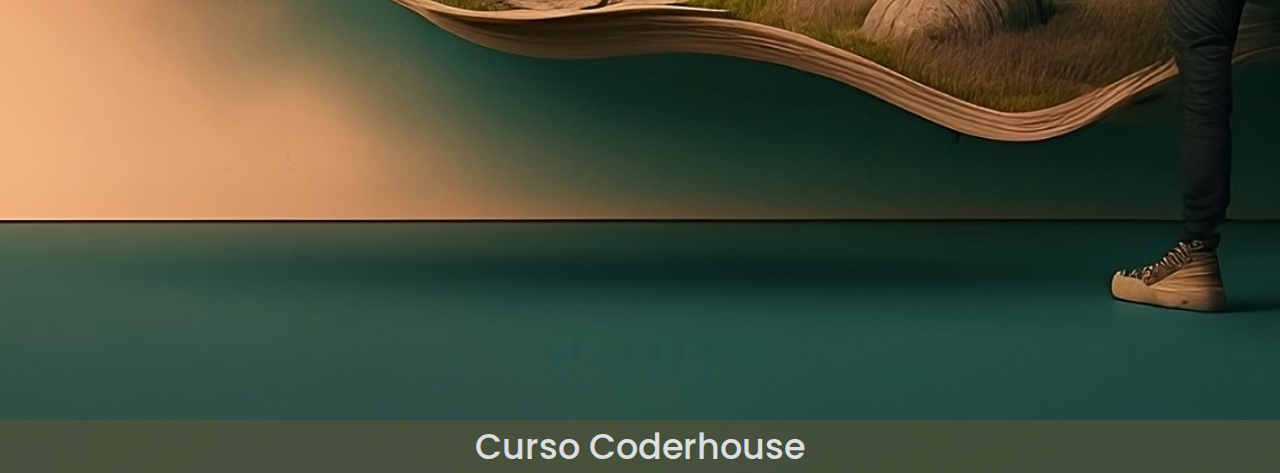
<file: WEB/pages/galeria.html>
<!DOCTYPE html>
<html lang="en">

<head>
    <meta charset="UTF-8">
    <meta http-equiv="X-UA-Compatible" content="IE=edge">
    <meta name="viewport" content="width=device-width, initial-scale=1.0">
    <link rel="stylesheet" href="../css/style.css">
    <title>Primer página web</title>
</head>

<body>
    <header>
        <nav id="menu" class="menu-navegator">
            <a href="">
                <img src="../images/3.jpg" alt="">

                ARTIA WEB</a>
            <ul>
                <li>
                    <a href="../index.html">Inicio</a>
                </li>
                <li>
                    <a href="productos.html">Productos</a>
                </li>
                <li>
                    <a href="galeria.html">Galería</a>
                </li>
                <li>
                    <a href="blog.html">Blog</a>
                </li>
                <li>
                    <a href="contacto.html">Contacto</a>
                </li>
            </ul>
        </nav>
    </header>
    <main>

        <section class="hero">
            <div class="hero_content">
                <h1>Algunos de nuestros trabajos</h1>
        </section>
        <section class="cajas">
            <div class="caja c1">
                <img src="../images/galeria.jpg" alt="">
                <h2>Landing Page</h2>
            </div>
            <div class="caja c2">
                <img src="../images/nosotros.jpg" alt="">
                <h2>Landing Page</h2>
            </div>
            <div class="caja c3">
                <img src="../images/blog.jpg" alt="">
                <h2>Landing Page</h2>
            </div>
        </section>
        <a href=""><img src="../images/4.jpg" alt="" class="wsp"></a>

    </main>

    <footer class="footer">
        <p>Curso Coderhouse</p>
    </footer>
</body>


</html>
</file>
<file: css/style.css>
@charset "UTF-8";
* {
  margin: 0;
  padding: 0;
  font-family: "poppins";
}

/*---------------*/ /* Fondo*/ /*---------------*/
body {
  background-image: url("../images/home.jpg");
  background-position: center;
  background-size: cover;
}

/*------------------------------------------------------------*/
@font-face {
  font-family: "poppins";
  src: url("../assets/Poppins/Poppins-Medium.ttf");
}
@font-face {
  font-family: "Nosifer";
  src: url("../assets/Nosifer/Nosifer-Regular.ttf");
}
/*------------------------------------------------------------*/
/*---------------*/ /* Fuente parrafo*/ /*---------------*/
p {
  font-family: "poppins";
  font-size: 18px;
  text-align: justify;
}

/*------------------------------------------------------------*/
h2 {
  font-family: "poppins";
  font-size: 150px;
  text-align: center;
  color: rgb(255, 255, 255);
}

/*---------------*/ /* FOOTER*/ /*---------------*/
.footer {
  margin-top: 800px;
  background-color: rgba(236, 153, 75, 0.5019607843);
  /*display: inline-block;*/
  display: flex;
  justify-content: center;
  bottom: 0;
  flex-shrink: 0;
}

.footer p {
  color: #dee0e0;
  font-size: 35px;
  font-family: "poppins";
  font-style: none;
  text-align: center;
  background-color: rgba(20, 56, 52, 0.5764705882);
  width: 100%;
}

/*---------------*/ /* FIN FOOTER*/ /*---------------*/
.menu-navegator {
  width: 100%;
  background-color: rgba(20, 56, 52, 0.5764705882);
  z-index: 1;
  display: flex;
  justify-content: space-between;
}

.menu-navegator ul {
  list-style: none;
  display: flex;
  justify-content: flex-end;
}

.menu-navegator ul li {
  padding: 10px;
}

.menu-navegator ul li a {
  font-family: "poppins";
  text-decoration: none;
  color: black;
  font-size: 25px;
}

.menu-navegator a {
  display: flex;
  align-items: center;
  justify-content: center;
  font-family: "poppins";
  text-decoration: none;
  color: black;
  font-size: 28px;
  padding: 10px;
  gap: 20px;
}

.menu-navegator a img {
  width: 80px;
  height: 80px;
  object-fit: cover;
  border-radius: 100%;
  -webkit-border-radius: 100%;
  -moz-border-radius: 100%;
  -ms-border-radius: 100%;
  -o-border-radius: 100%;
}

header {
  font-family: "poppins";
  font-size: 25px;
  gap: 20px;
}

.navbar-brand {
  font-family: "nosifer";
  text-decoration: none;
  color: #143834;
  font-size: 50px;
  padding: 0px;
  gap: 0px;
}

/*---------------*/ /* Formulario*/ /*---------------*/
.formulario {
  max-width: 600px;
  margin: 0 auto;
  padding: 20px;
  background-color: #fefefe;
  margin-top: 150px;
  font-family: "poppins";
}

h1 {
  font-size: 1.5em;
  margin-bottom: 20px;
}

.campo {
  margin-bottom: 20px;
}

label {
  display: block;
  font-weight: bold;
  margin-bottom: 5px;
}

input[type=text],
input[type=email],
textarea,
select {
  width: 100%;
  padding: 10px;
  border: none;
  border-radius: 5px;
  background-color: #fff;
  box-shadow: 0 0 5px rgba(0, 0, 0, 0.1);
}

input[type=tel],
input[type=tel],
textarea,
select {
  width: 100%;
  padding: 10px;
  border: none;
  border-radius: 5px;
  background-color: #fff;
  box-shadow: 0 0 5px rgba(0, 0, 0, 0.1);
}

input[type=date],
input[type=date],
textarea,
select {
  width: 100%;
  padding: 10px;
  border: none;
  border-radius: 5px;
  background-color: #fff;
  box-shadow: 0 0 5px rgba(0, 0, 0, 0.1);
}

input[type=submit] {
  background-color: #15133c;
  color: #fff;
  padding: 10px 20px;
  border: none;
  border-radius: 5px;
  cursor: pointer;
  transition: background-color 0.3s ease;
}

input[type=reset] {
  background-color: #15133c;
  color: #fff;
  padding: 10px 20px;
  border: none;
  border-radius: 5px;
  cursor: pointer;
  transition: background-color 0.3s ease;
  margin: 5px 5px 0px 0px;
}

input[type=submit]:hover {
  background-color: #ec994b;
}

input[type=reset]:hover {
  background-color: #ec994b;
}

.dropdown {
  position: relative;
  display: inline-block;
  width: 100%;
}

.dropdown select {
  display: block;
  appearance: none;
  -webkit-appearance: none;
  -moz-appearance: none;
  width: 100%;
  cursor: pointer;
  padding: 10px;
  border: none;
  border-radius: 5px;
  background-color: #fff;
  box-shadow: 0 0 5px rgba(0, 0, 0, 0.1);
}

.dropdown select:focus {
  outline: none;
  box-shadow: 0 0 5px rgba(0, 0, 0, 0);
}

.opciones input[type=radio] {
  display: none;
}

.opciones label:before {
  content: "";
  display: inline-block;
  width: 20px;
  height: 20px;
  margin-right: 10px;
  border: 2px solid #999;
  border-radius: 50%;
  vertical-align: middle;
}

.opciones input[type=radio]:checked + label:before {
  background-color: #007bff;
}

.opciones label {
  cursor: pointer;
  display: inline-block;
  vertical-align: middle;
}

.opciones input[type=radio]:checked + label:before {
  content: "•";
  color: #fff;
  font-size: 1.5em;
  line-height: 18px;
  text-align: center;
}

/*------------------------------------------------------------*/
.hero {
  margin-top: 200px;
  background-color: rgba(236, 153, 75, 0.3294117647);
  /*display: inline-block;*/
  width: 100%;
  display: flex;
  flex-direction: row-reverse;
  align-items: left;
  justify-content: left;
  color: #ffffff;
  font-size: 20px;
  font-family: "poppins";
}

.hero img {
  /*display: inline-block;*/
  width: 20%;
  height: 350px;
  object-fit: cover;
  border-radius: 100%;
  -webkit-border-radius: 100%;
  -moz-border-radius: 100%;
  -ms-border-radius: 100%;
  -o-border-radius: 100%;
  padding: 30px;
}

.hero_content {
  /*display: inline-block;*/
  width: 40%;
  padding: 50px;
  /*position: relative;
  bottom: 20px;*/
}

.hero a {
  text-decoration: none;
  color: #15133c;
  padding: 10px;
  border: 2px solid #143834;
  border-radius: 7px;
  align-self: flex-end;
  color: #f5f5f5;
  font-size: 30px;
  width: 150px;
  text-align: center;
  margin-top: 10px;
}

.hero a {
  width: 40%;
  display: flex;
  flex-direction: column;
  padding: 5px;
  justify-content: space-between;
}

/*---------------*/ /* Caja*/ /*---------------*/
.cards {
  background-color: rgba(20, 56, 52, 0.4039215686);
  padding: 50px 15px;
  text-align: center;
}

.card_body img {
  width: 100%;
  height: 100%;
  object-fit: cover;
}

.card_body {
  display: inline-block;
  width: 30%;
  text-align: left;
  padding: 10px;
  border: 2px white solid;
  margin: 10px;
  position: relative;
}

.card_body h2,
.card_body p {
  padding: 14px;
}

.new {
  background-color: #41e6d2;
  padding: 5px;
  color: #f5f5f5;
  border: 2px solid #f5f5f5;
  border-radius: 20%;
  -webkit-border-radius: 20%;
  -moz-border-radius: 20%;
  -ms-border-radius: 20%;
  -o-border-radius: 20%;
  position: absolute;
  top: 10px;
  right: -5px;
}

.wsp {
  width: 70px;
  height: 70px;
  border-radius: 100%;
  -webkit-border-radius: 100%;
  -moz-border-radius: 100%;
  -ms-border-radius: 100%;
  -o-border-radius: 100%;
  object-fit: cover;
  position: fixed;
  bottom: 15px;
  right: 15px;
  z-index: 1;
  cursor: pointer;
}

/*---------------*/ /* FIN Cards*/ /*---------------*/
/*---------------*/ /* Flex*/ /*---------------*/
.cajas {
  padding: 50px 0;
  display: flex;
  height: 600px;
  /*flex-direction: row;
  flex-wrap: wrap;*/
  flex-flow: row wrap;
  justify-content: space-evenly;
  align-items: center;
  gap: 10px;
  font-family: "poppins";
}

.caja {
  background-color: #ec994b;
  color: #f5f5f5;
  width: 30%;
  gap: 10px;
  border-radius: 20;
  -webkit-border-radius: 20;
  -moz-border-radius: 20;
  -ms-border-radius: 20;
  -o-border-radius: 20;
}

.caja img {
  width: 100%;
  height: 500px;
  object-fit: cover;
}

.caja h2,
.caja p {
  padding: 14px;
}

.caja_content {
  width: 40%;
  display: flex;
  flex-direction: column;
  padding: 10px;
  justify-content: space-between;
}

.caja_content a {
  text-decoration: none;
  color: #15133c;
  padding: 10px;
  border: 2px solid #41e6d2;
  border-radius: 7px;
  align-self: flex-end;
  color: #f5f5f5;
  font-size: 30px;
  width: 150px;
  text-align: center;
}

.box {
  margin-top: 150px;
}

.w-50 {
  margin-top: 15px;
}

.carousel {
  align-content: center;
  text-align: center;
  margin-top: 120px;
}

.card {
  background-color: rgba(20, 56, 52, 0.4549019608);
  border-color: #cc9544;
  color: black;
}

.row {
  margin: 0;
}

.btn-primary {
  background-color: #143834;
  border-color: #cc9544;
  font-family: "poppins";
}

.btn-outline-primary {
  background-color: #143834;
  border-color: #cc9544;
  font-family: "poppins";
}

.set1 {
  color: black;
}

.btn:hover {
  background-color: #078072;
  border-color: #cc9544;
}

.carousel-inner, .carousel-item, .carousel-item img {
  height: 800px;
  object-fit: cover;
  border-radius: 20px;
  -webkit-border-radius: 20px;
  -moz-border-radius: 20px;
  -ms-border-radius: 20px;
  -o-border-radius: 20px;
}

.carousel-caption {
  color: black;
  font-size: 35px;
  font-weight: bold;
}

/*# sourceMappingURL=style.css.map */
</file>
<file: WEB/css/style.css>
* {
  margin: 0;
  padding: 0;
}
@font-face {
  font-family: "poppins";
  src: url("../assets/Poppins/Poppins-Medium.ttf");
}
@font-face {
  font-family: "Nosifer";
  src: url("../assets/Nosifer/Nosifer-Regular.ttf");
}



/*---------------*/ /* menu de navegación*/ /*---------------*

.menu-navegator {
  background-color: #143834b4;
  padding: 20px;
  text-align: right;
  width: 100%;
  position: fixed;
  top: 0;
  z-index: 1;
}

.menu-navegator ul {
  list-style: none;
  display: inline;
}

.menu-navegator ul li {
  display: inline;
  padding: 10px;
}

.menu-navegator ul li a {
  font-family: "poppins";
  text-decoration: none;
  color: rgb(255, 255, 255);
  font-size: 28px;
}

*/

.menu-navegator {
  width: 100%;
  background-color: #14383493;
  z-index: 1;
  display: flex;
  justify-content: space-between;
}

.menu-navegator ul {
  list-style: none;
  display: flex;
  justify-content: flex-end;
}

.menu-navegator ul li {
  padding: 10px;
}

.menu-navegator ul li a {
  font-family: "poppins";
  text-decoration: none;
  color: rgb(255, 255, 255);
  font-size: 25px;
}

.menu-navegator a {
  display: flex;
  align-items: center;
  justify-content: center;
  font-family: "poppins";
  text-decoration: none;
  color: rgb(255, 255, 255);
  font-size: 28px;
  padding: 10px;
  gap: 20px;
}

.menu-navegator a img {
  width: 80px;
  height: 80px;
  object-fit: cover;
  border-radius: 100%;
  -webkit-border-radius: 100%;
  -moz-border-radius: 100%;
  -ms-border-radius: 100%;
  -o-border-radius: 100%;
}
header {
  font-family: "poppins";
  font-size: 25px;
  gap: 20px;

}
.navbar-brand{
  font-family: "nosifer";
  text-decoration: none;
  color: #143834;
  font-size: 50px;
  padding: 0px;
  gap: 0px;
}


/*------------------------------------------------------------*/

/*---------------*/ /* Fuente parrafo*/ /*---------------*/
p {
  font-family: Verdana, Geneva, Tahoma, sans-serif;
  font-size: 20px;
  text-align: justify;
}
/*------------------------------------------------------------*/

/*---------------*/ /* Titulo*/ /*---------------*/

.titulo {
  color: #143834;
  font-size: 35px;
  font-family: "poppins";
  font-style: none;
  font-weight: 900;
  text-align: center;
  background-color: #99999900;
}

/*------------------------------------------------------------*/

/*---------------*/ /* Fondo*/ /*---------------*/

body {
  background-image: url("../images/home.jpg");
  background-position: center;
  background-size: cover;
}

.fondo {
  background-color: #007bff00;
}

/*------------------------------------------------------------*/

/*---------------*/ /* Caja*/ /*---------------*/

.cajaTest {
  background-color: rgba(0, 0, 0, 0.075);
  color: rgb(255, 255, 255);
  /*Padding*/
  padding: 5px 5px;
  /*Margin*/
  margin: 5px;
  /*Margin*/ /*border-top: 10px solid gold;
  border-bottom: 10px solid rgb(234, 0, 255);
  border-left: 10px solid rgb(255, 145, 0);
  border-right: 20px dashed rgb(10, 204, 91);
  */
  border: 2px solid rgb(255, 252, 252);
  border-radius: 100px;
  -webkit-border-radius: 100px;
  -moz-border-radius: 100px;
  -ms-border-radius: 100px;
  -o-border-radius: 100px;
}
/*------------------------------------------------------------*/

/*---------------*/ /* caja-img*/ /*---------------*/

.caja-img {
  width: 100%;
  height: 100%;
  margin: none;
  text-align: center;
}

.caja-img img {
  width: 250px;
  height: 250px;
  object-fit: cover;
  border: 2px white solid;
  border-radius: 100%;
  -webkit-border-radius: 100%;
  -moz-border-radius: 100%;
  -ms-border-radius: 100%;
  -o-border-radius: 100%;
}

/*---------------*/ /* Cards*/ /*---------------*/

.cards {
  background-color: #14383467;
  padding: 50px 15px;
  text-align: center;
}

.card_body img {
  width: 100%;
  height: 100%;
  object-fit: cover;
}

.card_body {
  display: inline-block;
  width: 30%;
  text-align: left;
  padding: 10px;
  border: 2px white solid;
  margin: 10px;
  position: relative;
}

.card_body h2,
.card_body p {
  padding: 14px;
}

.new {
  background-color: #41e6d2;
  padding: 5px;
  color: #f5f5f5;
  border: 2px solid#f5f5f5;
  border-radius: 20%;
  -webkit-border-radius: 20%;
  -moz-border-radius: 20%;
  -ms-border-radius: 20%;
  -o-border-radius: 20%;
  position: absolute;
  top: 10px;
  right: -5px;
}

.wsp {
  width: 70px;
  height: 70px;
  border-radius: 100%;
  -webkit-border-radius: 100%;
  -moz-border-radius: 100%;
  -ms-border-radius: 100%;
  -o-border-radius: 100%;
  object-fit: cover;
  position: fixed;
  bottom: 15px;
  right: 15px;
  z-index: 1;
  cursor: pointer;
}

/*---------------*/ /* FIN Cards*/ /*---------------*/

/*---------------*/ /* hero*/ /*---------------*/
.hero {
  margin-top: 200px;
  background-color: #ec994b54;
  /*display: inline-block;*/
  width: 100%;
  display: flex;
  flex-direction: row-reverse;
  align-items: left;
  justify-content: left;
  color: #ffffff;
  font-size: 20px;
  font-family: "poppins";
}

.hero img {
  /*display: inline-block;*/
  width: 20%;
  height: 350px;
  object-fit: cover;
  border-radius: 100%;
  -webkit-border-radius: 100%;
  -moz-border-radius: 100%;
  -ms-border-radius: 100%;
  -o-border-radius: 100%;
  padding: 30px;
}
.hero_content {
  /*display: inline-block;*/
  width: 40%;
  padding: 50px;
  /*position: relative;
  bottom: 20px;*/
}
.hero a {
  text-decoration: none;
  color: #15133c;
  padding: 10px;
  border: 2px solid#143834;
  border-radius: 7px;
  align-self: flex-end;
  color: #f5f5f5;
  font-size: 30px;
  width: 150px;
  text-align: center;
  margin-top: 10px;
}

.hero a {
  width: 40%;
  display: flex;
  flex-direction: column;
  padding: 5px;
  justify-content: space-between;
}
/*---------------*/ /* FIN HERO*/ /*---------------*/

/*---------------*/ /* Flex*/ /*---------------*/

.cajas {
  padding: 50px 0;
  display: flex;
  height: 600px;
  /*flex-direction: row;
  flex-wrap: wrap;*/
  flex-flow: row wrap;
  justify-content: space-evenly;
  align-items: center;
  gap: 10px;
  font-family: "poppins";
}

.caja {
  background-color: #ec994b;
  color: #f5f5f5;
  width: 30%;
  gap: 10px;
}

.caja img {
  width: 100%;
  height: 500px;
  object-fit: cover;
}
.caja h2,
.caja p {
  padding: 14px;
}

.c4 {
  width: 95%;
  display: flex;
  align-items: center;
  justify-content: space-between;
}
.caja_content {
  width: 40%;
  display: flex;
  flex-direction: column;
  padding: 10px;
  justify-content: space-between;
}
.caja_content a {
  text-decoration: none;
  color: #15133c;
  padding: 10px;
  border: 2px solid#41e6d2;
  border-radius: 7px;
  align-self: flex-end;
  color: #f5f5f5;
  font-size: 30px;
  width: 150px;
  text-align: center;
}

.c4 img {
  width: 50%;
}

/*---------------*/ /* FIN FLEX*/ /*---------------*/

/*---------------*/ /* FOOTER*/ /*---------------*/
.footer {
  margin-top: 800px;
  background-color: #ec994b80;
  /*display: inline-block;*/
  display: flex;
  justify-content: center;
  bottom: 0;
  flex-shrink: 0;
}

.footer p {
  color: #dee0e0;
  font-size: 35px;
  font-family: "poppins";
  font-style: none;
  text-align: center;
  background-color: #14383493;
  width: 100%;
}

/*---------------*/ /* FIN FOOTER*/ /*---------------*/

/*---------------*/ /* Formulario*/ /*---------------*/
.formulario {
  max-width: 600px;
  margin: 0 auto;
  padding: 20px;
  background-color: #f5f5f5;
  margin-top: 20px;
  font-family: "poppins";
}

h2 {
  font-size: 1.5em;
  margin-bottom: 20px;
}

.campo {
  margin-bottom: 20px;
}

label {
  display: block;
  font-weight: bold;
  margin-bottom: 5px;
}

input[type="text"],
input[type="email"],
textarea,
select {
  width: 100%;
  padding: 10px;
  border: none;
  border-radius: 5px;
  background-color: #fff;
  box-shadow: 0 0 5px rgba(0, 0, 0, 0.1);
}
input[type="tel"],
input[type="tel"],
textarea,
select {
  width: 100%;
  padding: 10px;
  border: none;
  border-radius: 5px;
  background-color: #fff;
  box-shadow: 0 0 5px rgba(0, 0, 0, 0.1);
}
input[type="date"],
input[type="date"],
textarea,
select {
  width: 100%;
  padding: 10px;
  border: none;
  border-radius: 5px;
  background-color: #fff;
  box-shadow: 0 0 5px rgba(0, 0, 0, 0.1);
}

input[type="submit"] {
  background-color: #15133c;
  color: #fff;
  padding: 10px 20px;
  border: none;
  border-radius: 5px;
  cursor: pointer;
  transition: background-color 0.3s ease;
}

input[type="reset"] {
  background-color: #15133c;
  color: #fff;
  padding: 10px 20px;
  border: none;
  border-radius: 5px;
  cursor: pointer;
  transition: background-color 0.3s ease;
  margin: 5px 5px 0px 0px;
}

input[type="submit"]:hover {
  background-color: #ec994b;
}
input[type="reset"]:hover {
  background-color: #ec994b;
}

.dropdown {
  position: relative;
  display: inline-block;
  width: 100%;
}

.dropdown select {
  display: block;
  appearance: none;
  -webkit-appearance: none;
  -moz-appearance: none;
  width: 100%;
  cursor: pointer;
  padding: 10px;
  border: none;
  border-radius: 5px;
  background-color: #fff;
  box-shadow: 0 0 5px rgba(0, 0, 0, 0.1);
}

.dropdown select:focus {
  outline: none;
  box-shadow: 0 0 5px rgba(0, 0, 0, 0);
}

.opciones input[type="radio"] {
  display: none;
}

.opciones label:before {
  content: "";
  display: inline-block;
  width: 20px;
  height: 20px;
  margin-right: 10px;
  border: 2px solid #999;
  border-radius: 50%;
  vertical-align: middle;
}

.opciones input[type="radio"]:checked + label:before {
  background-color: #007bff;
}

.opciones label {
  cursor: pointer;
  display: inline-block;
  vertical-align: middle;
}

.opciones input[type="radio"]:checked + label:before {
  content: "\2022";
  color: #fff;
  font-size: 1.5em;
  line-height: 18px;
  text-align: center;
}
/*------------------------------------------------------------*/

/*---------------*/ /* GRILLA*/ /*---------------*/

.grilla {
  border: 3px;
  display: grid;
  grid-template-columns: repeat(5, 1fr);
  grid-template-rows: repeat(3, 300px);
  grid-template-areas:
    "area1 area1 area1 area1 area1"
    "area2 area2 area3 area4 area5"
    "area2 area2 area6 area7 area8";

  gap: 15px;
  padding: 15px;
  align-items: center;
}
.grilla__hijo {
  width: 100%;
  height: 100%;
  background-color: #cc9544;
  display: flex;
  justify-content: center;
  align-items: center;
  color: #eeee;
  border: 3px solid green;
}
.grilla__hijo p {
  font-size: 60px;
}

.g1 {
  grid-area: area1;
  background-color: #143834;
}
.g2 {
  grid-area: area2;
  background-color: #143834;
  
}
.g3 {
  grid-area: area3;
  background-color: #143834;
}
.g4 {
  grid-area: area4;
  background-color: #143834;
}
.g5 {
  grid-area: area5;
  background-color: #143834;
}
.g6 {
  grid-area: area6;
  background-color: #143834;
}
.g7 {
  grid-area: area7;
  background-color: #143834;
}
.g8 {
  grid-area: area8;
  background-color: #143834;
}

/*---------------*/ /*FIN GRILLA*/ /*---------------*/
.row{
  margin: 0;
}

.btn-primary{
  background-color: #143834;
border-color: #cc9544;
font-family: "poppins";

}

.btn-outline-primary{
  background-color: #143834;
  border-color: #cc9544;
  font-family: "poppins";
}

.set1{
  color: #cc9544;
}
.btn:hover{
  background-color: #078072;
  border-color: #cc9544;
}

.carousel-inner, .carousel-item, .carousel-item img {
height: 400px;
object-fit: cover;  
}

.carousel-caption{
color: #dee0e0;
font-size: 35px;
font-weight: bold;

}

.carousel{
  align-content: center;
  text-align: center;
}

.card{
  background-color: #14383474;
  border-color: #cc9544;
  color: #fcfcfc;
}
</file>
